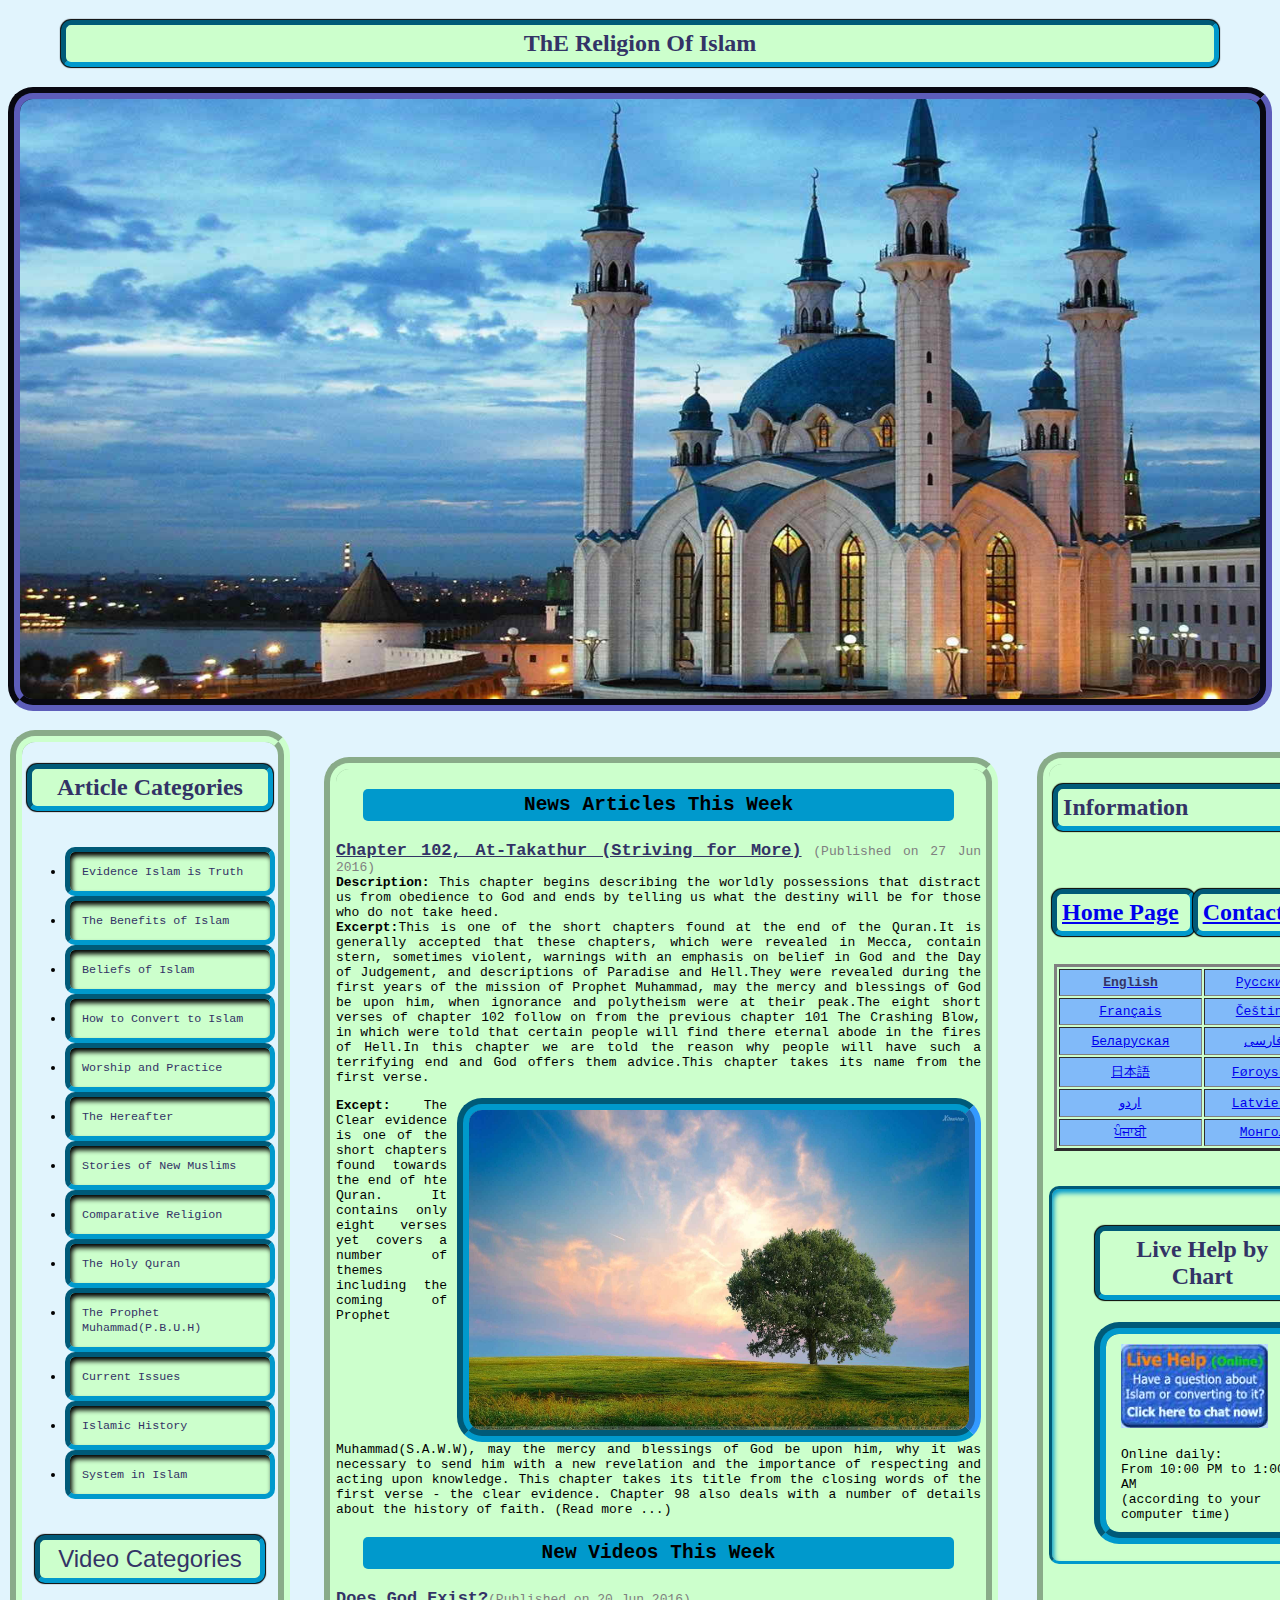
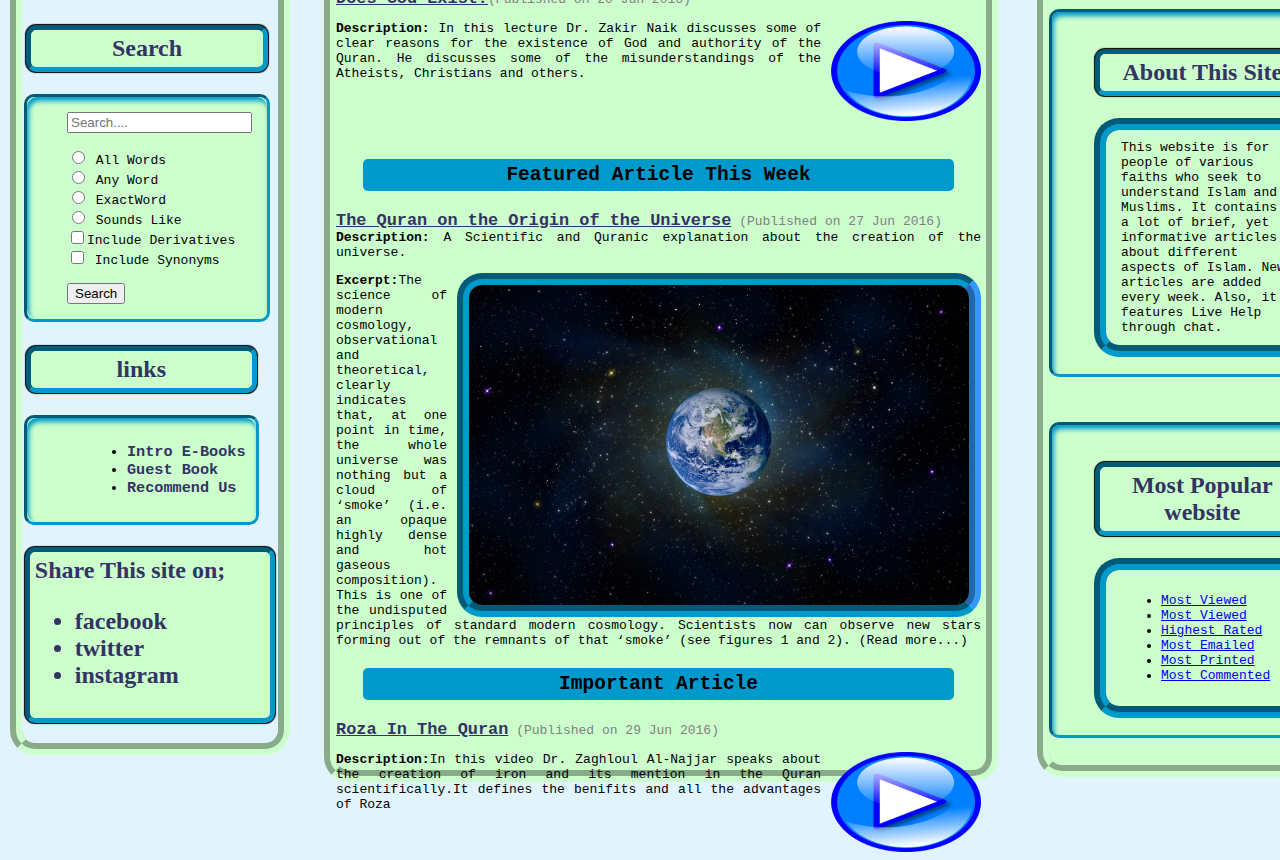
<file: saylani assignment 1st/index.html>
<!DOCTYPE html>
<html lang="en">
<head>
    <meta charset="UTF-8">
    <title>islamic page</title>
    <link rel="stylesheet" href="link.css">
    <link href="fav.ico" rel="icon" type="image/x-icon" />
    
</head>
<body style="background-color:#E1F4FD">
    <h1 class="theading">ThE Religion Of Islam</h1>
  <!--<img class="bg" src="m1.jpeg" alt="THE RELIGION ISLAM" width="98%" height="70%">-->
    <div class="parallax bg"></div>
    
     <div id="lmaterial">

           <table>

               <tr><th class="heading">Article Categories</th></tr>

               <tr>
                    <td>
                        <ul id="left1">

                            <li><a href="#">Evidence Islam is Truth </a></li>
                            <li><a href="#">The Benefits of Islam </a></li>
                            <li><a href="#">Beliefs of Islam </a></li>
                            <li><a href="#">How to Convert to Islam </a></li>
                            <li><a href="#">Worship and Practice </a></li>
                            <li><a href="#">The Hereafter </a></li>
                            <li><a href="#">Stories of New Muslims </a></li>
                            <li><a href="#">Comparative Religion</a></li>
                            <li><a href="#">The Holy Quran </a></li>
                            <li><a href="#">The Prophet Muhammad(P.B.U.H)</a></li>
                            <li><a href="#">Current Issues </a></li>
                            <li><a href="#">Islamic History </a>
                            <li><a href="#">System in Islam </a></li>

                        </ul>                        
                    </td>

               </tr>

           </table>
           


            <button id="videoc">Video Categories</button>

            <table>

                <tr><th class="heading">Search</th></tr>
            
                <tr>

                    <td id="sdabba">
                            <form action="" method="get">
                            <input type="search" maxlength="50" size="20" placeholder="Search....">

                            <br>
                            <br>
                            <label><input type="radio" name="sdabbaa" value="allWords"> All Words</label><br/>

                            <label><input type="radio" name="sdabbaa" value="anyWord"> Any Word</label><br/>

                            
                            <label><input type="radio" name="sdabbaa" value="exactWord"> ExactWord</label><br/>

                            <label><input type="radio" name="sdabbaa" value="soundsLike"> Sounds Like</label><br/>

                            <label> <input type="checkbox" name="sdabbaa" value="derivatives">Include Derivatives</label><br/>

                            <label><input type="checkbox" name="sdabbaa" value="synonyms"> Include Synonyms</label><br/>

                            <br>
                            <button id="search">Search</button>
                        </form>


                    </td>

                </tr>

            </table>


<table>
            <tr><th class="heading">links</th></tr>
    <tr> <td id="ldabba" >    <h3>   <ul>

                <li><a href="#">Intro E-Books</a></li>
                <li> <a href="#">Guest Book</a></li>
                <li><a href="#">Recommend Us</a></li>
            </ul></h3></td>
            </tr>
</table>

           
<div>
                <h3 class="heading">Share This site on; 
                    <ul>
                <li>facebook</li>
                <li>twitter</li>
                <li>instagram</li></ul>
                </h3>

    </div>
    
    <div>
        <div id="center">

            <div id="cen1">

                <h2>News Articles This Week</h2>

                <p><a href="#">Chapter 102, At-Takathur (Striving for More)</a> <span style="color:grey">(Published on 27 Jun 2016) </span>
                <br> <b>Description:</b> This chapter begins describing the worldly possessions that distract us from obedience to God and ends by telling us what the destiny will be for those who do not take heed. 
                
                <br> <b>Excerpt:</b>This is one of the short chapters found at the end of the Quran.It is generally accepted that these chapters, which were revealed in Mecca, contain stern, sometimes violent, warnings with an emphasis on belief in God and the Day of Judgement, and descriptions of Paradise and Hell.They were revealed during the first years of the mission of Prophet Muhammad, may the mercy and blessings of God be upon him, when ignorance and polytheism were at their peak.The eight short verses of chapter 102 follow on from the previous chapter 101 The Crashing Blow, in which were told that certain people will find there eternal abode in the fires of Hell.In this chapter we are told the reason why people will have such a terrifying end and God offers them advice.This chapter takes its name from the first verse.
                </p>
                 <p><img id="cimage" src="12.jpeg" alt="Green image"><b>Except:</b> The Clear evidence is one of the short chapters found towards the end of hte Quran. It contains only eight verses yet covers
                 a number of themes including the coming of Prophet Muhammad(S.A.W.W), may the mercy and blessings of God be upon him, why it was necessary to 
                 send him with a new revelation and the importance of respecting and acting upon knowledge. This chapter takes its title from the closing words
                 of the first verse - the clear evidence. Chapter 98 also deals with a number of details about the history of faith. <span id="readMore">(Read more ...)</span></p>
        <h2>New Videos This Week</h2>
         <p> <a href="#">Does God Exist?</a><span style="color:grey">(Published on 20 Jun 2016)</span> </p>
         <p><img class="vlinks" src="vl1.png" alt="video"><b>Description:</b> In this lecture Dr. Zakir Naik discusses some of clear reasons for the existence of God and authority of the Quran. He discusses some of the misunderstandings of the Atheists, Christians and others.</p>
        <br><br><br>
        <h2>Featured Article This Week</h2>
         <p><a href="#">The Quran on the Origin of the Universe</a> <span style="color:grey">(Published on 27 Jun 2016) </span>
         <br/> <b>Description:</b> A Scientific and Quranic explanation about the creation of the universe.<br/>
         <p><img id="cimage"src="uni.jpg" alt="universe"><b>Excerpt:</b>The science of modern cosmology, observational and theoretical, clearly indicates that, at one point in time, the whole universe was nothing but a cloud of ‘smoke’ (i.e. an opaque highly dense and hot gaseous composition). This is one of the undisputed principles of standard modern cosmology.  Scientists now can observe new stars forming out of the remnants of that ‘smoke’ (see figures 1 and 2). (Read more...)</p>
        
        <h2>Important Article</h2>
        <p><a href="#">Roza In The Quran</a> <span style="color:grey">(Published on 29 Jun 2016) </span>
        <p><img class="vlinks" src="vl1.png" alt="video"><b>Description:</b>In this video Dr. Zaghloul Al-Najjar speaks about the creation of iron and its mention in the Quran scientifically.It defines the benifits and all the advantages of Roza </p>
        
        
        <!--center ka maal pani ai ga yaha parr -->
    </div>
    </div>
    <!--yaha sa left ka maal pani start-->
    <div id="rig">
        
            <h3 class="heading">Information</h3>
            <br/>
           
        <table>
         <tr> <td><h4 class="heading"><a href="#">Home Page</a></h4></td>
                     <td><h4 class="heading"><a href="#">Contact Us</a></h4></td>
                     </tr>
                   </table>
<table id="r1t" border="3">
                    <tr>

                        <td><a href="#"><b>English</b></a></td>
                        <td><a href="#">Русский</a></td>
                    </tr>

                    <tr>

                        <td><a href="#">Français</a></td>
                        <td><a href="#">Čeština</a></td>
                    </tr>

                    <tr>

                        <td><a href="#">Беларуская</a></td>
                        <td>‏<a href="#">فارسی‏</a></td>
                    </tr>

                    <tr>

                        <td><a href="#">日本語</a></td>
                        <td><a href="#">Føroyskt</a></td>
                    </tr>

                    <tr>

                        <td>‏<a href="#">اردو</a></td>
                        <td><a href="#">Latviešu</a></td>
                    </tr>

                    <tr>

                        <td><a href="#">ਪੰਜਾਬੀ</a></td>
                        <td><a href="#">Монгол</a></td>
                    </tr>
                </table>
            
                    <br/>
                    <br/>
               <table id="sdabba">

               <tr><th class="heading">Live Help by Chart</th></tr>
                    
               <tr> <td class="panelBody"><a href="#"><img src="liveHelp.PNG" alt="live help"></a> <br>  <br>Online daily: <br>From 10:00 PM to 1:00 AM <br>(according to your computer time)</td></tr>
            
            </table>
            <br/>
            <br/>
            <br/>
            <table id="sdabba">

               <tr><th class="heading">About This Site</th></tr>
                    
               <tr> <td class="panelBody">This website is for people of various faiths who seek to understand Islam and Muslims. It contains a lot of brief, yet informative articles about different aspects of Islam. New articles are added every week. Also, it features Live Help through chat.</td></tr>
            
            </table>
<br/>
<br/>
<br/>

                        <table id="sdabba">

               <tr><th class="heading">Most Popular website</th></tr>
                    
               <tr> <td class="panelBody"><ul><li><a href="#">Most Viewed    </a></li><li><a href="#">Most Viewed     </a></li><li> <a href="#">Highest Rated    </a></li> <li><a href="#">Most Emailed     </a> </li><li> <a href="#">Most Printed   </a> </li><li> <a href="#">Most Commented    </a></li></ul></td></tr>
            
            </table>

 

        
        
        
        
        
        
        </div>
    
    
</body>
</html>
</file>
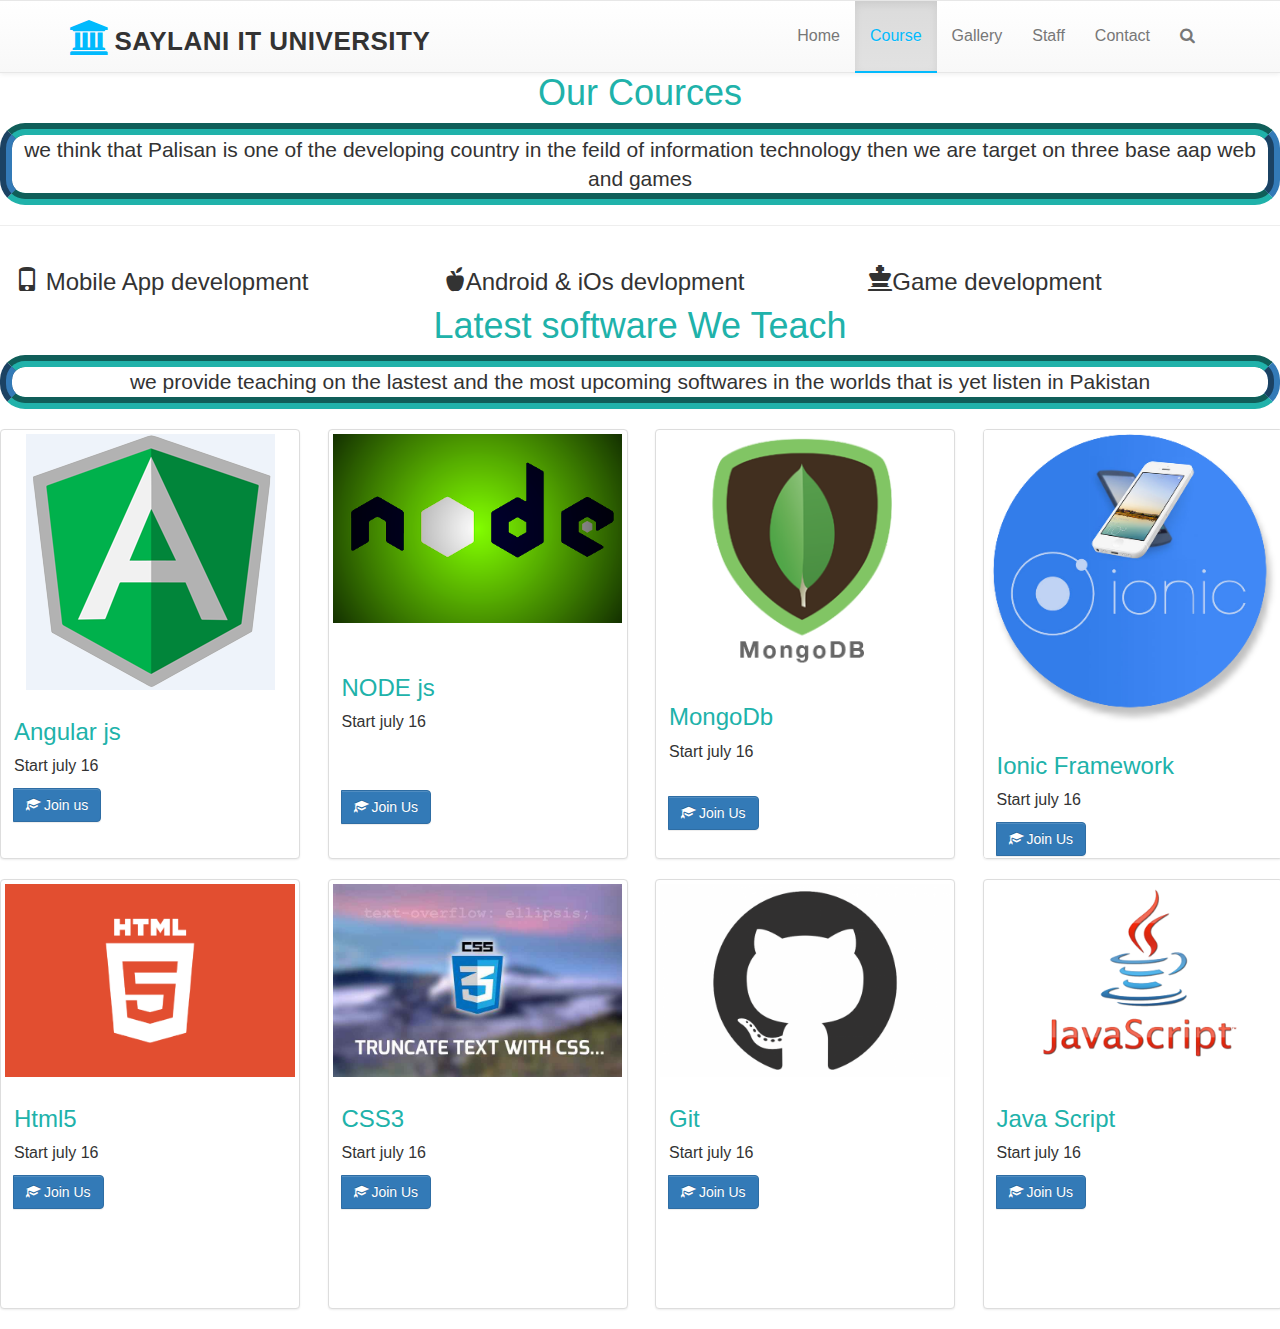
<file: saylani it university/cource.html>
<!DOCTYPE html>
<html lang="en">
<head>
    <meta charset="UTF-8">
    <title>cources</title>
     <!--   <link rel="stylesheet" href="css/bootstrap.min.css">-->
    <link rel="stylesheet" href="css/own.css">
    <link rel="stylesheet" href="css/style.css">
    <link rel="stylesheet" href="css/bootstrap.css">
    
    <link rel="stylesheet" href="css/bootstrap-theme.css">
    <meta http-equiv="X-UA-Compatible" content="IE=edge">
    <meta name="viewport" content="width=device-width, initial-scale=1">
   <!--new edition-->
     <!-- Favicon -->
    <link rel="shortcut icon" href="assets/img/favicon.ico" type="image/x-icon">

    <!-- Font awesome -->
    <link href="assets/css/font-awesome.css" rel="stylesheet">
    <!-- Bootstrap -->
    <link href="assets/css/bootstrap.css" rel="stylesheet">   
    <!-- Slick slider -->
    <link rel="stylesheet" type="text/css" href="assets/css/slick.css">          
    <!-- Fancybox slider -->
    <link rel="stylesheet" href="assets/css/jquery.fancybox.css" type="text/css" media="screen" /> 
    <!-- Theme color -->
    <link id="switcher" href="assets/css/theme-color/default-theme.css" rel="stylesheet">          

    <!-- Main style sheet -->
    <link href="assets/css/style.css" rel="stylesheet">    

   
    
</head>
<body>
    <section id="mu-menu">
    <nav class="navbar navbar-default" role="navigation">  
      <div class="container">
        <div class="navbar-header">
          <!-- FOR MOBILE VIEW COLLAPSED BUTTON -->
          <button type="button" class="navbar-toggle collapsed" data-toggle="collapse" data-target="#navbar" aria-expanded="false" aria-controls="navbar">
            <span class="sr-only">Toggle navigation</span>
            <span class="icon-bar"></span>
            <span class="icon-bar"></span>
            <span class="icon-bar"></span>
          </button>
          <!-- LOGO -->              
          <!-- TEXT BASED LOGO -->
          <a class="navbar-brand" href="index.html"><i class="fa fa-university"></i><span>Saylani IT university</span></a>
          <!-- IMG BASED LOGO  -->
          <!-- <a class="navbar-brand" href="index.html"><img src="assets/img/logo.png" alt="logo"></a> -->
        </div>
        <div id="navbar" class="navbar-collapse collapse">
          <ul id="top-menu" class="nav navbar-nav navbar-right main-nav">
            <li><a href="index.html">Home</a></li>            
            <li  class="active"><a href="cource.html">Course</a></li>           
            <li><a href="gallery.html">Gallery</a></li>
            <li><a href="staff.html">Staff</a></li>            
            <li><a href="contact.html">Contact</a></li>               
            <li><a href="#" id="mu-search-icon"><i class="fa fa-search"></i></a></li>
          </ul>                     
        </div><!--/.nav-collapse -->        
      </div>     
    </nav>
  </section>
  <!-- cources that we teach-->
  <br/>
  <br/>
  <div>
        <h1 class="text-center" id="color">Our Cources</h1>
           <p class="lead text-center bg">we think that Palisan is one of the developing country in the feild of information technology then we are target on three base aap web and games </p>
             
        <hr/>
        <div>
	    	<a href="#">
				<div class="col-md-4 promo-item item-1">
					<h3>
                         
						<span class="glyphicon glyphicon-phone"></span> Mobile App development
					</h3>
				</div>
            </a>
            <a href="#">
				<div class="col-md-4 promo-item item-2">
					<h3>
						<span class="glyphicon glyphicon-apple"></span>Android & iOs devlopment
					</h3>
				</div>
            </a>
			
			<a href="#">
				<div class="col-md-4 promo-item item-3">
					<h3>
						<span class="glyphicon glyphicon-king"></span>Game development
					</h3>
				</div>
            </a>
        </div>
    </div><!-- /.container-fluid -->
    </div>
    <hr>
	<!-- software that we teach -->
	<div class="container">
		<h1 class="text-center" id="color">Latest software We Teach</h1>
	</div>
   <p class="lead text-center bg">we provide teaching on the lastest and the most upcoming softwares in the worlds that is yet listen in Pakistan</p>
		<div class="row">
		
			<!-- Product 1 -->
			<div class="col-sm-6 col-md-3">
				<div class="thumbnail featured-product">
					<a href="#">
						<img src="images/angular.png" alt="">
					</a>
					<div class="caption">
						<h3 id="color">Angular js</h3>
						<p class="price">Start july 16</p>

						<!-- Input Group -->
							<span class="input-group-btn">
								<button class="btn btn-primary" type="button">
									<span class="glyphicon glyphicon-education" aria-hidden="true"></span> 
									Join us
								</button>
							</span>
					
					</div>
				</div>
			</div>

			<!-- Product 2 -->
			<div class="col-sm-6 col-md-3">
				<div class="thumbnail featured-product">
					<a href="#">
						<img src="images/nodejs1.png" alt="">
					</a>
					<div class="caption">
                        <br/>
						<h3 id="color">NODE js</h3>
						<p class="price" id="COLOR1">Start july 16</p>

						<!-- Input Group -->
                        <br/>
                        <br/>
                       
							<span class="input-group-btn">
								<button class="btn btn-primary" type="button">
									<span class="glyphicon glyphicon-education" aria-hidden="true"></span> 
									Join Us
								</button>
							</span>
					
					</div>
				</div>
			</div>

			<!-- Product 3 -->
<div class="col-sm-6 col-md-3">
				<div class="thumbnail featured-product">
					<a href="#">
						<img src="images/mongodb.png" alt="">
					</a>
					<div class="caption">
						<h3 id="color">MongoDb</h3>
						<p class="price" id="COLOR1">Start july 16</p>

						<!-- Input Group -->
                        <br/>
							<span class="input-group-btn">
								<button class="btn btn-primary" type="button">
									<span class="glyphicon glyphicon-education" aria-hidden="true"></span> 
									Join Us
								</button>
							</span>
					
					</div>
				</div>
			</div>

			<!-- Product 4 -->
		<div class="col-sm-6 col-md-3">
				<div class="thumbnail featured-product">
					<a href="#">
						<img src="images/ionic.png" alt="">
					</a>
					<div class="caption">
						
						<h3 id="color">Ionic Framework</h3>
						<p class="price" id="COLOR1">Start july 16</p>
						<!-- Input Group -->
                                          
							<span class="input-group-btn">
								<button class="btn btn-primary" type="button">
									<span class="glyphicon glyphicon-education" aria-hidden="true"></span> 
									Join Us
								</button>
							</span>
					
					</div>
				</div>
			</div>
<br>
<br>
<br>

<div class="col-sm-6 col-md-3">
				<div class="thumbnail featured-product">
					<a href="#">
						<img src="images/c1.png" alt="">
					</a>
					<div class="caption">
						
						<h3 id="color">Html5</h3>
						<p class="price" id="COLOR1">Start july 16</p>
						<!-- Input Group -->
                                          
							<span class="input-group-btn">
								<button class="btn btn-primary" type="button">
									<span class="glyphicon glyphicon-education" aria-hidden="true"></span> 
									Join Us
								</button>
							</span>
					
					</div>
				</div>
			</div>
            
<div class="col-sm-6 col-md-3">
				<div class="thumbnail featured-product">
					<a href="#">
						<img src="images/c2.jpeg" alt="">
					</a>
					<div class="caption">
						
						<h3 id="color">CSS3</h3>
						<p class="price" id="COLOR1">Start july 16</p>
						<!-- Input Group -->
                                          
							<span class="input-group-btn">
								<button class="btn btn-primary" type="button">
									<span class="glyphicon glyphicon-education" aria-hidden="true"></span> 
									Join Us
								</button>
							</span>
					
					</div>
				</div>
			</div>
            
<div class="col-sm-6 col-md-3">
				<div class="thumbnail featured-product">
					<a href="#">
						<img src="images/c3.png" alt="">
					</a>
					<div class="caption">
						
						<h3 id="color">Git</h3>
						<p class="price" id="COLOR1">Start july 16</p>
						<!-- Input Group -->
                                          
							<span class="input-group-btn">
								<button class="btn btn-primary" type="button">
									<span class="glyphicon glyphicon-education" aria-hidden="true"></span> 
									Join Us
								</button>
							</span>
					
					</div>
				</div>
			</div>
            
<div class="col-sm-6 col-md-3">
				<div class="thumbnail featured-product">
					<a href="#">
						<img src="images/c4.png" alt="">
					</a>
					<div class="caption">
						
						<h3 id="color">Java Script</h3>
						<p class="price" id="COLOR1">Start july 16</p>
						<!-- Input Group -->
                                          
							<span class="input-group-btn">
								<button class="btn btn-primary" type="button">
									<span class="glyphicon glyphicon-education" aria-hidden="true"></span> 
									Join Us
								</button>
							</span>
					
					</div>
				</div>
			</div>
            </div>
            
    <!-- /.container -->
	<!-- software that we teach -->

</body>
</html>
</file>
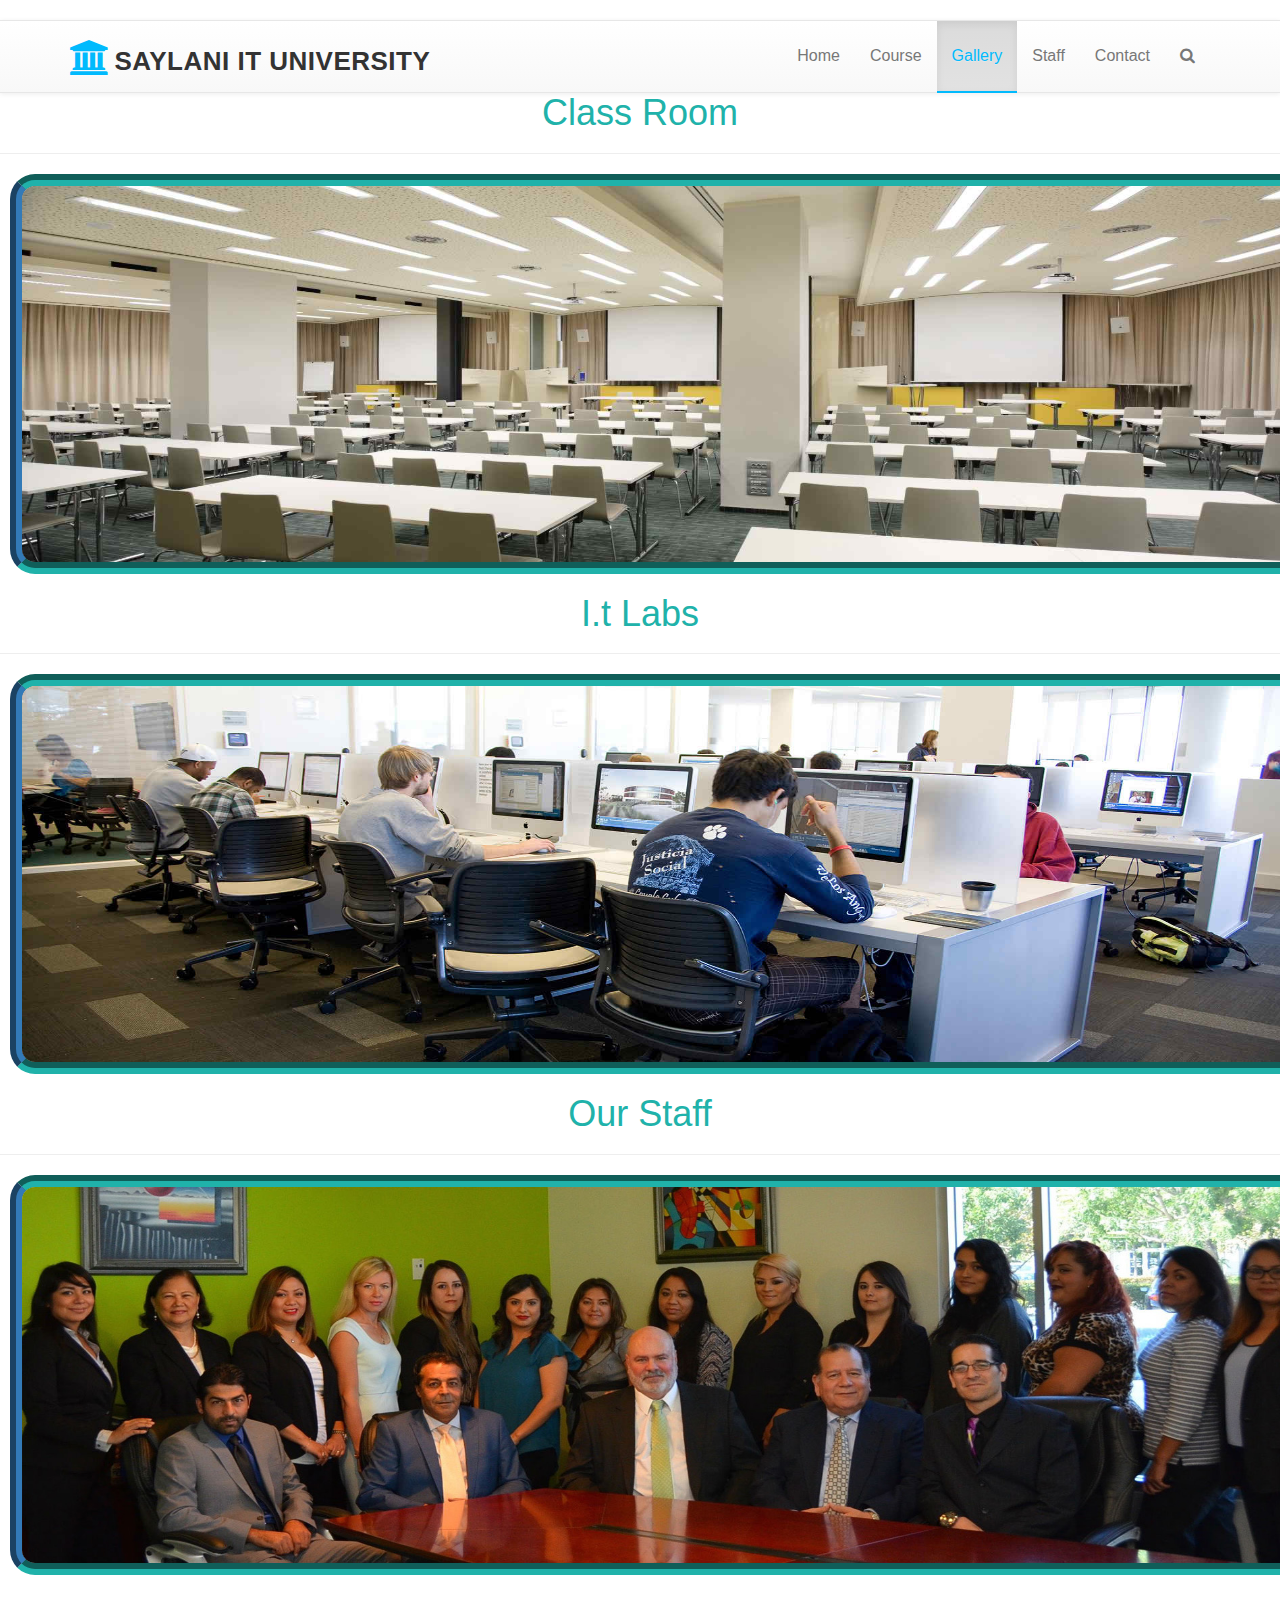
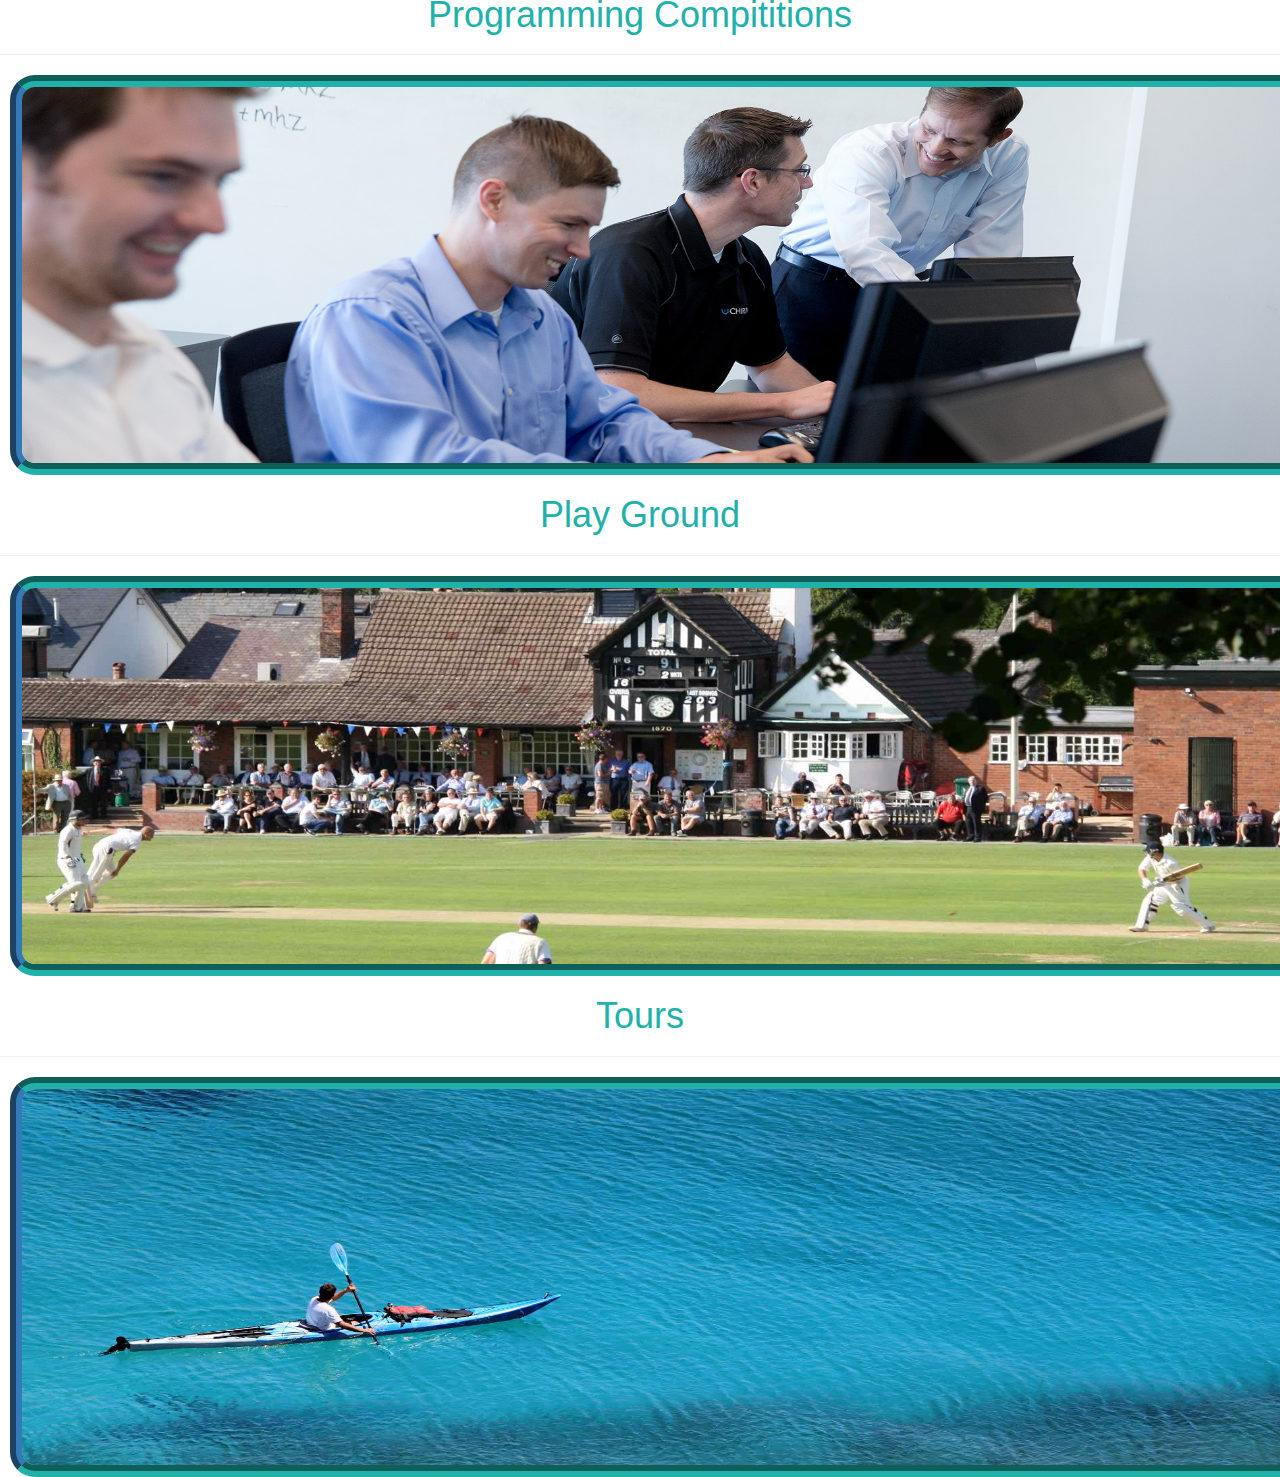
<file: saylani it university/gallery.html>
<!DOCTYPE html>
<html lang="en">
<head>
    <meta charset="UTF-8">
    <title>gallery</title>
     <!--   <link rel="stylesheet" href="css/bootstrap.min.css">-->
    <link rel="stylesheet" href="css/own.css">
    <link rel="stylesheet" href="css/style.css">
    <link rel="stylesheet" href="css/bootstrap.css">
    
    <link rel="stylesheet" href="css/bootstrap-theme.css">
    <meta http-equiv="X-UA-Compatible" content="IE=edge">
    <meta name="viewport" content="width=device-width, initial-scale=1">
   <!--new edition-->
     <!-- Favicon -->
    <link rel="shortcut icon" href="assets/img/favicon.ico" type="image/x-icon">

    <!-- Font awesome -->
    <link href="assets/css/font-awesome.css" rel="stylesheet">
    <!-- Bootstrap -->
    <link href="assets/css/bootstrap.css" rel="stylesheet">   
    <!-- Slick slider -->
    <link rel="stylesheet" type="text/css" href="assets/css/slick.css">          
    <!-- Fancybox slider -->
    <link rel="stylesheet" href="assets/css/jquery.fancybox.css" type="text/css" media="screen" /> 
    <!-- Theme color -->
    <link id="switcher" href="assets/css/theme-color/default-theme.css" rel="stylesheet">          

    <!-- Main style sheet -->
    <link href="assets/css/style.css" rel="stylesheet">    

   

</head>
<body>
    <section id="mu-menu">
    <nav class="navbar navbar-default" role="navigation">  
      <div class="container">
        <div class="navbar-header">
          <!-- FOR MOBILE VIEW COLLAPSED BUTTON -->
          <button type="button" class="navbar-toggle collapsed" data-toggle="collapse" data-target="#navbar" aria-expanded="false" aria-controls="navbar">
            <span class="sr-only">Toggle navigation</span>
            <span class="icon-bar"></span>
            <span class="icon-bar"></span>
            <span class="icon-bar"></span>
          </button>
          <!-- LOGO -->              
          <!-- TEXT BASED LOGO -->
          <a class="navbar-brand" href="index.html"><i class="fa fa-university"></i><span>Saylani IT university</span></a>
          <!-- IMG BASED LOGO  -->
          <!-- <a class="navbar-brand" href="index.html"><img src="assets/img/logo.png" alt="logo"></a> -->
        </div>
        <div id="navbar" class="navbar-collapse collapse">
          <ul id="top-menu" class="nav navbar-nav navbar-right main-nav">
            <li><a href="index.html">Home</a></li>            
            <li><a href="cource.html">Course</a></li>           
            <li  class="active"><a href="gallery.html">Gallery</a></li>
            <li><a href="staff.html">Staff</a></li>            
            <li><a href="contact.html">Contact</a></li>               
            <li><a href="#" id="mu-search-icon"><i class="fa fa-search"></i></a></li>
          </ul>                     
        </div><!--/.nav-collapse -->        
      </div>     
    </nav>
  </section>
  <!--now pic gallery-->
   <h1 class="text-center" id="color">Class Room</h1>
   <hr/>
   <img class="gallery" src="images/g1.jpeg" alt=" our classroom">
   <h1 class="text-center" id="color">I.t Labs</h1>
   <hr/>
   <img class="gallery" src="images/g2.jpeg" alt="it labs">
   <h1 class="text-center" id="color">Our Staff</h1>
   <hr/>
   <img class="gallery" src="images/g3.jpg" alt="our staff">
   <h1 class="text-center" id="color">Programming Compititions</h1>
   <hr/>
   <img class="gallery" src="images/g5.jpg" alt="programming compititions">
   <h1 class="text-center" id="color">Play Ground</h1>
   <hr/>
   <img class="gallery" src="images/g4.jpeg" alt="Play Ground">
   <h1 class="text-center" id="color">Tours</h1>
   <hr/>
   <img class="gallery" src="images/g6.jpeg" alt="Tours">
   
   
   
</body>
</html>
</file>
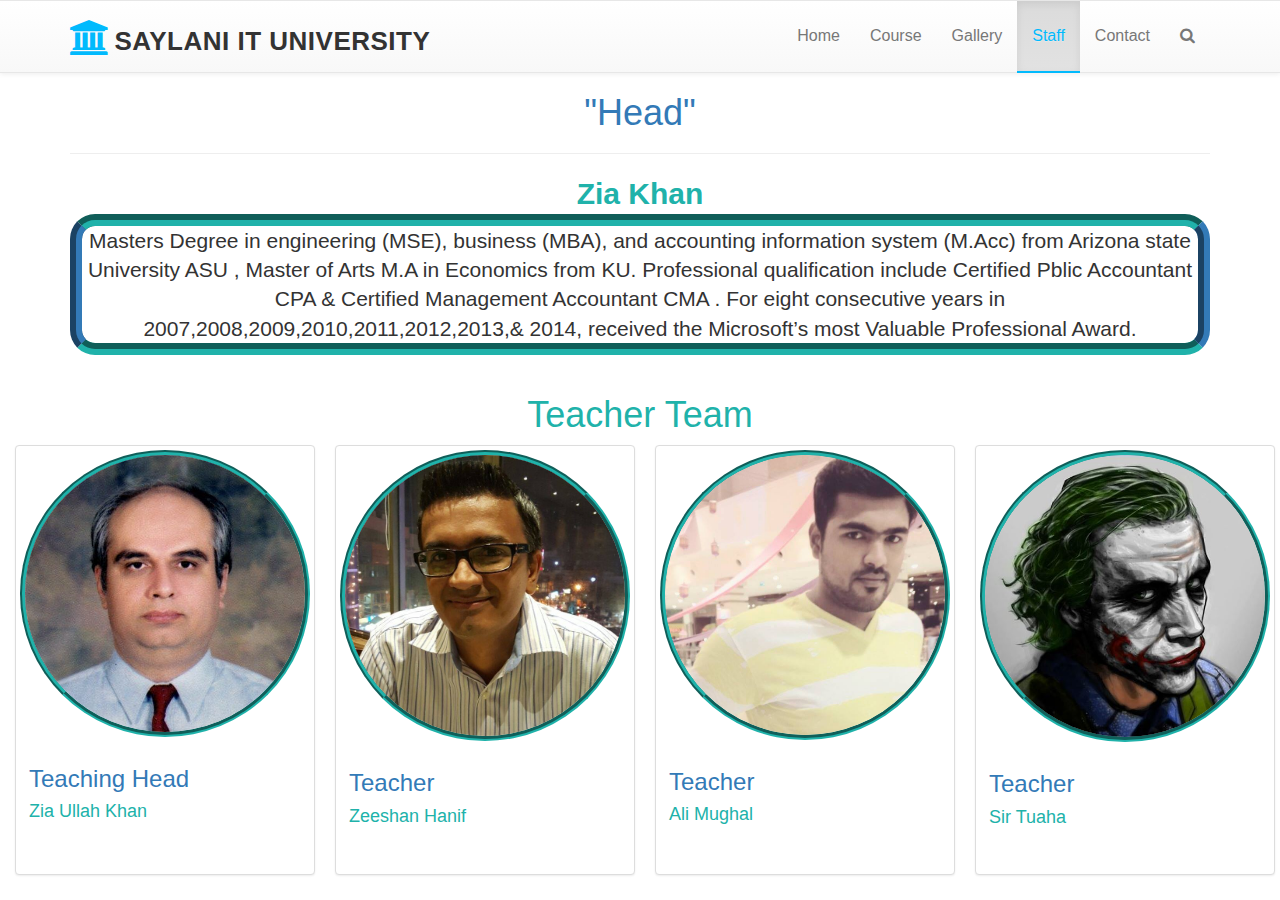
<file: saylani it university/staff.html>
<!DOCTYPE html>
<html lang="en">
<head>
    <meta charset="UTF-8">
    <title>staff</title>
     <!--   <link rel="stylesheet" href="css/bootstrap.min.css">-->
    <link rel="stylesheet" href="css/own.css">
    <link rel="stylesheet" href="css/style.css">
    <link rel="stylesheet" href="css/bootstrap.css">
    
    <link rel="stylesheet" href="css/bootstrap-theme.css">
    <meta http-equiv="X-UA-Compatible" content="IE=edge">
    <meta name="viewport" content="width=device-width, initial-scale=1">
   <!--new edition-->
     <!-- Favicon -->
    <link rel="shortcut icon" href="assets/img/favicon.ico" type="image/x-icon">

    <!-- Font awesome -->
    <link href="assets/css/font-awesome.css" rel="stylesheet">
    <!-- Bootstrap -->
    <link href="assets/css/bootstrap.css" rel="stylesheet">   
    <!-- Slick slider -->
    <link rel="stylesheet" type="text/css" href="assets/css/slick.css">          
    <!-- Fancybox slider -->
    <link rel="stylesheet" href="assets/css/jquery.fancybox.css" type="text/css" media="screen" /> 
    <!-- Theme color -->
    <link id="switcher" href="assets/css/theme-color/default-theme.css" rel="stylesheet">          

    <!-- Main style sheet -->
    <link href="assets/css/style.css" rel="stylesheet">    

   
    
</head>
<body>
    <!--header -->
    <section id="mu-menu">
    <nav class="navbar navbar-default" role="navigation">  
      <div class="container">
        <div class="navbar-header">
          <!-- FOR MOBILE VIEW COLLAPSED BUTTON -->
          <button type="button" class="navbar-toggle collapsed" data-toggle="collapse" data-target="#navbar" aria-expanded="false" aria-controls="navbar">
            <span class="sr-only">Toggle navigation</span>
            <span class="icon-bar"></span>
            <span class="icon-bar"></span>
            <span class="icon-bar"></span>
          </button>
          <!-- LOGO -->              
          <!-- TEXT BASED LOGO -->
          <a class="navbar-brand" href="index.html"><i class="fa fa-university"></i><span>Saylani IT university</span></a>
          <!-- IMG BASED LOGO  -->
          <!-- <a class="navbar-brand" href="index.html"><img src="assets/img/logo.png" alt="logo"></a> -->
        </div>
        <div id="navbar" class="navbar-collapse collapse">
          <ul id="top-menu" class="nav navbar-nav navbar-right main-nav">
            <li><a href="index.html">Home</a></li>            
            <li><a href="cource.html">Course</a></li>           
            <li><a href="gallery.html">Gallery</a></li>
            <li  class="active"><a href="staff.html">Staff</a></li>            
            <li><a href="contact.html">Contact</a></li>               
            <li><a href="#" id="mu-search-icon"><i class="fa fa-search"></i></a></li>
          </ul>                     
        </div><!--/.nav-collapse -->        
      </div>     
    </nav>
  </section>
  
    <!--end of header -->
        <!--CENTER OWNER INFO-->
    
    <div class="container">
        <div class="row">
            <div class="col-xs-12">
                <h1 class="text-center" id="color1">"Head"</h1><hr>
                <h2 class="text-center" id="color">Zia Khan</h2>
                <p class="lead text-center bg">Masters Degree in engineering (MSE), business (MBA), and accounting information system (M.Acc) from Arizona state University ASU , Master of Arts M.A in Economics from KU. Professional qualification include Certified Pblic Accountant CPA & Certified Management Accountant  CMA . For eight consecutive years in 2007,2008,2009,2010,2011,2012,2013,& 2014, received the Microsoft’s most Valuable Professional Award.</p>
            </div>
            </div>
            </div>
            
     
<!-- sir zia ki infoo-->
    <!--teachers k pic  -->
        <div>
        <h1 class="text-center" id="color">Teacher Team</h1>
			<div class="col-sm-6 col-md-3">
				<div class="thumbnail featured-product">
					<a href="#">
						<img class="circle" src="images/sir zia.jpg" alt="">
					</a>
					<div class="caption">
						<h3 id="color1">Teaching Head</h3>
                        <h4 id="color">Zia Ullah Khan</h4>
					</div>
				</div>
                </div>
                
            <div class="col-sm-6 col-md-3">
				<div class="thumbnail featured-product">
					<a href="#">
						<img class="circle" src="images/sir zeeshan.jpg" alt="">
					</a>
					<div class="caption">
						<h3 id="color1">Teacher</h3>
                        <h4 id="color">Zeeshan Hanif</h4>
					</div>
                </div>
            </div>  
            
            <div class="col-sm-6 col-md-3">
				<div class="thumbnail featured-product">
					<a href="#">
						<img class="circle" src="images/sir ali.jpg" alt="">
					</a>
					<div class="caption">
						<h3 id="color1">Teacher</h3>
                        <h4 id="color">Ali Mughal</h4>
					</div>
                </div>
            </div>  
            
            <div class="col-sm-6 col-md-3">
				<div class="thumbnail featured-product">
					<a href="#">
						<img class="circle" src="images/sir tuaha.jpg" alt="">
					</a>
					<div class="caption">
						<h3 id="color1">Teacher</h3>
                        <h4 id="color">Sir Tuaha</h4>
					</div>
                </div>
            </div>    
				</div>
                <!--end of teacher pics -->
        
    
</body>
</html>
</file>
<file: saylani assignment 1st/link.css>
#lmaterial{width: 20%;
             position: absolute;
             top: 730px;
             left: 10px;
             font-family: monospace;
             border-top-left-radius: 25px;
              border-bottom-left-radius: 25px;
              border-top-right-radius: 25px;
              border-bottom-right-radius: 25px;
                       border-top: 12px groove #ccffcc;
              border-left: 12px groove #ccffcc;
              border-bottom: 12px groove #ccffcc;
              border-right: 12px groove #ccffcc;
              }
.bg{
             border-top-left-radius: 25px;
              border-bottom-left-radius: 25px;
              border-top-right-radius: 25px;
              border-bottom-right-radius: 25px;
              border-top: 12px groove #333366;
              border-left: 12px groove #333366;
              border-bottom: 12px groove #333366;
              border-right: 12px groove #333366;
              margin-bottom: 5px,5px;
    
}
#videoc{width: 90%;
                margin: 20px auto;
                display: block;
                border-radius: 10px;
                color: #333366;
                padding: 5px;
                font-size: 1.5em;
                box-shadow: 0 0 1px 1px black;
                background-color: #ccffcc;
                border:5px inset #0099cc
                }
                .heading{
                    width: 90%;
                margin: 20px auto;
                display: block;
                border-radius: 10px;
                color: #333366;
                padding: 5px;
                font-size: 1.5em;
                box-shadow: 0 0 1px 1px black;
                background-color: #ccffcc;
                border:5px inset #0099cc;
                font-family: serif;
        
                }
                .theading{
                  width: 90%;
                margin: 20px auto;
                display: block;
                border-radius: 10px;
                color: #333366;
                padding: 5px;
                font-size: 1.5em;
                box-shadow: 0 0 1px 1px black;
                background-color: #ccffcc;
                border:5px inset #0099cc;
                font-family: 'Times New Roman', Times, serif;
                text-align: center;
           
                }
                
#videoc:hover{
                    border: 8px outset #003399;
                }
                
#left1 li{border: 5px inset #0099cc;
           padding: 12px;
           background-color: #ccffcc;
           box-shadow: inset 2px 4px 5px black;
           border-radius: 10px;  }

#left1 li:hover{border: 8px outset #003399;
                }
#left1 i{float: right;
          padding-right: 10px;}

#left1 a{text-decoration: none;
          color: #333366;
          font-size: 0.9em;
          }
          
#sdabba{border: 3px inset #0099cc;
           padding: 15px;
           padding-left: 40px;
           background-color: #ccffcc;
           box-shadow: inset 2px 4px 5px #0099cc;
           border-radius: 10px; 
           }
           #ldabba{
        border: 3px inset #0099cc;
           padding: 10px;
           padding-left: 60px;
           background-color: #ccffcc;
           box-shadow: inset 2px 4px 5px #0099cc;
           border-radius: 10px; 
           
        
           }
           #ldabba a{
               text-decoration: none;
               color: #333366;
           }
           #center{
               margin: 10px 2px;
              width: 252%;
              height: 100%;
              position: absolute;
              top: 5px;
              left: 300px;
              background-color: #ccffcc;
              border-top-left-radius: 25px;
              border-bottom-left-radius: 25px;
              border-top-right-radius: 25px;
              border-bottom-right-radius: 25px;
                       border-top: 12px groove #ccffcc;
              border-left: 12px groove #ccffcc;
              border-bottom: 12px groove #ccffcc;
              border-right: 12px groove #ccffcc;
              text-align: justify;
              padding-right: 5px;
     
           }
           #Cen1{width: 65%;
     padding:100px;
     text-align: justify;
     
    }

#cen1 img{float: right;}

#cen1 h2{background-color: #0099cc;
        color: black;
        padding: 5px;
        width: 90%;
        margin: 20px auto;
        text-align: center;
        border-radius: 5px;
        }

#cen1 a{font-size: 1.3em;
       color: #333366;
       font-weight: bold;}
       #cimage{width: 500px;
           height: 320px;
           margin-left: 10px;
            border-top-left-radius: 25px;
              border-bottom-left-radius: 25px;
              border-top-right-radius: 25px;
              border-bottom-right-radius: 25px;
                       border-top: 12px groove #0099cc;
              border-left: 12px groove #0099cc;
              border-bottom: 12px groove #0099cc;
              border-right: 12px groove #3399ff;
             }
.vlinks{width: 150px;
           height: 100px;
           margin-left: 10px;}

       
 
  #rig{width: 110%;
     height: 100%;
     background-color: #ccffcc;
     margin: 10px 15px;
     position: absolute;
     top:0px;
     left:1000px;
     background-color: #ccffcc;
     border-top-left-radius: 25px;
     border-bottom-left-radius: 25px;
     border-top-right-radius: 25px;
     border-bottom-right-radius: 25px;
     border-top: 12px groove #ccffcc;
     border-left: 12px groove #ccffcc;
     border-bottom: 12px groove #ccffcc;
     border-right: 12px groove #ccffcc;
     }
     #r1t{width: 97%;
         text-align: center;
         margin: 5px;}

#r1t th{padding: 5px;}

#r1t i{font-size: 2em;
          }

#r1t b{color: #333366;}

#r1t td{background-color: #81BAF9;
            padding: 5px;}
#table2a, #table3a, #table4a, #table5a{width: 97%;
         text-align: center;
         margin: 5px;
         }

.panelBody{border: 2px inset #333366;
           padding: 10px;
           padding-left: 15px;
           
           background-color: #ccffcc;
     border-top-left-radius: 25px;
     border-bottom-left-radius: 25px;
     border-top-right-radius: 25px;
     border-bottom-right-radius: 25px;
     border-top: 12px groove #0099cc;
     border-left: 12px groove #0099cc;
     border-bottom: 12px groove #0099cc;
     border-right: 12px groove #0099cc;
     }
     .parallax {
    background: url(m1.jpeg) no-repeat fixed;
    background-size: cover;
    height: 600px;
    
}
</file>
<file: saylani it university/css/own.css>
.jumbotron{
margin-bottom: 0px;
  height: 350px;
  color: white;
  text-shadow: black 0.3em 0.3em 0.3em;
  background:transparent;
background: url('../images/light_bulb.jpg');
}
#color{
    color: lightseagreen;
}
#hover {
    background-color: chartreuse;
}
#color1{
    color: #337ab7;
}
.thumbnail{        
    width: 300px;
    height: 430px;
    overflow: auto;
    
}
 .parallax {
    background: url(../assets/img/slider/3.jpeg) no-repeat fixed;
    background-size: contain;
    height: 400px;
    width: 1400px;
    
}
.parallax1 {
    background: url(../assets/img/slider/3.jpg) no-repeat fixed;
    background-size: contain;
    height: 400px;
    width: 1600px;
    
}
.bg{
             border-top-left-radius: 25px;
              border-bottom-left-radius: 25px;
              border-top-right-radius: 25px;
              border-bottom-right-radius: 25px;
              border-top: 12px groove lightseagreen;
              border-left: 12px groove #337ab7;
              border-bottom: 12px groove lightseagreen;
              border-right: 12px groove #337ab7;
              
    
}
.circle{
    border-radius: 50%;
    border: 5px groove lightseagreen;
}
.gallery{
    height:400px;
    width: 1320px;
    margin-left: 10px;
    margin-right: 10px;
     border-top-left-radius: 25px;
              border-bottom-left-radius: 25px;
              border-top-right-radius: 25px;
              border-bottom-right-radius: 25px;
              border-top: 12px groove lightseagreen;
              border-left: 12px groove #337ab7;
              border-bottom: 12px groove lightseagreen;
              border-right: 12px groove #337ab7;
              
            
}
</file>
<file: saylani it university/css/style.css>
/*
  Template Name: Varsity
  Author : MarkUps
  Author URI: http://www.markups.io/
  Version: 1.0
  Tags: light, white, education, online education, school, college, university multi page, custom-colors, Bootstrap, responsive, html5, css3, Sass, template, web template

*/

/* Table of Content
==================================================
#BASIC TYPOGRAPHY
#HEADER SECTION
#NAVBAR SECTION
#SLIDER SECTION
#SERVICE SECTION
#ABOUT US SECTION
#COUNTER SECTION
#FEATURES SECTION
#LATEST COURSES SECTION
#TEACHER SECTION
#TESTIMONIAL SECTION
#FROM BLOG SECTION
# COURSES PAGE
#BLOG PAGE
#GALLERY PAGE
#CONTACT PAGE
#ERROR  PAGE
#FOOTER SECTION
#RESPONSIVE DESIGN
*/

/* BASE - Base tyles, Variables, Mixins, etc. */
body {
  background-color: #ffffff;
  font-family: "Roboto", sans-serif;
  color: #333333;
  font-size: 16px;
  overflow-x: hidden;
}

.no-padding {
  padding: 0;
}

.no-border {
  border: none;
}

/* MODULES - Individual site components */
ul {
  padding: 0;
  margin: 0;
  list-style: none;
}

a {
  text-decoration: none;
  color: #333333;
}

a:hover,
a:focus {
  outline: none;
  text-decoration: none;
}

h1, h2, h3, h4, h5, h6 {
  font-family: "Montserrat", sans-serif;
}

h2 {
  font-size: 30px;
  font-weight: 700;
  line-height: 40px;
  margin: 0;
}

img {
  border: none;
}

.mu-read-more-btn {
  border: 1px solid #fff;
  color: #fff;
  display: inline-block;
  margin-top: 10px;
  padding: 10px 20px;
  text-transform: uppercase;
  -webkit-transition: all 0.5s;
  -moz-transition: all 0.5s;
  -ms-transition: all 0.5s;
  -o-transition: all 0.5s;
  transition: all 0.5s;
}
.mu-read-more-btn:hover, .mu-read-more-btn:focus {
  color: #fff;
}

.mu-post-btn {
  background-color: transparent;
  border: 1px solid #ccc;
  display: inline-block;
  font-size: 16px;
  padding: 10px 18px;
  -webkit-transition: all 0.5s;
  -moz-transition: all 0.5s;
  -ms-transition: all 0.5s;
  -o-transition: all 0.5s;
  transition: all 0.5s;
}
.mu-post-btn:hover, .mu-post-btn:focus {
  color: #fff;
}

/* LAYOUTS - Page layout styles */
/*==================
 HEADER SECTION
====================*/
#mu-header {
  background-color: #f8f8f8;
  display: inline;
  float: left;
  width: 100%;
}
#mu-header .mu-header-area {
  display: inline;
  float: left;
  padding: 10px 0;
  width: 100%;
}
#mu-header .mu-header-area .mu-header-top-left {
  display: inline;
  float: left;
  width: 100%;
}
#mu-header .mu-header-area .mu-header-top-left .mu-top-email {
  display: inline;
  float: left;
  font-size: 14px;
}
#mu-header .mu-header-area .mu-header-top-left .mu-top-email i {
  margin-right: 5px;
}
#mu-header .mu-header-area .mu-header-top-left .mu-top-phone {
  border-left: 1px solid #ddd;
  display: inline;
  font-size: 14px;
  float: left;
  margin-left: 15px;
  padding-left: 15px;
}
#mu-header .mu-header-area .mu-header-top-left .mu-top-phone i {
  margin-right: 5px;
}
#mu-header .mu-header-area .mu-header-top-right {
  display: inline;
  float: left;
  text-align: right;
  width: 100%;
}
#mu-header .mu-header-area .mu-header-top-right .mu-top-social-nav {
  display: inline-block;
}
#mu-header .mu-header-area .mu-header-top-right .mu-top-social-nav li {
  display: inline-block;
}
#mu-header .mu-header-area .mu-header-top-right .mu-top-social-nav li a {
  display: inline-block;
  font-size: 14px;
  padding: 0 8px;
  -webkit-transition: all 0.5s;
  -moz-transition: all 0.5s;
  -ms-transition: all 0.5s;
  -o-transition: all 0.5s;
  transition: all 0.5s;
}

/*==================
 NAVBAR SECTION
====================*/
#mu-menu {
  display: inline;
  float: left;
  width: 100%;
}
#mu-menu .navbar-header .navbar-brand {
  color: #333;
  font-family: "Montserrat", sans-serif;
  font-size: 26px;
  font-weight: bold;
  text-transform: uppercase;
  padding-top: 20px;
  letter-spacing: 0.5px;
}
#mu-menu .navbar-header .navbar-brand i {
  font-size: 35px;
}
#mu-menu .navbar-header .navbar-brand span {
  margin-left: 4px;
}
#mu-menu .navbar-default {
  background-color: #fff;
  border-radius: 0;
  border-left: none;
  border-right: none;
  margin-bottom: 0px;
}
#mu-menu .navbar-default .navbar-nav li > a {
  border-bottom: 2px solid transparent;
  padding-bottom: 25px;
  padding-top: 25px;
  margin-bottom: -1px;
  -webkit-transition: all 0.5s;
  -moz-transition: all 0.5s;
  -ms-transition: all 0.5s;
  -o-transition: all 0.5s;
  transition: all 0.5s;
}
#mu-menu .navbar-default .navbar-nav li #mu-search-icon:hover, #mu-menu .navbar-default .navbar-nav li #mu-search-icon:focus {
  border: none;
}
#mu-menu .navbar-default .navbar-nav li .dropdown-menu {
  border-radius: 0px;
}
#mu-menu .navbar-default .navbar-nav li .dropdown-menu li a {
  color: #333333;
  padding-top: 10px;
  padding-bottom: 10px;
}
#mu-menu .navbar-default .navbar-nav li .dropdown-menu li a:hover, #mu-menu .navbar-default .navbar-nav li .dropdown-menu li a:focus {
  color: #fff;
}
#mu-menu .navbar-default .navbar-nav .open a:hover, #mu-menu .navbar-default .navbar-nav .open a:focus {
  color: #fff;
}

/* ALL SECTION */
/*scrol to top*/
.scrollToTop {
  border-radius: 4px;
  bottom: 60px;
  color: #fff;
  display: none;
  font-size: 30px;
  line-height: 50px;
  height: 50px;
  font-family: "Montserrat", sans-serif;
  padding: 5px 0;
  position: fixed;
  right: 20px;
  text-align: center;
  text-decoration: none;
  width: 50px;
  z-index: 999;
  -webkit-transition: all 0.5s ease 0s;
  -moz-transition: all 0.5s ease 0s;
  -ms-transition: all 0.5s ease 0s;
  -o-transition: all 0.5s ease 0s;
  transition: all 0.5s ease 0s;
}
.scrollToTop i {
  display: block;
}
.scrollToTop span {
  display: block;
  text-transform: uppercase;
  font-size: 14px;
  font-weight: bold;
}

.scrollToTop:hover,
.scrollToTop:focus {
  color: #fff;
}

#mu-search {
  background-color: rgba(0, 0, 0, 0.9);
  height: 100%;
  left: 0;
  opacity: 1;
  position: fixed;
  top: 0;
  transform: translateY(-100%) scale(0);
  -webkit-transition: all 0.5s ease-in-out 0s;
  -moz-transition: all 0.5s ease-in-out 0s;
  -ms-transition: all 0.5s ease-in-out 0s;
  -o-transition: all 0.5s ease-in-out 0s;
  transition: all 0.5s ease-in-out 0s;
  width: 100%;
  z-index: 99999;
}
#mu-search .mu-search-area {
  display: inline;
  float: left;
  width: 100%;
  padding: 20% 0;
  text-align: center;
}
#mu-search .mu-search-area .mu-search-close {
  border: none;
  color: #fff;
  display: inline-block;
  font-size: 25px;
  outline: none;
  height: 50px;
  line-height: 50px;
  position: absolute;
  right: 100px;
  text-align: center;
  top: 50px;
  width: 50px;
}
#mu-search .mu-search-area .mu-search-form input[type="search"] {
  background: transparent none repeat scroll 0 0;
  border: medium none;
  color: #fff;
  font-size: 45px;
  font-family: "Montserrat", sans-serif;
  height: 100px;
  outline: medium none;
  text-align: center;
  width: 100%;
}

#mu-search.mu-search-open {
  transform: translateY(0) scale(1);
}

/*==================
 SLIDER SECTION
====================*/
#mu-slider {
  display: inline;
  float: left;
  width: 100%;
}
#mu-slider .mu-slider-single {
  display: inline;
  float: left;
  width: 100%;
  position: relative;
}
#mu-slider .mu-slider-single .mu-slider-img {
  display: inline;
  float: left;
  width: 100%;
  height: 500px;
}
#mu-slider .mu-slider-single .mu-slider-img:after {
  background-color: rgba(0, 0, 0, 0.5);
  content: '';
  position: absolute;
  left: 0;
  right: 0;
  top: 0;
  bottom: 0;
}
#mu-slider .mu-slider-single .mu-slider-img figure {
  height: 100%;
  width: 100%;
}
#mu-slider .mu-slider-single .mu-slider-img figure img {
  width: 100%;
  height: 100%;
}
#mu-slider .mu-slider-single .mu-slider-content {
  color: #fff;
  position: absolute;
  left: 0;
  right: 0;
  top: 20%;
  padding: 0 15%;
  width: 100%;
  text-align: center;
  height: 100%;
}
#mu-slider .mu-slider-single .mu-slider-content h4 {
  letter-spacing: 1px;
  margin-bottom: 0;
}
#mu-slider .mu-slider-single .mu-slider-content span {
  display: inline-block;
  height: 1px;
  width: 100px;
}
#mu-slider .mu-slider-single .mu-slider-content h2 {
  font-size: 50px;
  line-height: 80px;
  margin-bottom: 10px;
}
#mu-slider .mu-slider-single .mu-slider-content p {
  font-size: 18px;
  letter-spacing: 0.5px;
  line-height: 28px;
}
#mu-slider .mu-slider-single .mu-slider-content a {
  margin-top: 25px;
}
#mu-slider .slick-prev,
#mu-slider .slick-next {
  height: 60px;
  width: 60px;
}
#mu-slider .slick-prev:before,
#mu-slider .slick-next:before {
  color: #fff;
  font-size: 25px;
}

/*==================
 SERVICE SECTION
====================*/
#mu-service {
  display: inline;
  float: left;
  margin-top: -80px;
  width: 100%;
}
#mu-service .mu-service-area {
  display: inline;
  float: left;
  width: 100%;
}
#mu-service .mu-service-area .mu-service-single {
  background-color: #01bafd;
  color: #fff;
  display: inline;
  float: left;
  padding: 35px 25px;
  text-align: center;
  width: 33.33%;
}
#mu-service .mu-service-area .mu-service-single:nth-child(2) {
  background-color: #2ecc71;
}
#mu-service .mu-service-area .mu-service-single:nth-child(3) {
  background-color: #45a0de;
}
#mu-service .mu-service-area .mu-service-single span {
  font-size: 30px;
}
#mu-service .mu-service-area .mu-service-single h3 {
  font-size: 25px;
}
#mu-service .mu-service-area .mu-service-single p {
  font-weight: lighter;
}

/*==================
 ABOUT SECTION
====================*/
#mu-about-us {
  display: inline;
  float: left;
  width: 100%;
  padding: 100px 0;
}
#mu-about-us .mu-about-us-area {
  display: inline;
  float: left;
  width: 100%;
}
#mu-about-us .mu-about-us-area .mu-about-us-left {
  display: inline;
  float: left;
  width: 100%;
}
#mu-about-us .mu-about-us-area .mu-about-us-left h2 {
  font-size: 40px;
  margin-bottom: 20px;
  text-align: left;
}
#mu-about-us .mu-about-us-area .mu-about-us-left ul {
  margin-left: 25px;
  margin-bottom: 15px;
}
#mu-about-us .mu-about-us-area .mu-about-us-left ul li {
  line-height: 30px;
  list-style: circle;
}
#mu-about-us .mu-about-us-area .mu-about-us-right {
  display: inline;
  float: left;
  width: 100%;
  display: block;
  width: 100%;
  background-color: #ccc;
}
#mu-about-us .mu-about-us-area .mu-about-us-right a {
  display: block;
  width: 100%;
  position: relative;
}
#mu-about-us .mu-about-us-area .mu-about-us-right a img {
  width: 100%;
}
#mu-about-us .mu-about-us-area .mu-about-us-right a:after {
  background-color: rgba(0, 0, 0, 0.8);
  bottom: 0;
  color: #ddd;
  content: '\f04b';
  font-family: fontAwesome;
  font-size: 50px;
  left: 0;
  padding-top: 27%;
  position: absolute;
  right: 0;
  text-align: center;
  top: 0;
}

/*==== about us dynamic video player ====*/
#about-video-popup {
  background-color: rgba(0, 0, 0, 0.9);
  position: fixed;
  left: 0;
  top: 0;
  right: 0;
  text-align: center;
  bottom: 0;
  z-index: 99999;
}
#about-video-popup span {
  color: #fff;
  cursor: pointer;
  float: right;
  font-size: 30px;
  margin-right: 50px;
  margin-top: 50px;
}
#about-video-popup iframe {
  background: url(../img/loader.gif) center center no-repeat;
  margin: 10% auto;
  width: 650px;
  height: 450px;
}

.mu-title {
  display: inline;
  float: left;
  text-align: center;
  width: 100%;
}
.mu-title h2 {
  color: #000;
  margin-bottom: 10px;
  text-transform: uppercase;
}
.mu-title p {
  color: #555;
  letter-spacing: 0.3px;
  line-height: 1.7;
  padding: 0 120px;
}

/*==================
 ABOUT US COUNTER SECTION
====================*/
#mu-abtus-counter {
  background-image: url("../img/counter-bg.jpg");
  background-repeat: no-repeat;
  background-size: 100%;
  display: inline;
  float: left;
  padding: 100px 0;
  width: 100%;
}
#mu-abtus-counter .mu-abtus-counter-area {
  display: inline;
  float: left;
  width: 100%;
}
#mu-abtus-counter .mu-abtus-counter-area .mu-abtus-counter-single {
  border-right: 2px solid #888;
  display: inline;
  float: left;
  text-align: center;
  width: 100%;
}
#mu-abtus-counter .mu-abtus-counter-area .mu-abtus-counter-single span {
  color: #fff;
  display: inline-block;
  font-size: 50px;
}
#mu-abtus-counter .mu-abtus-counter-area .mu-abtus-counter-single h4 {
  color: #fff;
  font-size: 40px;
  font-weight: bold;
  margin-bottom: 5px;
  margin-top: 20px;
}
#mu-abtus-counter .mu-abtus-counter-area .mu-abtus-counter-single p {
  color: #fff;
  font-size: 18px;
  text-transform: uppercase;
}
#mu-abtus-counter .mu-abtus-counter-area .no-border {
  border: none;
}

/*==================
 FEATURES SECTION
====================*/
#mu-features {
  display: inline;
  float: left;
  padding: 100px 0;
  width: 100%;
}
#mu-features .mu-features-area {
  display: inline;
  float: left;
  width: 100%;
}
#mu-features .mu-features-area .mu-features-content {
  display: inline;
  float: left;
  margin-top: 50px;
  width: 100%;
}
#mu-features .mu-features-area .mu-features-content .mu-single-feature {
  display: inline;
  float: left;
  margin-bottom: 30px;
  margin-top: 30px;
  padding: 0 10px;
  width: 100%;
}
#mu-features .mu-features-area .mu-features-content .mu-single-feature span {
  font-size: 25px;
  padding: 10px 15px;
}
#mu-features .mu-features-area .mu-features-content .mu-single-feature h4 {
  margin-bottom: 15px;
  margin-top: 15px;
  padding-bottom: 10px;
  position: relative;
}
#mu-features .mu-features-area .mu-features-content .mu-single-feature h4:after {
  background-color: #333;
  content: '';
  left: 0;
  right: 0;
  bottom: 0;
  height: 2px;
  width: 70px;
  position: absolute;
}
#mu-features .mu-features-area .mu-features-content .mu-single-feature p {
  font-size: 15px;
  letter-spacing: 0.3px;
  line-height: 1.7;
}
#mu-features .mu-features-area .mu-features-content .mu-single-feature a {
  border: 1px solid #888;
  display: inline-block;
  font-size: 14px;
  margin-top: 10px;
  padding: 5px 10px;
  text-transform: uppercase;
  -webkit-transition: all 0.5s;
  -moz-transition: all 0.5s;
  -ms-transition: all 0.5s;
  -o-transition: all 0.5s;
  transition: all 0.5s;
}

/*==================
 LATEST COURSES SECTION
====================*/
#mu-latest-courses {
  background-color: #333;
  display: inline;
  float: left;
  padding: 100px 0;
  width: 100%;
}
#mu-latest-courses .mu-latest-courses-area {
  display: inline;
  float: left;
  width: 100%;
}
#mu-latest-courses .mu-latest-courses-area .mu-title h2 {
  color: #fff;
}
#mu-latest-courses .mu-latest-courses-area .mu-title p {
  color: #fff;
}
#mu-latest-courses .mu-latest-courses-area .mu-latest-courses-content {
  display: inline;
  float: left;
  margin-top: 50px;
  width: 100%;
}
#mu-latest-courses .mu-latest-courses-area .mu-latest-courses-content .slick-slide {
  outline: none;
}
#mu-latest-courses .mu-latest-courses-area .mu-latest-courses-content .slick-dots li {
  background-color: #fff;
  border-radius: 4px;
  height: 8px;
  width: 20px;
}
#mu-latest-courses .mu-latest-courses-area .mu-latest-courses-content .slick-dots li button {
  display: none;
}

.mu-latest-course-single {
  background-color: #fff;
  display: inline;
  float: left;
  width: 100%;
}
.mu-latest-course-single .mu-latest-course-img {
  display: inline;
  float: left;
  width: 100%;
}
.mu-latest-course-single .mu-latest-course-img a {
  display: block;
}
.mu-latest-course-single .mu-latest-course-img a img {
  width: 100%;
}
.mu-latest-course-single .mu-latest-course-img .mu-latest-course-imgcaption {
  background-color: #f8f8f8;
  display: inline;
  float: left;
  padding: 10px 15px;
  width: 100%;
}
.mu-latest-course-single .mu-latest-course-img .mu-latest-course-imgcaption a {
  display: inline-block;
  float: left;
  -webkit-transition: all 0.5s;
  -moz-transition: all 0.5s;
  -ms-transition: all 0.5s;
  -o-transition: all 0.5s;
  transition: all 0.5s;
}
.mu-latest-course-single .mu-latest-course-img .mu-latest-course-imgcaption span {
  float: right;
}
.mu-latest-course-single .mu-latest-course-img .mu-latest-course-imgcaption span i {
  margin-right: 5px;
}
.mu-latest-course-single .mu-latest-course-single-content {
  display: inline;
  float: left;
  width: 100%;
  padding: 15px;
}
.mu-latest-course-single .mu-latest-course-single-content h4 {
  color: #333;
  line-height: 1.4;
}
.mu-latest-course-single .mu-latest-course-single-content h4 a {
  color: #333;
  -webkit-transition: all 0.5s;
  -moz-transition: all 0.5s;
  -ms-transition: all 0.5s;
  -o-transition: all 0.5s;
  transition: all 0.5s;
}
.mu-latest-course-single .mu-latest-course-single-content p {
  font-size: 14px;
  letter-spacing: 0.3px;
  line-height: 1.7;
}
.mu-latest-course-single .mu-latest-course-single-content .mu-latest-course-single-contbottom {
  border-top: 1px solid #ccc;
  display: inline;
  float: left;
  margin-top: 15px;
  padding-top: 15px;
  width: 100%;
}
.mu-latest-course-single .mu-latest-course-single-content .mu-latest-course-single-contbottom .mu-course-details {
  display: inline-block;
  float: left;
  -webkit-transition: all 0.5s;
  -moz-transition: all 0.5s;
  -ms-transition: all 0.5s;
  -o-transition: all 0.5s;
  transition: all 0.5s;
}
.mu-latest-course-single .mu-latest-course-single-content .mu-latest-course-single-contbottom .mu-course-details:hover, .mu-latest-course-single .mu-latest-course-single-content .mu-latest-course-single-contbottom .mu-course-details:focus {
  color: #333;
}
.mu-latest-course-single .mu-latest-course-single-content .mu-latest-course-single-contbottom .mu-course-price {
  display: inline-block;
  float: right;
}

/*==================
 TEACHER SECTION
====================*/
#mu-our-teacher {
  display: inline;
  float: left;
  padding: 100px 0;
  width: 100%;
}
#mu-our-teacher .mu-our-teacher-area {
  display: inline;
  float: left;
  width: 100%;
}
#mu-our-teacher .mu-our-teacher-area .mu-our-teacher-content {
  display: inline;
  float: left;
  margin-top: 50px;
  width: 100%;
}
#mu-our-teacher .mu-our-teacher-area .mu-our-teacher-content .mu-our-teacher-single {
  display: inline;
  float: left;
  width: 100%;
}
#mu-our-teacher .mu-our-teacher-area .mu-our-teacher-content .mu-our-teacher-single:hover .mu-our-teacher-img .mu-our-teacher-social {
  opacity: 1;
}
#mu-our-teacher .mu-our-teacher-area .mu-our-teacher-content .mu-our-teacher-single:hover .mu-our-teacher-img .mu-our-teacher-social a {
  -moz-transform: translateY(0%);
  -o-transform: translateY(0%);
  -ms-transform: translateY(0%);
  -webkit-transform: translateY(0%);
  transform: translateY(0%);
}
#mu-our-teacher .mu-our-teacher-area .mu-our-teacher-content .mu-our-teacher-single .mu-our-teacher-img {
  background-color: #ccc;
  display: inline;
  position: relative;
  float: left;
  width: 100%;
}
#mu-our-teacher .mu-our-teacher-area .mu-our-teacher-content .mu-our-teacher-single .mu-our-teacher-img img {
  width: 100%;
}
#mu-our-teacher .mu-our-teacher-area .mu-our-teacher-content .mu-our-teacher-single .mu-our-teacher-img .mu-our-teacher-social {
  bottom: 0;
  left: 0;
  opacity: 0;
  overflow: hidden;
  padding-top: 43.5%;
  position: absolute;
  right: 0;
  text-align: center;
  top: 0;
  -webkit-transition: all 0.5s;
  -moz-transition: all 0.5s;
  -ms-transition: all 0.5s;
  -o-transition: all 0.5s;
  transition: all 0.5s;
}
#mu-our-teacher .mu-our-teacher-area .mu-our-teacher-content .mu-our-teacher-single .mu-our-teacher-img .mu-our-teacher-social a {
  border: 2px solid #fff;
  color: #fff;
  display: inline-block;
  font-size: 18px;
  height: 40px;
  line-height: 40px;
  margin: 0 5px;
  width: 40px;
  -moz-transform: translateY(-1000%);
  -o-transform: translateY(-1000%);
  -ms-transform: translateY(-1000%);
  -webkit-transform: translateY(-1000%);
  transform: translateY(-1000%);
  -webkit-transition: all 0.5s;
  -moz-transition: all 0.5s;
  -ms-transition: all 0.5s;
  -o-transition: all 0.5s;
  transition: all 0.5s;
}
#mu-our-teacher .mu-our-teacher-area .mu-our-teacher-content .mu-our-teacher-single .mu-our-teacher-img .mu-our-teacher-social a:hover, #mu-our-teacher .mu-our-teacher-area .mu-our-teacher-content .mu-our-teacher-single .mu-our-teacher-img .mu-our-teacher-social a:focus {
  background-color: #FFF;
}
#mu-our-teacher .mu-our-teacher-area .mu-our-teacher-content .mu-our-teacher-single .mu-ourteacher-single-content {
  display: inline;
  float: left;
  width: 100%;
}
#mu-our-teacher .mu-our-teacher-area .mu-our-teacher-content .mu-our-teacher-single .mu-ourteacher-single-content h4 {
  margin-bottom: 0;
  margin-top: 20px;
  text-transform: uppercase;
}
#mu-our-teacher .mu-our-teacher-area .mu-our-teacher-content .mu-our-teacher-single .mu-ourteacher-single-content span {
  color: #000;
  display: block;
  font-size: 14px;
  margin-bottom: 8px;
  margin-top: 5px;
}
#mu-our-teacher .mu-our-teacher-area .mu-our-teacher-content .mu-our-teacher-single .mu-ourteacher-single-content p {
  font-size: 15px;
}

/*==================
 TESTIMONIAL SECTION
====================*/
#mu-testimonial {
  background-attachment: fixed;
  background-image: url("../img/testimonial-bg.jpg");
  background-position: center center;
  background-size: cover;
  display: inline;
  float: left;
  padding: 100px 0;
  position: relative;
  width: 100%;
  z-index: 10;
}
#mu-testimonial:after {
  background-color: rgba(0, 0, 0, 0.8);
  content: '';
  position: absolute;
  left: 0;
  top: 0;
  bottom: 0;
  right: 0;
}
#mu-testimonial .mu-testimonial-area {
  display: inline;
  float: left;
  padding: 0 150px;
  position: relative;
  width: 100%;
  z-index: 99;
}
#mu-testimonial .mu-testimonial-area .mu-testimonial-content {
  display: inline;
  float: left;
  width: 100%;
}
#mu-testimonial .mu-testimonial-area .mu-testimonial-content .mu-testimonial-item {
  display: inline;
  float: left;
  width: 100%;
  outline: none;
}
#mu-testimonial .mu-testimonial-area .mu-testimonial-content .mu-testimonial-item .mu-testimonial-quote {
  background-color: #333;
  border-radius: 4px;
  display: inline;
  float: left;
  padding: 60px 30px;
  width: 100%;
}
#mu-testimonial .mu-testimonial-area .mu-testimonial-content .mu-testimonial-item .mu-testimonial-quote blockquote {
  border: none;
  text-align: center;
  margin-bottom: 0;
  position: relative;
}
#mu-testimonial .mu-testimonial-area .mu-testimonial-content .mu-testimonial-item .mu-testimonial-quote blockquote:before {
  content: '\f10d';
  color: #fff;
  font-family: fontAwesome;
  font-style: italic;
  left: 2%;
  position: absolute;
  top: 0;
}
#mu-testimonial .mu-testimonial-area .mu-testimonial-content .mu-testimonial-item .mu-testimonial-quote blockquote p {
  color: #fff;
  font-size: 16px;
  font-style: italic;
  letter-spacing: 0.5px;
  line-height: 1.8;
  margin-bottom: 0;
}
#mu-testimonial .mu-testimonial-area .mu-testimonial-content .mu-testimonial-item .mu-testimonial-img {
  display: inline;
  float: left;
  width: 100%;
  text-align: center;
}
#mu-testimonial .mu-testimonial-area .mu-testimonial-content .mu-testimonial-item .mu-testimonial-img img {
  background-color: #555;
  border: 1px solid #888;
  border-radius: 50%;
  margin: -50px auto 5px;
  padding: 0;
  width: 120px;
}
#mu-testimonial .mu-testimonial-area .mu-testimonial-content .mu-testimonial-item .mu-testimonial-info {
  display: inline;
  float: left;
  width: 100%;
  text-align: center;
}
#mu-testimonial .mu-testimonial-area .mu-testimonial-content .mu-testimonial-item .mu-testimonial-info h4 {
  color: #fff;
  font-size: 20px;
  margin-bottom: 0px;
}
#mu-testimonial .mu-testimonial-area .mu-testimonial-content .mu-testimonial-item .mu-testimonial-info span {
  font-size: 14px;
  letter-spacing: 0.3px;
}
#mu-testimonial .mu-testimonial-area .mu-testimonial-content .slick-dots li {
  background-color: #fff;
  height: 8px;
  width: 20px;
}
#mu-testimonial .mu-testimonial-area .mu-testimonial-content .slick-dots li button {
  display: none;
}

/*==================
 FROM BLOG SECTION
====================*/
#mu-from-blog {
  display: inline;
  float: left;
  padding: 100px 0;
  width: 100%;
}
#mu-from-blog .mu-from-blog-area {
  display: inline;
  float: left;
  width: 100%;
}
#mu-from-blog .mu-from-blog-area .mu-from-blog-content {
  display: inline;
  float: left;
  margin-top: 50px;
  width: 100%;
}

.mu-blog-single-item {
  display: inline;
  float: left;
  width: 100%;
}
.mu-blog-single-item .mu-blog-single-img {
  display: inline;
  float: left;
  width: 100%;
}
.mu-blog-single-item .mu-blog-single-img a {
  display: block;
}
.mu-blog-single-item .mu-blog-single-img a img {
  width: 100%;
}
.mu-blog-single-item .mu-blog-single-img .mu-blog-caption {
  display: inline;
  float: left;
  width: 100%;
}
.mu-blog-single-item .mu-blog-single-img .mu-blog-caption h3 a {
  -webkit-transition: all 0.5s;
  -moz-transition: all 0.5s;
  -ms-transition: all 0.5s;
  -o-transition: all 0.5s;
  transition: all 0.5s;
}
.mu-blog-single-item .mu-blog-meta {
  display: inline;
  float: left;
  margin-bottom: 15px;
  width: 100%;
  margin-top: 5px;
}
.mu-blog-single-item .mu-blog-meta a {
  display: inline-block;
  float: left;
  letter-spacing: 0.5px;
  margin-right: 10px;
  -webkit-transition: all 0.5s;
  -moz-transition: all 0.5s;
  -ms-transition: all 0.5s;
  -o-transition: all 0.5s;
  transition: all 0.5s;
}
.mu-blog-single-item .mu-blog-meta span {
  display: inline-block;
  float: left;
}
.mu-blog-single-item .mu-blog-meta span i {
  margin-right: 7px;
}
.mu-blog-single-item .mu-blog-description {
  display: inline;
  float: left;
  width: 100%;
}
.mu-blog-single-item .mu-blog-description p {
  font-size: 15px;
  letter-spacing: 0.3px;
  line-height: 1.7;
}
.mu-blog-single-item .mu-blog-description a {
  border-color: #555;
  color: #555;
  font-size: 14px;
  margin-top: 15px;
}
.mu-blog-single-item .mu-blog-description a:hover, .mu-blog-single-item .mu-blog-description a:focus {
  color: #fff;
}

/*==================
 COURSES PAGE
====================*/
#mu-page-breadcrumb {
  background-color: #333;
  display: inline;
  float: left;
  padding: 30px 0;
  width: 100%;
}
#mu-page-breadcrumb .mu-page-breadcrumb-area {
  display: inline;
  float: left;
  width: 100%;
}
#mu-page-breadcrumb .mu-page-breadcrumb-area h2 {
  text-align: center;
  color: #fff;
}
#mu-page-breadcrumb .mu-page-breadcrumb-area .breadcrumb {
  background-color: transparent;
  border-radius: 0;
  margin-bottom: 0;
  margin-top: 10px;
  text-align: center;
}
#mu-page-breadcrumb .mu-page-breadcrumb-area .breadcrumb li {
  color: #fff;
}
#mu-page-breadcrumb .mu-page-breadcrumb-area .breadcrumb li a {
  color: #fff;
}

#mu-course-content {
  background-color: #f8f8f8;
  display: inline;
  float: left;
  padding: 100px 0;
  width: 100%;
}
#mu-course-content .mu-course-content-area {
  display: inline;
  float: left;
  width: 100%;
}
#mu-course-content .mu-course-content-area .mu-course-container {
  display: inline;
  float: left;
  width: 100%;
}
#mu-course-content .mu-course-content-area .mu-course-container .mu-latest-course-single {
  border: 1px solid #ccc;
  margin-bottom: 30px;
}
#mu-course-content .mu-course-content-area .mu-sidebar {
  display: inline;
  float: left;
  width: 100%;
}
#mu-course-content .mu-course-content-area .mu-sidebar .mu-single-sidebar {
  background-color: #FFF;
  display: inline;
  float: left;
  margin-bottom: 25px;
  padding: 0 10px 10px;
  width: 100%;
}
#mu-course-content .mu-course-content-area .mu-sidebar .mu-single-sidebar .mu-sidebar-catg {
  padding-left: 15px;
}
#mu-course-content .mu-course-content-area .mu-sidebar .mu-single-sidebar .mu-sidebar-catg li a {
  color: #333;
  display: inline-block;
  font-size: 15px;
  font-weight: normal;
  padding: 5px 0 5px 15px;
  position: relative;
  text-transform: capitalize;
  -webkit-transition: all 0.5s ease 0s;
  -moz-transition: all 0.5s ease 0s;
  -ms-transition: all 0.5s ease 0s;
  -o-transition: all 0.5s ease 0s;
  transition: all 0.5s ease 0s;
}
#mu-course-content .mu-course-content-area .mu-sidebar .mu-single-sidebar .mu-sidebar-catg li a:hover, #mu-course-content .mu-course-content-area .mu-sidebar .mu-single-sidebar .mu-sidebar-catg li a:focus {
  margin-left: 5px;
}
#mu-course-content .mu-course-content-area .mu-sidebar .mu-single-sidebar .mu-sidebar-catg li a:before {
  content: "\f101";
  font-family: FontAwesome;
  left: 0;
  position: absolute;
  top: 5px;
}
#mu-course-content .mu-course-content-area .mu-sidebar .mu-single-sidebar .mu-sidebar-popular-courses {
  display: inline;
  float: left;
  margin-top: 10px;
  width: 100%;
}
#mu-course-content .mu-course-content-area .mu-sidebar .mu-single-sidebar .mu-sidebar-popular-courses .media .media-left .media-object {
  width: 70px;
  height: 60px;
}
#mu-course-content .mu-course-content-area .mu-sidebar .mu-single-sidebar .mu-sidebar-popular-courses .media .media-body .media-heading {
  font-size: 16px;
}
#mu-course-content .mu-course-content-area .mu-sidebar .mu-single-sidebar .mu-sidebar-popular-courses .media .media-body .media-heading a {
  -webkit-transition: all 0.5s;
  -moz-transition: all 0.5s;
  -ms-transition: all 0.5s;
  -o-transition: all 0.5s;
  transition: all 0.5s;
}
#mu-course-content .mu-course-content-area .mu-sidebar .mu-single-sidebar .mu-sidebar-popular-courses .media .media-body .popular-course-price {
  font-size: 14px;
}
#mu-course-content .mu-course-content-area .mu-sidebar .mu-single-sidebar .mu-sidebar-archives li a:before {
  content: '\f0da';
}
#mu-course-content .mu-course-content-area .mu-sidebar .mu-single-sidebar .mu-sidebar-archives li a span {
  margin-left: 5px;
}
#mu-course-content .mu-course-content-area .mu-sidebar .mu-single-sidebar .tag-cloud {
  display: inline;
  float: left;
  margin-top: 5px;
  width: 100%;
}
#mu-course-content .mu-course-content-area .mu-sidebar .mu-single-sidebar .tag-cloud a {
  border-bottom: 1px solid #ccc;
  display: inline-block;
  font-size: 15px;
  letter-spacing: 0.3px;
  margin: 0 5px 10px;
  padding: 5px;
  -webkit-transition: all 0.5s;
  -moz-transition: all 0.5s;
  -ms-transition: all 0.5s;
  -o-transition: all 0.5s;
  transition: all 0.5s;
}
#mu-course-content .mu-course-content-area .mu-course-details {
  background-color: #FFF;
}
#mu-course-content .mu-course-content-area .mu-course-details .mu-latest-course-single {
  border: none;
}
#mu-course-content .mu-course-content-area .mu-course-details .mu-latest-course-single .mu-latest-course-imgcaption {
  background-color: #FFF;
}
#mu-course-content .mu-course-content-area .mu-course-details .mu-latest-course-single .mu-latest-course-single-content h2 {
  line-height: 1.7;
  margin-bottom: 20px;
}
#mu-course-content .mu-course-content-area .mu-course-details .mu-latest-course-single .mu-latest-course-single-content h4 {
  border-bottom: 1px solid #ccc;
  padding-bottom: 10px;
}
#mu-course-content .mu-course-content-area .mu-course-details .mu-latest-course-single .mu-latest-course-single-content p {
  font-size: 15px;
}
#mu-course-content .mu-course-content-area .mu-course-details .mu-latest-course-single .mu-latest-course-single-content ul {
  margin-bottom: 30px;
}
#mu-course-content .mu-course-content-area .mu-course-details .mu-latest-course-single .mu-latest-course-single-content ul li {
  margin-bottom: 10px;
}
#mu-course-content .mu-course-content-area .mu-course-details .mu-latest-course-single .mu-latest-course-single-content ul li span:first-child {
  display: inline-block;
  min-width: 150px;
  float: left;
}
#mu-course-content .mu-course-content-area .mu-course-details .mu-latest-course-single .mu-latest-course-single-content .table {
  margin-top: 10px;
}

.mu-pagination {
  display: inline;
  float: left;
  width: 100%;
}
.mu-pagination .pagination li:first-child a {
  border-radius: 0;
}
.mu-pagination .pagination li:first-child a span {
  margin-right: 5px;
}
.mu-pagination .pagination li:last-child a {
  border-radius: 0;
}
.mu-pagination .pagination li:last-child a span {
  margin-left: 5px;
}
.mu-pagination .pagination li a {
  color: #333;
  margin: 0 5px;
  -webkit-transition: all 0.5s;
  -moz-transition: all 0.5s;
  -ms-transition: all 0.5s;
  -o-transition: all 0.5s;
  transition: all 0.5s;
}
.mu-pagination .pagination li a:hover, .mu-pagination .pagination li a:focus {
  color: #fff;
}
.mu-pagination .pagination .active a {
  color: #fff;
}

.mu-related-item {
  display: inline;
  float: left;
  margin-top: 30px;
  width: 100%;
}
.mu-related-item .mu-related-item-area {
  margin-top: 30px;
}
.mu-related-item .mu-related-item-area .mu-latest-course-single {
  border: 1px solid #ccc;
}
.mu-related-item .mu-related-item-area .mu-blog-single-item {
  background-color: #FFF;
}
.mu-related-item .mu-related-item-area .mu-blog-single-item .mu-blog-caption {
  padding: 0 15px;
}
.mu-related-item .mu-related-item-area .mu-blog-single-item .mu-blog-meta {
  padding: 0 15px;
}
.mu-related-item .mu-related-item-area .mu-blog-single-item .mu-blog-description {
  padding: 0 15px 20px;
}
.mu-related-item .mu-related-item-area #mu-related-item-slide .slick-prev,
.mu-related-item .mu-related-item-area #mu-related-item-slide .slick-next {
  height: 50px;
  width: 50px;
}

/*==================
 BLOG PAGE
====================*/
.mu-blog-archive .mu-blog-single-item {
  margin-bottom: 35px;
}

.mu-blog-single .mu-blog-single-item {
  background-color: #FFF;
  padding-bottom: 30px;
}
.mu-blog-single .mu-blog-single-item .mu-blog-caption {
  padding: 0 15px;
}
.mu-blog-single .mu-blog-single-item .mu-blog-meta {
  padding: 0 15px;
}
.mu-blog-single .mu-blog-single-item .mu-blog-description {
  padding: 0 15px 30px;
}
.mu-blog-single .mu-blog-single-item .mu-blog-description ul {
  padding-left: 20px;
}
.mu-blog-single .mu-blog-single-item .mu-blog-description ul li {
  line-height: 1.8;
  padding-left: 25px;
  position: relative;
}
.mu-blog-single .mu-blog-single-item .mu-blog-description ul li:before {
  content: '\f14a';
  font-family: fontAwesome;
  position: absolute;
  left: 0;
}
.mu-blog-single .mu-blog-single-item .mu-blog-tags {
  display: inline;
  float: left;
  width: 100%;
}
.mu-blog-single .mu-blog-single-item .mu-blog-tags .mu-news-single-tagnav {
  display: inline-block;
  padding: 0 15px;
}
.mu-blog-single .mu-blog-single-item .mu-blog-tags .mu-news-single-tagnav li {
  display: inline-block;
}
.mu-blog-single .mu-blog-single-item .mu-blog-tags .mu-news-single-tagnav li:first-child {
  font-size: 16px;
}
.mu-blog-single .mu-blog-single-item .mu-blog-tags .mu-news-single-tagnav li a {
  display: inline-block;
  padding: 5px;
  font-size: 15px;
  -webkit-transition: all 0.5s;
  -moz-transition: all 0.5s;
  -ms-transition: all 0.5s;
  -o-transition: all 0.5s;
  transition: all 0.5s;
}
.mu-blog-single .mu-blog-single-item .mu-blog-social {
  display: inline;
  float: left;
  margin-top: 20px;
  width: 100%;
}
.mu-blog-single .mu-blog-single-item .mu-blog-social .mu-news-social-nav {
  display: inline-block;
  padding: 0 15px;
}
.mu-blog-single .mu-blog-single-item .mu-blog-social .mu-news-social-nav li {
  display: inline-block;
}
.mu-blog-single .mu-blog-single-item .mu-blog-social .mu-news-social-nav li:first-child {
  font-size: 16px;
}
.mu-blog-single .mu-blog-single-item .mu-blog-social .mu-news-social-nav li a {
  font-size: 15px;
  border: 1px solid #ccc;
  display: inline-block;
  min-width: 35px;
  text-align: center;
  margin: 0 5px;
  height: 35px;
  line-height: 35px;
  -webkit-transition: all 0.5s;
  -moz-transition: all 0.5s;
  -ms-transition: all 0.5s;
  -o-transition: all 0.5s;
  transition: all 0.5s;
}
.mu-blog-single .mu-blog-single-item .mu-blog-social .mu-news-social-nav li a:hover, .mu-blog-single .mu-blog-single-item .mu-blog-social .mu-news-social-nav li a:focus {
  color: #fff;
}

.mu-blog-single-navigation {
  display: inline;
  float: left;
  padding: 20px 0;
  width: 100%;
  margin-top: 30px;
}
.mu-blog-single-navigation a {
  border: 1px solid #888;
  color: #333;
  display: inline-block;
  font-size: 20px;
  font-weight: normal;
  padding: 10px 20px;
  transition: all 0.5s ease 0s;
}
.mu-blog-single-navigation a:hover, .mu-blog-single-navigation a:focus {
  color: #fff;
}
.mu-blog-single-navigation .mu-blog-prev {
  float: left;
}
.mu-blog-single-navigation .mu-blog-prev span {
  margin-right: 10px;
}
.mu-blog-single-navigation .mu-blog-next {
  float: right;
}
.mu-blog-single-navigation .mu-blog-next span {
  margin-left: 10px;
}

.mu-comments-area {
  display: inline;
  float: left;
  width: 100%;
  margin-top: 20px;
}
.mu-comments-area h3 {
  margin-bottom: 20px;
  padding: 20px;
  border-bottom: 1px solid #ccc;
  padding-left: 0;
}
.mu-comments-area .comments {
  float: left;
  display: inline;
  margin-top: 20px;
  width: 100%;
}
.mu-comments-area .comments .commentlist li {
  border-bottom: 1px solid #ddd;
  display: inline;
  float: left;
  margin-bottom: 30px;
  padding: 10px;
  position: relative;
  width: 100%;
}
.mu-comments-area .comments .commentlist li .news-img {
  background-color: #ccc;
  height: 90px;
  margin-right: 20px;
  width: 90px;
}
.mu-comments-area .comments .commentlist li .media-body p {
  margin-bottom: 0px;
}
.mu-comments-area .comments .commentlist li .media-body .author-name {
  margin-bottom: 0px;
  margin-top: 0;
}
.mu-comments-area .comments .commentlist li .comments-date {
  display: block;
  font-size: 12px;
  letter-spacing: 0.5px;
  margin-bottom: 10px;
  margin-top: 5px;
}
.mu-comments-area .comments .commentlist li .reply-btn {
  border: 1px solid #888;
  color: #333;
  display: inline-block;
  font-size: 15px;
  line-height: 13px;
  margin-bottom: 10px;
  margin-top: 20px;
  padding: 8px 15px;
  -webkit-transition: all 0.5s;
  -moz-transition: all 0.5s;
  -ms-transition: all 0.5s;
  -o-transition: all 0.5s;
  transition: all 0.5s;
}
.mu-comments-area .comments .commentlist li .reply-btn span {
  margin-left: 5px;
}
.mu-comments-area .comments .commentlist li .reply-btn:hover, .mu-comments-area .comments .commentlist li .reply-btn:focus {
  color: #fff;
  text-decoration: none;
  outline: none;
}
.mu-comments-area .comments .commentlist li .children {
  margin-left: 50px;
}
.mu-comments-area .comments .commentlist li .author-tag {
  color: #fff;
  display: inline-block;
  font-size: 12px;
  font-weight: bold;
  letter-spacing: 1px;
  margin-bottom: 5px;
  padding: 4px 8px;
}
.mu-comments-area .comments .commentlist li .author-comments {
  background-color: #f8f8f8;
}
.mu-comments-area .comments .commentlist .children {
  margin-left: 25px;
}
.mu-comments-area .comments .comments-pagination {
  display: inline-block;
  text-align: left;
}
.mu-comments-area .comments .comments-pagination li {
  display: inline-block;
}
.mu-comments-area .comments .comments-pagination li a {
  background-color: transparent;
  border: medium none;
  color: #555;
  display: inline-block;
  font-size: 15px;
  height: 25px;
  line-height: 15px;
  padding: 5px;
  text-align: center;
  width: 25px;
  -webkit-transition: all 0.5s;
  -moz-transition: all 0.5s;
  -ms-transition: all 0.5s;
  -o-transition: all 0.5s;
  transition: all 0.5s;
}
.mu-comments-area .comments .comments-pagination li a:hover, .mu-comments-area .comments .comments-pagination li a:focus {
  background-color: transparent;
  text-decoration: none;
  outline: none;
}
.mu-comments-area .comments .commentlist > li:last-child {
  margin-bottom: 0px;
}

#respond {
  display: inline;
  float: left;
  margin-top: 25px;
  width: 100%;
}
#respond .reply-title {
  font-size: 25px;
  margin-top: 0;
}
#respond .comment-notes {
  font-size: 15px;
  margin-bottom: 25px;
}
#respond .required {
  color: red;
}
#respond label {
  display: block;
}
#respond input[type="text"],
#respond input[type="email"],
#respond input[type="url"] {
  border: 1px solid #ccc;
  color: #555;
  margin-bottom: 10px;
  height: 35px;
  padding: 5px;
  width: 65%;
  -webkit-transition: all 0.5s;
  -moz-transition: all 0.5s;
  -ms-transition: all 0.5s;
  -o-transition: all 0.5s;
  transition: all 0.5s;
}
#respond textarea {
  border: 1px solid #ccc;
  color: #555;
  margin-bottom: 5px;
  padding: 10px;
  height: 200px;
  width: 100%;
  -webkit-transition: all 0.5s;
  -moz-transition: all 0.5s;
  -ms-transition: all 0.5s;
  -o-transition: all 0.5s;
  transition: all 0.5s;
}
#respond input[type="submit"] {
  margin-top: 10px;
}

/*==================
 GALLERY PAGE
====================*/
#mu-gallery {
  display: inline;
  float: left;
  padding: 100px 0;
  width: 100%;
}
#mu-gallery .mu-gallery-area {
  display: inline;
  float: left;
  width: 100%;
}
#mu-gallery .mu-gallery-area .mu-gallery-content {
  display: inline;
  float: left;
  width: 100%;
}
#mu-gallery .mu-gallery-area .mu-gallery-content .mu-gallery-top {
  display: inline;
  float: left;
  margin-top: 50px;
  padding: 20px 0;
  width: 100%;
}
#mu-gallery .mu-gallery-area .mu-gallery-content .mu-gallery-top ul {
  display: inline-block;
  text-align: center;
  width: 100%;
}
#mu-gallery .mu-gallery-area .mu-gallery-content .mu-gallery-top ul li {
  color: #fff;
  cursor: pointer;
  display: inline-block;
  font-size: 14px;
  font-weight: bold;
  letter-spacing: 0.5px;
  margin: 0 5px;
  padding: 6px 15px;
  text-transform: uppercase;
  -webkit-transition: all 0.5s;
  -moz-transition: all 0.5s;
  -ms-transition: all 0.5s;
  -o-transition: all 0.5s;
  transition: all 0.5s;
}
#mu-gallery .mu-gallery-area .mu-gallery-content .mu-gallery-top ul li:hover, #mu-gallery .mu-gallery-area .mu-gallery-content .mu-gallery-top ul li:focus {
  background-color: #fff;
}
#mu-gallery .mu-gallery-area .mu-gallery-content .mu-gallery-top ul .active {
  background-color: #fff;
}
#mu-gallery .mu-gallery-area .mu-gallery-content .mu-gallery-body {
  display: inline;
  float: left;
  width: 100%;
  margin-top: 50px;
}
#mu-gallery .mu-gallery-area .mu-gallery-content .mu-gallery-body ul li .mu-single-gallery {
  display: inline;
  float: left;
  margin-bottom: 30px;
  width: 100%;
}
#mu-gallery .mu-gallery-area .mu-gallery-content .mu-gallery-body ul li .mu-single-gallery .mu-single-gallery-item {
  display: inline;
  float: left;
  width: 100%;
  position: relative;
}
#mu-gallery .mu-gallery-area .mu-gallery-content .mu-gallery-body ul li .mu-single-gallery .mu-single-gallery-item:hover .mu-single-gallery-img img {
  transform: scale(1.3);
}
#mu-gallery .mu-gallery-area .mu-gallery-content .mu-gallery-body ul li .mu-single-gallery .mu-single-gallery-item:hover .mu-single-gallery-info {
  background-color: rgba(0, 0, 0, 0.8);
  opacity: 1;
  transform: scale(1);
}
#mu-gallery .mu-gallery-area .mu-gallery-content .mu-gallery-body ul li .mu-single-gallery .mu-single-gallery-item:hover .mu-single-gallery-info .mu-single-gallery-info-inner {
  transform: scale(1);
}
#mu-gallery .mu-gallery-area .mu-gallery-content .mu-gallery-body ul li .mu-single-gallery .mu-single-gallery-item .mu-single-gallery-img {
  display: inline;
  float: left;
  height: 220px;
  overflow: hidden;
  width: 100%;
}
#mu-gallery .mu-gallery-area .mu-gallery-content .mu-gallery-body ul li .mu-single-gallery .mu-single-gallery-item .mu-single-gallery-img img {
  width: 100%;
  height: 100%;
  transform: scale(1);
  -webkit-transition: all 0.8s;
  -moz-transition: all 0.8s;
  -ms-transition: all 0.8s;
  -o-transition: all 0.8s;
  transition: all 0.8s;
}
#mu-gallery .mu-gallery-area .mu-gallery-content .mu-gallery-body ul li .mu-single-gallery .mu-single-gallery-item .mu-single-gallery-info {
  background-color: rgba(0, 0, 0, 0.2);
  bottom: 0;
  height: 100%;
  left: 0;
  opacity: 0;
  padding-top: 70px;
  position: absolute;
  right: 0;
  text-align: left;
  top: 0;
  transform: scale(1);
  width: 100%;
  -webkit-transition: all 0.8s;
  -moz-transition: all 0.8s;
  -ms-transition: all 0.8s;
  -o-transition: all 0.8s;
  transition: all 0.8s;
}
#mu-gallery .mu-gallery-area .mu-gallery-content .mu-gallery-body ul li .mu-single-gallery .mu-single-gallery-item .mu-single-gallery-info .mu-single-gallery-info-inner {
  position: absolute;
  bottom: 0;
  left: 0;
  width: 100%;
  padding: 20px;
  transform: scale(0);
  -webkit-transition: all 0.5s;
  -moz-transition: all 0.5s;
  -ms-transition: all 0.5s;
  -o-transition: all 0.5s;
  transition: all 0.5s;
}
#mu-gallery .mu-gallery-area .mu-gallery-content .mu-gallery-body ul li .mu-single-gallery .mu-single-gallery-item .mu-single-gallery-info .mu-single-gallery-info-inner h4 {
  color: #fff;
  font-size: 20px;
  line-height: 1.3;
  margin-bottom: 0;
  text-transform: uppercase;
}
#mu-gallery .mu-gallery-area .mu-gallery-content .mu-gallery-body ul li .mu-single-gallery .mu-single-gallery-item .mu-single-gallery-info .mu-single-gallery-info-inner p {
  color: #fff;
  font-size: 14px;
  margin-bottom: 20px;
}
#mu-gallery .mu-gallery-area .mu-gallery-content .mu-gallery-body ul li .mu-single-gallery .mu-single-gallery-item .mu-single-gallery-info .mu-single-gallery-info-inner a {
  color: #fff;
  display: inline-block;
  height: 35px;
  line-height: 35px;
  margin-right: 10px;
  text-align: center;
  width: 40px;
  -webkit-transition: all 0.5s;
  -moz-transition: all 0.5s;
  -ms-transition: all 0.5s;
  -o-transition: all 0.5s;
  transition: all 0.5s;
}
#mu-gallery .mu-gallery-area #mixit-container .mix {
  display: none;
}

/*==================
 CONTACT PAGE
====================*/
#mu-contact {
  display: inline;
  float: left;
  padding: 100px 0;
  width: 100%;
}
#mu-contact .mu-contact-area {
  display: inline;
  float: left;
  width: 100%;
}
#mu-contact .mu-contact-area .mu-contact-content {
  display: inline;
  float: left;
  margin-top: 50px;
  width: 100%;
}
#mu-contact .mu-contact-area .mu-contact-content .mu-contact-left {
  display: inline;
  float: left;
  width: 100%;
}
#mu-contact .mu-contact-area .mu-contact-content .mu-contact-left .contactform {
  display: inline;
  float: left;
  width: 100%;
}
#mu-contact .mu-contact-area .mu-contact-content .mu-contact-left .contactform .reply-title {
  font-size: 25px;
  margin-top: 0;
}
#mu-contact .mu-contact-area .mu-contact-content .mu-contact-left .contactform label {
  display: block;
}
#mu-contact .mu-contact-area .mu-contact-content .mu-contact-left .contactform label .required {
  color: #f60;
}
#mu-contact .mu-contact-area .mu-contact-content .mu-contact-left .contactform input[type="text"],
#mu-contact .mu-contact-area .mu-contact-content .mu-contact-left .contactform input[type="email"],
#mu-contact .mu-contact-area .mu-contact-content .mu-contact-left .contactform input[type="url"] {
  border: none;
  border: 1px solid #ddd;
  color: #555;
  margin-bottom: 10px;
  height: 35px;
  padding: 5px;
  width: 100%;
  -webkit-transition: all 0.5s;
  -moz-transition: all 0.5s;
  -ms-transition: all 0.5s;
  -o-transition: all 0.5s;
  transition: all 0.5s;
}
#mu-contact .mu-contact-area .mu-contact-content .mu-contact-left .contactform textarea {
  border: none;
  border: 1px solid #ddd;
  color: #555;
  margin-bottom: 5px;
  padding: 10px;
  height: 150px;
  width: 100%;
  -webkit-transition: all 0.5s;
  -moz-transition: all 0.5s;
  -ms-transition: all 0.5s;
  -o-transition: all 0.5s;
  transition: all 0.5s;
}
#mu-contact .mu-contact-area .mu-contact-content .mu-contact-left .contactform .form-submit input {
  margin-top: 10px;
}
#mu-contact .mu-contact-area .mu-contact-content .mu-contact-right {
  display: inline;
  float: left;
  width: 100%;
}
#mu-contact .mu-contact-area .mu-contact-content .mu-contact-right iframe {
  height: 500px;
}

/*==================
 ERROR PAGE
====================*/
#mu-error {
  display: inline;
  float: left;
  padding: 100px 0;
  width: 100%;
}
#mu-error .mu-error-area {
  display: inline;
  float: left;
  width: 100%;
  text-align: center;
}
#mu-error .mu-error-area p {
  font-size: 22px;
}
#mu-error .mu-error-area h2 {
  font-size: 200px;
  line-height: 1.7;
}

/*==================
 FOOTER
====================*/
#mu-footer {
  display: inline;
  float: left;
  width: 100%;
}
#mu-footer .mu-footer-top {
  background-color: #333;
  display: inline;
  float: left;
  padding: 50px 0;
  width: 100%;
}
#mu-footer .mu-footer-top .mu-footer-top-area {
  display: inline;
  float: left;
  width: 100%;
}
#mu-footer .mu-footer-top .mu-footer-top-area .mu-footer-widget {
  display: inline;
  float: left;
  width: 100%;
}
#mu-footer .mu-footer-top .mu-footer-top-area .mu-footer-widget h4 {
  color: #fff;
  margin-bottom: 15px;
  text-transform: uppercase;
}
#mu-footer .mu-footer-top .mu-footer-top-area .mu-footer-widget ul li a {
  color: #f9f9f9;
  display: inline-block;
  font-size: 14px;
  font-weight: normal;
  padding: 5px 0 5px 15px;
  position: relative;
  text-transform: capitalize;
  -webkit-transition: all 0.5s;
  -moz-transition: all 0.5s;
  -ms-transition: all 0.5s;
  -o-transition: all 0.5s;
  transition: all 0.5s;
}
#mu-footer .mu-footer-top .mu-footer-top-area .mu-footer-widget ul li a:before {
  content: "\f101";
  font-family: FontAwesome;
  left: 0;
  position: absolute;
  top: 5px;
}
#mu-footer .mu-footer-top .mu-footer-top-area .mu-footer-widget ul li a:hover, #mu-footer .mu-footer-top .mu-footer-top-area .mu-footer-widget ul li a:focus {
  margin-left: 5px;
}
#mu-footer .mu-footer-top .mu-footer-top-area .mu-footer-widget p {
  color: #f9f9f9;
}
#mu-footer .mu-footer-top .mu-footer-top-area .mu-footer-widget .mu-subscribe-form {
  display: inline;
  float: left;
  margin-top: 10px;
  width: 100%;
}
#mu-footer .mu-footer-top .mu-footer-top-area .mu-footer-widget .mu-subscribe-form input[type="email"] {
  border: 1px solid #ccc;
  border-radius: 4px;
  color: #000;
  font-size: 15px;
  height: 35px;
  margin-bottom: 20px;
  padding: 5px;
  width: 100%;
  -webkit-transition: all 0.5s;
  -moz-transition: all 0.5s;
  -ms-transition: all 0.5s;
  -o-transition: all 0.5s;
  transition: all 0.5s;
}
#mu-footer .mu-footer-top .mu-footer-top-area .mu-footer-widget .mu-subscribe-form .mu-subscribe-btn {
  color: #fff;
  border: medium none;
  border-radius: 4px;
  font-size: 14px;
  letter-spacing: 0.5px;
  padding: 5px 10px;
}
#mu-footer .mu-footer-top .mu-footer-top-area .mu-footer-widget address p {
  font-weight: lighter;
  letter-spacing: 0.5px;
}
#mu-footer .mu-footer-bottom {
  background-color: #222;
  display: inline;
  float: left;
  padding: 25px 0;
  width: 100%;
}
#mu-footer .mu-footer-bottom .mu-footer-bottom-area {
  display: inline;
  float: left;
  text-align: center;
  width: 100%;
}
#mu-footer .mu-footer-bottom .mu-footer-bottom-area p {
  color: #fff;
  margin-bottom: 0;
  letter-spacing: 0.3px;
}
#mu-footer .mu-footer-bottom .mu-footer-bottom-area p a {
  color: #fff;
}

/*==================
 RESPONSIVE DESIGN
====================*/
@media (max-width: 1199px) {
  #mu-slider .mu-slider-single .mu-slider-content {
    padding: 0 10%;
  }

  #mu-slider .mu-slider-single .mu-slider-content {
    top: 13%;
  }
}
@media (max-width: 991px) {
  #mu-menu .navbar-default .navbar-nav li > a {
    font-size: 15px;
    padding: 25px 10px;
  }

  #mu-search .mu-search-area {
    padding: 30% 0;
  }

  #mu-slider .mu-slider-single .mu-slider-content h2 {
    font-size: 35px;
    line-height: 65px;
    margin-bottom: 0;
  }

  #mu-slider .mu-slider-single .mu-slider-img {
    height: 400px;
  }

  #mu-slider .mu-slider-single .mu-slider-content a {
    font-size: 15px;
    margin-top: 5px;
    padding: 5px 15px;
  }

  #mu-slider .mu-slider-single .mu-slider-content p {
    font-size: 16px;
    line-height: 1.5;
  }

  #mu-service .mu-service-area .mu-service-single h3 {
    font-size: 20px;
  }

  #mu-about-us {
    padding: 60px 0;
  }

  #mu-about-us .mu-about-us-area .mu-about-us-right {
    margin-top: 30px;
  }

  #mu-abtus-counter {
    background-size: 100% 100%;
    padding: 60px 0;
  }

  #mu-abtus-counter .mu-abtus-counter-area .mu-abtus-counter-single span {
    font-size: 40px;
  }

  #mu-abtus-counter .mu-abtus-counter-area .mu-abtus-counter-single h4 {
    font-size: 30px;
    margin-top: 15px;
  }

  #about-video-popup span {
    top: 20px;
    position: absolute;
    right: 20px;
  }

  #mu-features {
    padding: 60px 0;
  }

  .mu-title p {
    padding: 0 20px;
  }

  #mu-features .mu-features-area .mu-features-content {
    margin-top: 30px;
  }

  #mu-latest-courses {
    padding: 60px 0 90px;
  }

  #mu-our-teacher {
    padding: 60px 0;
    width: 100%;
  }

  #mu-our-teacher .mu-our-teacher-area .mu-our-teacher-content .mu-our-teacher-single {
    margin-bottom: 30px;
  }

  #mu-testimonial .mu-testimonial-area {
    padding: 0 20px;
  }

  #mu-testimonial .mu-testimonial-area .mu-testimonial-content .mu-testimonial-item .mu-testimonial-quote {
    padding: 60px 15px;
  }

  #mu-testimonial .mu-testimonial-area .mu-testimonial-content .mu-testimonial-item .mu-testimonial-quote blockquote::before {
    left: 0;
  }

  #mu-from-blog {
    padding: 60px 0;
  }

  #mu-from-blog .mu-from-blog-area .mu-from-blog-content {
    margin-top: 30px;
  }

  #mu-from-blog .mu-from-blog-area .mu-from-blog-content .mu-blog-single-item .mu-blog-meta a {
    letter-spacing: 0;
    margin-right: 5px;
  }

  #mu-from-blog .mu-from-blog-area .mu-from-blog-content .mu-blog-single-item .mu-blog-single-img .mu-blog-caption h3 {
    font-size: 20px;
  }

  #mu-course-content .mu-course-content-area .mu-sidebar {
    margin-top: 30px;
  }

  #mu-search .mu-search-area .mu-search-form input[type="search"] {
    font-size: 30px;
  }

  #mu-search .mu-search-area .mu-search-close {
    right: 50px;
  }

  #mu-search .mu-search-area {
    padding: 35% 0;
  }

  #mu-contact .mu-contact-area .mu-contact-content .mu-contact-right {
    margin-top: 50px;
  }
}
@media (max-width: 767px) {
  .navbar-header {
    padding: 10px 0;
  }

  #mu-menu .navbar-header .navbar-brand {
    padding-top: 10px;
  }

  #mu-search-icon {
    display: none;
  }

  .navbar-toggle {
    background-color: #01bafd;
    border-radius: 0;
  }

  .navbar-default .navbar-toggle {
    border-color: #01bafd;
  }

  .navbar-default .navbar-toggle .icon-bar {
    background-color: #fff;
  }

  .navbar-default .navbar-toggle:hover, .navbar-default .navbar-toggle:focus {
    background-color: #01bafd;
  }

  #mu-menu .navbar-default .navbar-nav li > a {
    padding: 15px 20px;
  }

  #mu-slider .mu-slider-single .mu-slider-content h2 {
    font-size: 30px;
    line-height: 60px;
  }

  #mu-abtus-counter {
    background-position: center center;
    background-size: cover;
  }

  #mu-abtus-counter .mu-abtus-counter-area .mu-abtus-counter-single {
    border: medium none;
    margin-bottom: 25px;
  }

  #mu-features .mu-features-area .mu-features-content .mu-single-feature {
    text-align: center;
  }

  #mu-features .mu-features-area .mu-features-content .mu-single-feature h4::after {
    display: none;
  }

  #mu-latest-courses .mu-latest-courses-area .mu-latest-courses-content .mu-latest-course-single .mu-latest-course-img .mu-latest-course-imgcaption a {
    font-size: 14px;
  }

  #mu-latest-courses .mu-latest-courses-area .mu-latest-courses-content .mu-latest-course-single .mu-latest-course-img .mu-latest-course-imgcaption span {
    font-size: 14px;
  }

  #mu-from-blog .mu-from-blog-area .mu-from-blog-content .mu-blog-single-item {
    margin-bottom: 30px;
  }

  #mu-footer .mu-footer-top .mu-footer-top-area .mu-footer-widget {
    margin-bottom: 30px;
    text-align: center;
  }

  #mu-footer .mu-footer-top .mu-footer-top-area .mu-footer-widget .mu-subscribe-form input[type="email"] {
    width: 50%;
    margin-right: 10px;
  }

  #about-video-popup iframe {
    height: 350px;
    width: 80%;
  }

  #about-video-popup span {
    position: absolute;
    right: 30px;
    top: 30px;
    margin-right: 0;
    margin-top: 0;
  }

  #mu-course-content {
    padding: 50px 0;
  }

  #mu-gallery {
    padding: 50px 0;
  }

  #mu-gallery .mu-gallery-area .mu-gallery-content .mu-gallery-body ul li .mu-single-gallery .mu-single-gallery-item .mu-single-gallery-img {
    height: 320px;
  }

  #mu-contact {
    padding: 50px 0;
  }

  #mu-error {
    padding: 50px 0;
  }

  #mu-error .mu-error-area h2 {
    font-size: 150px;
    line-height: 1.5;
  }
}
@media (max-width: 640px) {
  #mu-header .mu-header-area .mu-header-top-left .mu-top-phone {
    display: none;
  }

  #mu-slider .mu-slider-single .mu-slider-content h2 {
    font-size: 25px;
    line-height: 50px;
  }

  #mu-slider .mu-slider-single .mu-slider-img {
    height: 350px;
  }

  #mu-slider .mu-slider-single .mu-slider-content h4 {
    letter-spacing: 0;
  }

  #mu-service {
    margin-top: 30px;
  }

  #mu-service .mu-service-area .mu-service-single {
    padding: 20px 5px;
  }

  #mu-service .mu-service-area .mu-service-single h3 {
    font-size: 16px;
  }

  #mu-slider .mu-slider-single .mu-slider-img figure img {
    width: auto;
  }

  #mu-gallery .mu-gallery-area .mu-gallery-content .mu-gallery-top ul li {
    padding: 5px 10px;
    margin-bottom: 5px;
  }
}
@media (max-width: 480px) {
  #mu-header .mu-header-area .mu-header-top-left .mu-top-email {
    font-size: 12px;
    margin-top: 3px;
  }

  #mu-header .mu-header-area .mu-header-top-left .mu-top-email i {
    margin-right: 0;
  }

  #mu-header .mu-header-area .mu-header-top-right .mu-top-social-nav li a {
    font-size: 12px;
    padding: 0 5px;
  }

  #mu-slider .mu-slider-single .mu-slider-content h2 {
    font-size: 18px;
    line-height: 35px;
  }

  #mu-slider .mu-slider-single .mu-slider-content h4 {
    font-size: 15px;
    line-height: 16px;
  }

  #mu-slider .mu-slider-single .mu-slider-content p {
    font-size: 14px;
    line-height: 1.5;
  }

  #mu-slider .mu-slider-single .mu-slider-content {
    padding: 0 2%;
  }

  #mu-slider .mu-slider-single .mu-slider-content {
    top: 5%;
  }

  #mu-slider .slick-prev, #mu-slider .slick-next {
    height: 40px;
    width: 40px;
  }

  #mu-slider .mu-slider-single .mu-slider-img {
    height: 270px;
  }

  #mu-service .mu-service-area .mu-service-single {
    padding: 20px 15px;
    width: 100%;
  }

  #mu-service .mu-service-area .mu-service-single h3 {
    font-size: 18px;
  }

  #about-video-popup iframe {
    height: 300px;
    margin: 5% auto;
    width: 80%;
  }

  #mu-footer .mu-footer-top .mu-footer-top-area .mu-footer-widget .mu-subscribe-form input[type="email"] {
    margin-right: 0;
    width: 100%;
  }

  .mu-pagination {
    text-align: center;
  }

  .mu-pagination .pagination li a {
    font-size: 14px;
    margin: 0 2px;
    padding: 5px 12px;
  }

  .mu-blog-single .mu-blog-single-item .mu-blog-description h1 {
    font-size: 25px;
  }

  .mu-blog-single .mu-blog-single-item .mu-blog-description h2 {
    font-size: 22px;
    line-height: 30px;
  }

  .mu-blog-single .mu-blog-single-item .mu-blog-description h3 {
    font-size: 18px;
    line-height: 24px;
  }

  .mu-blog-single .mu-blog-single-item .mu-blog-description h4 {
    font-size: 16px;
    line-height: 20px;
  }

  .mu-blog-single .mu-blog-single-item .mu-blog-social .mu-news-social-nav li a {
    font-size: 15px;
    height: 30px;
    line-height: 30px;
    min-width: 30px;
  }

  #respond input[type="text"], #respond input[type="email"], #respond input[type="url"] {
    width: 100%;
  }

  #mu-gallery .mu-gallery-area .mu-gallery-content .mu-gallery-body ul li .mu-single-gallery .mu-single-gallery-item .mu-single-gallery-img {
    height: 280px;
  }

  #mu-gallery .mu-gallery-area .mu-gallery-content .mu-gallery-top ul li {
    margin-bottom: 10px;
  }

  #mu-contact .mu-contact-area .mu-contact-content .mu-contact-right iframe {
    height: 350px;
  }
}
@media (max-width: 360px) {
  #mu-about-us .mu-about-us-area .mu-about-us-left h2 {
    font-size: 30px;
    margin-bottom: 10px;
  }

  #mu-testimonial .mu-testimonial-area .mu-testimonial-content .mu-testimonial-item .mu-testimonial-quote {
    padding: 40px 15px 80px;
  }

  #mu-footer .mu-footer-top {
    padding: 50px 0 10px;
  }

  .mu-pagination .pagination li a {
    padding: 5px 8px;
  }

  .mu-comments-area .comments .commentlist li .news-img {
    margin-right: 0;
  }

  .mu-comments-area .comments .commentlist .children {
    margin-left: 10px;
  }

  .mu-blog-single .mu-blog-single-item .mu-blog-social .mu-news-social-nav li a {
    margin-bottom: 10px;
  }

  #mu-gallery .mu-gallery-area .mu-gallery-content .mu-gallery-body ul li .mu-single-gallery .mu-single-gallery-item .mu-single-gallery-img {
    height: 220px;
  }

  #mu-contact .mu-contact-area .mu-contact-content .mu-contact-right iframe {
    height: 300px;
  }

  #mu-error .mu-error-area p {
    font-size: 18px;
  }

  #mu-error .mu-error-area span {
    font-size: 14px;
  }

  #mu-error .mu-error-area h2 {
    font-size: 100px;
  }
}
</file>
<file: saylani it university/assets/css/theme-color/default-theme.css>
/*=======================================
Template Design By MarkUps.
Author URI : http://www.markups.io/
========================================*/
.scrollToTop {
  background-color: #01bafd;
  border: 2px solid #01bafd;
}

.mu-read-more-btn:hover, .mu-read-more-btn:focus {
  background-color: #01bafd;
  border-color: #01bafd;
}

.mu-post-btn:hover, .mu-post-btn:focus {
  background-color: #01bafd;
  border-color: #01bafd;
}

#mu-header .mu-header-area .mu-header-top-right .mu-top-social-nav li a:hover, #mu-header .mu-header-area .mu-header-top-right .mu-top-social-nav li a:focus {
  color: #01bafd;
}

#mu-menu .navbar-header .navbar-brand i {
  color: #01bafd;
}
#mu-menu .navbar-default .navbar-nav li > a:hover, #mu-menu .navbar-default .navbar-nav li > a:focus {
  border-color: #01bafd;
  color: #01bafd;
}
#mu-menu .navbar-default .navbar-nav li .dropdown-menu {
  border-top: 2px solid #01bafd;
}
#mu-menu .navbar-default .navbar-nav li .dropdown-menu li a:hover, #mu-menu .navbar-default .navbar-nav li .dropdown-menu li a:focus {
  background-color: #01bafd;
}
#mu-menu .navbar-default .navbar-nav .open a:hover, #mu-menu .navbar-default .navbar-nav .open a:focus {
  background-color: #01bafd;
}

#mu-menu .navbar-default .navbar-nav > .active > a, #mu-menu .navbar-default .navbar-nav > .active > a:hover, #mu-menu .navbar-default .navbar-nav > .active > a:focus {
  color: #01bafd;
  border-bottom: 2px solid #01bafd;
  background-color: transparent;
}

#mu-search .mu-search-area .mu-search-close {
  background-color: #01bafd;
}

#mu-slider .mu-slider-single .mu-slider-content span {
  background-color: #01bafd;
}
#mu-slider .slick-prev,
#mu-slider .slick-next {
  background-color: #01bafd;
}

#mu-features .mu-features-area .mu-features-content .mu-single-feature span {
  color: #01bafd;
  border: 1px solid #01bafd;
}
#mu-features .mu-features-area .mu-features-content .mu-single-feature a:hover, #mu-features .mu-features-area .mu-features-content .mu-single-feature a:focus {
  color: #01bafd;
  border-color: #01bafd;
}

#mu-latest-courses .mu-latest-courses-area .mu-latest-courses-content .slick-dots .slick-active {
  background-color: #01bafd;
}

.mu-latest-course-single .mu-latest-course-img .mu-latest-course-imgcaption a:hover, .mu-latest-course-single .mu-latest-course-img .mu-latest-course-imgcaption a:focus {
  color: #01bafd;
}
.mu-latest-course-single .mu-latest-course-single-content h4 a:hover, .mu-latest-course-single .mu-latest-course-single-content h4 a:focus {
  color: #01bafd;
}
.mu-latest-course-single .mu-latest-course-single-content .mu-latest-course-single-contbottom .mu-course-details {
  color: #01bafd;
}

#mu-our-teacher .mu-our-teacher-area .mu-our-teacher-content .mu-our-teacher-single .mu-our-teacher-img .mu-our-teacher-social {
  background-color: #01bafd;
}
#mu-our-teacher .mu-our-teacher-area .mu-our-teacher-content .mu-our-teacher-single .mu-our-teacher-img .mu-our-teacher-social a:hover, #mu-our-teacher .mu-our-teacher-area .mu-our-teacher-content .mu-our-teacher-single .mu-our-teacher-img .mu-our-teacher-social a:focus {
  color: #01bafd;
}

#mu-testimonial .mu-testimonial-area .mu-testimonial-content .mu-testimonial-item .mu-testimonial-info span {
  color: #01bafd;
}
#mu-testimonial .mu-testimonial-area .mu-testimonial-content .slick-dots .slick-active {
  background-color: #01bafd;
}

.mu-blog-single-item .mu-blog-single-img .mu-blog-caption h3 a:hover {
  color: #01bafd;
}
.mu-blog-single-item .mu-blog-meta a:hover, .mu-blog-single-item .mu-blog-meta a:focus {
  color: #01bafd;
}
.mu-blog-single-item .mu-blog-description a:hover, .mu-blog-single-item .mu-blog-description a:focus {
  border-color: #01bafd;
}

#mu-page-breadcrumb .mu-page-breadcrumb-area .breadcrumb .active {
  color: #01bafd;
}

#mu-course-content {
  background-color: #f8f8f8;
  display: inline;
  float: left;
  padding: 100px 0;
  width: 100%;
}
#mu-course-content .mu-course-content-area {
  display: inline;
  float: left;
  width: 100%;
}
#mu-course-content .mu-course-content-area .mu-course-container {
  display: inline;
  float: left;
  width: 100%;
}
#mu-course-content .mu-course-content-area .mu-course-container .mu-latest-course-single {
  border: 1px solid #ccc;
  margin-bottom: 30px;
}
#mu-course-content .mu-course-content-area .mu-sidebar .mu-single-sidebar .mu-sidebar-catg li a:hover, #mu-course-content .mu-course-content-area .mu-sidebar .mu-single-sidebar .mu-sidebar-catg li a:focus {
  color: #01bafd;
}
#mu-course-content .mu-course-content-area .mu-sidebar .mu-single-sidebar .mu-sidebar-popular-courses .media .media-body .media-heading a:hover, #mu-course-content .mu-course-content-area .mu-sidebar .mu-single-sidebar .mu-sidebar-popular-courses .media .media-body .media-heading a:focus {
  color: #01bafd;
}
#mu-course-content .mu-course-content-area .mu-sidebar .mu-single-sidebar .tag-cloud a:hover, #mu-course-content .mu-course-content-area .mu-sidebar .mu-single-sidebar .tag-cloud a:focus {
  color: #01bafd;
  border-color: #01bafd;
}

.mu-pagination .pagination li a:hover, .mu-pagination .pagination li a:focus {
  background-color: #01bafd;
  border-color: #01bafd;
}
.mu-pagination .pagination .active a {
  background-color: #01bafd;
  border-color: #01bafd;
}

.mu-related-item {
  display: inline;
  float: left;
  margin-top: 30px;
  width: 100%;
}
.mu-related-item .mu-related-item-area #mu-related-item-slide .slick-prev,
.mu-related-item .mu-related-item-area #mu-related-item-slide .slick-next {
  background-color: #01bafd;
}

.mu-blog-single .mu-blog-single-item .mu-blog-tags .mu-news-single-tagnav li a:hover, .mu-blog-single .mu-blog-single-item .mu-blog-tags .mu-news-single-tagnav li a:focus {
  color: #01bafd;
}
.mu-blog-single .mu-blog-single-item .mu-blog-social .mu-news-social-nav li a:hover, .mu-blog-single .mu-blog-single-item .mu-blog-social .mu-news-social-nav li a:focus {
  background-color: #01bafd;
  border-color: #01bafd;
}

.mu-blog-single-navigation a:hover, .mu-blog-single-navigation a:focus {
  background-color: #01bafd;
  border-color: #01bafd;
}

.mu-comments-area {
  display: inline;
  float: left;
  width: 100%;
  margin-top: 20px;
}
.mu-comments-area h3 {
  margin-bottom: 20px;
  padding: 20px;
  border-bottom: 1px solid #ccc;
  padding-left: 0;
}
.mu-comments-area .comments .commentlist li .reply-btn:hover, .mu-comments-area .comments .commentlist li .reply-btn:focus {
  background-color: #01bafd;
  border-color: #01bafd;
}
.mu-comments-area .comments .commentlist li .author-tag {
  background-color: #01bafd;
}
.mu-comments-area .comments .comments-pagination li a:hover, .mu-comments-area .comments .comments-pagination li a:focus {
  color: #01bafd;
}

#mu-gallery .mu-gallery-area .mu-gallery-content {
  width: 100%;
}
#mu-gallery .mu-gallery-area .mu-gallery-content .mu-gallery-top ul li {
  background-color: #01bafd;
  border: 1px solid #01bafd;
}
#mu-gallery .mu-gallery-area .mu-gallery-content .mu-gallery-top ul li:hover, #mu-gallery .mu-gallery-area .mu-gallery-content .mu-gallery-top ul li:focus {
  color: #01bafd;
  border-color: #01bafd;
}
#mu-gallery .mu-gallery-area .mu-gallery-content .mu-gallery-top ul .active {
  color: #01bafd;
  border-color: #01bafd;
}
#mu-gallery .mu-gallery-area .mu-gallery-content .mu-gallery-body ul li .mu-single-gallery .mu-single-gallery-item .mu-single-gallery-info .mu-single-gallery-info-inner a {
  background-color: #01bafd;
}

#mu-contact .mu-contact-area .mu-contact-content .mu-contact-left .contactform input[type="text"]:focus,
#mu-contact .mu-contact-area .mu-contact-content .mu-contact-left .contactform input[type="email"]:focus,
#mu-contact .mu-contact-area .mu-contact-content .mu-contact-left .contactform input[type="url"]:focus {
  border-color: #01bafd;
}
#mu-contact .mu-contact-area .mu-contact-content .mu-contact-left .contactform textarea:focus {
  border-color: #01bafd;
}

#mu-error .mu-error-area h2 {
  color: #01bafd;
}

#mu-footer .mu-footer-top .mu-footer-top-area .mu-footer-widget ul li a:hover, #mu-footer .mu-footer-top .mu-footer-top-area .mu-footer-widget ul li a:focus {
  color: #01bafd;
}
#mu-footer .mu-footer-top .mu-footer-top-area .mu-footer-widget .mu-subscribe-form input[type="email"]:focus {
  border-color: #01bafd;
}
#mu-footer .mu-footer-top .mu-footer-top-area .mu-footer-widget .mu-subscribe-form .mu-subscribe-btn {
  background-color: #01bafd;
}

/*=======================================
Template Design By MarkUps.
Author URI : http://www.markups.io/
========================================*/
</file>
<file: saylani it university/assets/css/style.css>
/*
  Template Name: Varsity
  Author : MarkUps
  Author URI: http://www.markups.io/
  Version: 1.0
  Tags: light, white, education, online education, school, college, university multi page, custom-colors, Bootstrap, responsive, html5, css3, Sass, template, web template

*/

/* Table of Content
==================================================
#BASIC TYPOGRAPHY
#HEADER SECTION
#NAVBAR SECTION
#SLIDER SECTION
#SERVICE SECTION
#ABOUT US SECTION
#COUNTER SECTION
#FEATURES SECTION
#LATEST COURSES SECTION
#TEACHER SECTION
#TESTIMONIAL SECTION
#FROM BLOG SECTION
# COURSES PAGE
#BLOG PAGE
#GALLERY PAGE
#CONTACT PAGE
#ERROR  PAGE
#FOOTER SECTION
#RESPONSIVE DESIGN
*/

/* BASE - Base tyles, Variables, Mixins, etc. */
body {
  background-color: #ffffff;
  font-family: "Roboto", sans-serif;
  color: #333333;
  font-size: 16px;
  overflow-x: hidden;
}

.no-padding {
  padding: 0;
}

.no-border {
  border: none;
}

/* MODULES - Individual site components */
ul {
  padding: 0;
  margin: 0;
  list-style: none;
}

a {
  text-decoration: none;
  color: #333333;
}

a:hover,
a:focus {
  outline: none;
  text-decoration: none;
}

h1, h2, h3, h4, h5, h6 {
  font-family: "Montserrat", sans-serif;
}

h2 {
  font-size: 30px;
  font-weight: 700;
  line-height: 40px;
  margin: 0;
}

img {
  border: none;
}

.mu-read-more-btn {
  border: 1px solid #fff;
  color: #fff;
  display: inline-block;
  margin-top: 10px;
  padding: 10px 20px;
  text-transform: uppercase;
  -webkit-transition: all 0.5s;
  -moz-transition: all 0.5s;
  -ms-transition: all 0.5s;
  -o-transition: all 0.5s;
  transition: all 0.5s;
}
.mu-read-more-btn:hover, .mu-read-more-btn:focus {
  color: #fff;
}

.mu-post-btn {
  background-color: transparent;
  border: 1px solid #ccc;
  display: inline-block;
  font-size: 16px;
  padding: 10px 18px;
  -webkit-transition: all 0.5s;
  -moz-transition: all 0.5s;
  -ms-transition: all 0.5s;
  -o-transition: all 0.5s;
  transition: all 0.5s;
}
.mu-post-btn:hover, .mu-post-btn:focus {
  color: #fff;
}

/* LAYOUTS - Page layout styles */
/*==================
 HEADER SECTION
====================*/
#mu-header {
  background-color: #f8f8f8;
  display: inline;
  float: left;
  width: 100%;
}
#mu-header .mu-header-area {
  display: inline;
  float: left;
  padding: 10px 0;
  width: 100%;
}
#mu-header .mu-header-area .mu-header-top-left {
  display: inline;
  float: left;
  width: 100%;
}
#mu-header .mu-header-area .mu-header-top-left .mu-top-email {
  display: inline;
  float: left;
  font-size: 14px;
}
#mu-header .mu-header-area .mu-header-top-left .mu-top-email i {
  margin-right: 5px;
}
#mu-header .mu-header-area .mu-header-top-left .mu-top-phone {
  border-left: 1px solid #ddd;
  display: inline;
  font-size: 14px;
  float: left;
  margin-left: 15px;
  padding-left: 15px;
}
#mu-header .mu-header-area .mu-header-top-left .mu-top-phone i {
  margin-right: 5px;
}
#mu-header .mu-header-area .mu-header-top-right {
  display: inline;
  float: left;
  text-align: right;
  width: 100%;
}
#mu-header .mu-header-area .mu-header-top-right .mu-top-social-nav {
  display: inline-block;
}
#mu-header .mu-header-area .mu-header-top-right .mu-top-social-nav li {
  display: inline-block;
}
#mu-header .mu-header-area .mu-header-top-right .mu-top-social-nav li a {
  display: inline-block;
  font-size: 14px;
  padding: 0 8px;
  -webkit-transition: all 0.5s;
  -moz-transition: all 0.5s;
  -ms-transition: all 0.5s;
  -o-transition: all 0.5s;
  transition: all 0.5s;
}

/*==================
 NAVBAR SECTION
====================*/
#mu-menu {
  display: inline;
  float: left;
  width: 100%;
}
#mu-menu .navbar-header .navbar-brand {
  color: #333;
  font-family: "Montserrat", sans-serif;
  font-size: 26px;
  font-weight: bold;
  text-transform: uppercase;
  padding-top: 20px;
  letter-spacing: 0.5px;
}
#mu-menu .navbar-header .navbar-brand i {
  font-size: 35px;
}
#mu-menu .navbar-header .navbar-brand span {
  margin-left: 4px;
}
#mu-menu .navbar-default {
  background-color: #fff;
  border-radius: 0;
  border-left: none;
  border-right: none;
  margin-bottom: 0px;
}
#mu-menu .navbar-default .navbar-nav li > a {
  border-bottom: 2px solid transparent;
  padding-bottom: 25px;
  padding-top: 25px;
  margin-bottom: -1px;
  -webkit-transition: all 0.5s;
  -moz-transition: all 0.5s;
  -ms-transition: all 0.5s;
  -o-transition: all 0.5s;
  transition: all 0.5s;
}
#mu-menu .navbar-default .navbar-nav li #mu-search-icon:hover, #mu-menu .navbar-default .navbar-nav li #mu-search-icon:focus {
  border: none;
}
#mu-menu .navbar-default .navbar-nav li .dropdown-menu {
  border-radius: 0px;
}
#mu-menu .navbar-default .navbar-nav li .dropdown-menu li a {
  color: #333333;
  padding-top: 10px;
  padding-bottom: 10px;
}
#mu-menu .navbar-default .navbar-nav li .dropdown-menu li a:hover, #mu-menu .navbar-default .navbar-nav li .dropdown-menu li a:focus {
  color: #fff;
}
#mu-menu .navbar-default .navbar-nav .open a:hover, #mu-menu .navbar-default .navbar-nav .open a:focus {
  color: #fff;
}

/* ALL SECTION */
/*scrol to top*/
.scrollToTop {
  border-radius: 4px;
  bottom: 60px;
  color: #fff;
  display: none;
  font-size: 30px;
  line-height: 50px;
  height: 50px;
  font-family: "Montserrat", sans-serif;
  padding: 5px 0;
  position: fixed;
  right: 20px;
  text-align: center;
  text-decoration: none;
  width: 50px;
  z-index: 999;
  -webkit-transition: all 0.5s ease 0s;
  -moz-transition: all 0.5s ease 0s;
  -ms-transition: all 0.5s ease 0s;
  -o-transition: all 0.5s ease 0s;
  transition: all 0.5s ease 0s;
}
.scrollToTop i {
  display: block;
}
.scrollToTop span {
  display: block;
  text-transform: uppercase;
  font-size: 14px;
  font-weight: bold;
}

.scrollToTop:hover,
.scrollToTop:focus {
  color: #fff;
}

#mu-search {
  background-color: rgba(0, 0, 0, 0.9);
  height: 100%;
  left: 0;
  opacity: 1;
  position: fixed;
  top: 0;
  transform: translateY(-100%) scale(0);
  -webkit-transition: all 0.5s ease-in-out 0s;
  -moz-transition: all 0.5s ease-in-out 0s;
  -ms-transition: all 0.5s ease-in-out 0s;
  -o-transition: all 0.5s ease-in-out 0s;
  transition: all 0.5s ease-in-out 0s;
  width: 100%;
  z-index: 99999;
}
#mu-search .mu-search-area {
  display: inline;
  float: left;
  width: 100%;
  padding: 20% 0;
  text-align: center;
}
#mu-search .mu-search-area .mu-search-close {
  border: none;
  color: #fff;
  display: inline-block;
  font-size: 25px;
  outline: none;
  height: 50px;
  line-height: 50px;
  position: absolute;
  right: 100px;
  text-align: center;
  top: 50px;
  width: 50px;
}
#mu-search .mu-search-area .mu-search-form input[type="search"] {
  background: transparent none repeat scroll 0 0;
  border: medium none;
  color: #fff;
  font-size: 45px;
  font-family: "Montserrat", sans-serif;
  height: 100px;
  outline: medium none;
  text-align: center;
  width: 100%;
}

#mu-search.mu-search-open {
  transform: translateY(0) scale(1);
}

/*==================
 SLIDER SECTION
====================*/
#mu-slider {
  display: inline;
  float: left;
  width: 100%;
}
#mu-slider .mu-slider-single {
  display: inline;
  float: left;
  width: 100%;
  position: relative;
}
#mu-slider .mu-slider-single .mu-slider-img {
  display: inline;
  float: left;
  width: 100%;
  height: 500px;
}
#mu-slider .mu-slider-single .mu-slider-img:after {
  background-color: rgba(0, 0, 0, 0.5);
  content: '';
  position: absolute;
  left: 0;
  right: 0;
  top: 0;
  bottom: 0;
}
#mu-slider .mu-slider-single .mu-slider-img figure {
  height: 100%;
  width: 100%;
}
#mu-slider .mu-slider-single .mu-slider-img figure img {
  width: 100%;
  height: 100%;
}
#mu-slider .mu-slider-single .mu-slider-content {
  color: #fff;
  position: absolute;
  left: 0;
  right: 0;
  top: 20%;
  padding: 0 15%;
  width: 100%;
  text-align: center;
  height: 100%;
}
#mu-slider .mu-slider-single .mu-slider-content h4 {
  letter-spacing: 1px;
  margin-bottom: 0;
}
#mu-slider .mu-slider-single .mu-slider-content span {
  display: inline-block;
  height: 1px;
  width: 100px;
}
#mu-slider .mu-slider-single .mu-slider-content h2 {
  font-size: 50px;
  line-height: 80px;
  margin-bottom: 10px;
}
#mu-slider .mu-slider-single .mu-slider-content p {
  font-size: 18px;
  letter-spacing: 0.5px;
  line-height: 28px;
}
#mu-slider .mu-slider-single .mu-slider-content a {
  margin-top: 25px;
}
#mu-slider .slick-prev,
#mu-slider .slick-next {
  height: 60px;
  width: 60px;
}
#mu-slider .slick-prev:before,
#mu-slider .slick-next:before {
  color: #fff;
  font-size: 25px;
}

/*==================
 SERVICE SECTION
====================*/
#mu-service {
  display: inline;
  float: left;
  margin-top: -80px;
  width: 100%;
}
#mu-service .mu-service-area {
  display: inline;
  float: left;
  width: 100%;
}
#mu-service .mu-service-area .mu-service-single {
  background-color: #01bafd;
  color: #fff;
  display: inline;
  float: left;
  padding: 35px 25px;
  text-align: center;
  width: 33.33%;
}
#mu-service .mu-service-area .mu-service-single:nth-child(2) {
  background-color: #2ecc71;
}
#mu-service .mu-service-area .mu-service-single:nth-child(3) {
  background-color: #45a0de;
}
#mu-service .mu-service-area .mu-service-single span {
  font-size: 30px;
}
#mu-service .mu-service-area .mu-service-single h3 {
  font-size: 25px;
}
#mu-service .mu-service-area .mu-service-single p {
  font-weight: lighter;
}

/*==================
 ABOUT SECTION
====================*/
#mu-about-us {
  display: inline;
  float: left;
  width: 100%;
  padding: 100px 0;
}
#mu-about-us .mu-about-us-area {
  display: inline;
  float: left;
  width: 100%;
}
#mu-about-us .mu-about-us-area .mu-about-us-left {
  display: inline;
  float: left;
  width: 100%;
}
#mu-about-us .mu-about-us-area .mu-about-us-left h2 {
  font-size: 40px;
  margin-bottom: 20px;
  text-align: left;
}
#mu-about-us .mu-about-us-area .mu-about-us-left ul {
  margin-left: 25px;
  margin-bottom: 15px;
}
#mu-about-us .mu-about-us-area .mu-about-us-left ul li {
  line-height: 30px;
  list-style: circle;
}
#mu-about-us .mu-about-us-area .mu-about-us-right {
  display: inline;
  float: left;
  width: 100%;
  display: block;
  width: 100%;
  background-color: #ccc;
}
#mu-about-us .mu-about-us-area .mu-about-us-right a {
  display: block;
  width: 100%;
  position: relative;
}
#mu-about-us .mu-about-us-area .mu-about-us-right a img {
  width: 100%;
}
#mu-about-us .mu-about-us-area .mu-about-us-right a:after {
  background-color: rgba(0, 0, 0, 0.8);
  bottom: 0;
  color: #ddd;
  content: '\f04b';
  font-family: fontAwesome;
  font-size: 50px;
  left: 0;
  padding-top: 27%;
  position: absolute;
  right: 0;
  text-align: center;
  top: 0;
}

/*==== about us dynamic video player ====*/
#about-video-popup {
  background-color: rgba(0, 0, 0, 0.9);
  position: fixed;
  left: 0;
  top: 0;
  right: 0;
  text-align: center;
  bottom: 0;
  z-index: 99999;
}
#about-video-popup span {
  color: #fff;
  cursor: pointer;
  float: right;
  font-size: 30px;
  margin-right: 50px;
  margin-top: 50px;
}
#about-video-popup iframe {
  background: url(../img/loader.gif) center center no-repeat;
  margin: 10% auto;
  width: 650px;
  height: 450px;
}

.mu-title {
  display: inline;
  float: left;
  text-align: center;
  width: 100%;
}
.mu-title h2 {
  color: #000;
  margin-bottom: 10px;
  text-transform: uppercase;
}
.mu-title p {
  color: #555;
  letter-spacing: 0.3px;
  line-height: 1.7;
  padding: 0 120px;
}

/*==================
 ABOUT US COUNTER SECTION
====================*/
#mu-abtus-counter {
  background-image: url("../img/counter-bg.jpg");
  background-repeat: no-repeat;
  background-size: 100%;
  display: inline;
  float: left;
  padding: 100px 0;
  width: 100%;
}
#mu-abtus-counter .mu-abtus-counter-area {
  display: inline;
  float: left;
  width: 100%;
}
#mu-abtus-counter .mu-abtus-counter-area .mu-abtus-counter-single {
  border-right: 2px solid #888;
  display: inline;
  float: left;
  text-align: center;
  width: 100%;
}
#mu-abtus-counter .mu-abtus-counter-area .mu-abtus-counter-single span {
  color: #fff;
  display: inline-block;
  font-size: 50px;
}
#mu-abtus-counter .mu-abtus-counter-area .mu-abtus-counter-single h4 {
  color: #fff;
  font-size: 40px;
  font-weight: bold;
  margin-bottom: 5px;
  margin-top: 20px;
}
#mu-abtus-counter .mu-abtus-counter-area .mu-abtus-counter-single p {
  color: #fff;
  font-size: 18px;
  text-transform: uppercase;
}
#mu-abtus-counter .mu-abtus-counter-area .no-border {
  border: none;
}

/*==================
 FEATURES SECTION
====================*/
#mu-features {
  display: inline;
  float: left;
  padding: 100px 0;
  width: 100%;
}
#mu-features .mu-features-area {
  display: inline;
  float: left;
  width: 100%;
}
#mu-features .mu-features-area .mu-features-content {
  display: inline;
  float: left;
  margin-top: 50px;
  width: 100%;
}
#mu-features .mu-features-area .mu-features-content .mu-single-feature {
  display: inline;
  float: left;
  margin-bottom: 30px;
  margin-top: 30px;
  padding: 0 10px;
  width: 100%;
}
#mu-features .mu-features-area .mu-features-content .mu-single-feature span {
  font-size: 25px;
  padding: 10px 15px;
}
#mu-features .mu-features-area .mu-features-content .mu-single-feature h4 {
  margin-bottom: 15px;
  margin-top: 15px;
  padding-bottom: 10px;
  position: relative;
}
#mu-features .mu-features-area .mu-features-content .mu-single-feature h4:after {
  background-color: #333;
  content: '';
  left: 0;
  right: 0;
  bottom: 0;
  height: 2px;
  width: 70px;
  position: absolute;
}
#mu-features .mu-features-area .mu-features-content .mu-single-feature p {
  font-size: 15px;
  letter-spacing: 0.3px;
  line-height: 1.7;
}
#mu-features .mu-features-area .mu-features-content .mu-single-feature a {
  border: 1px solid #888;
  display: inline-block;
  font-size: 14px;
  margin-top: 10px;
  padding: 5px 10px;
  text-transform: uppercase;
  -webkit-transition: all 0.5s;
  -moz-transition: all 0.5s;
  -ms-transition: all 0.5s;
  -o-transition: all 0.5s;
  transition: all 0.5s;
}

/*==================
 LATEST COURSES SECTION
====================*/
#mu-latest-courses {
  background-color: #333;
  display: inline;
  float: left;
  padding: 100px 0;
  width: 100%;
}
#mu-latest-courses .mu-latest-courses-area {
  display: inline;
  float: left;
  width: 100%;
}
#mu-latest-courses .mu-latest-courses-area .mu-title h2 {
  color: #fff;
}
#mu-latest-courses .mu-latest-courses-area .mu-title p {
  color: #fff;
}
#mu-latest-courses .mu-latest-courses-area .mu-latest-courses-content {
  display: inline;
  float: left;
  margin-top: 50px;
  width: 100%;
}
#mu-latest-courses .mu-latest-courses-area .mu-latest-courses-content .slick-slide {
  outline: none;
}
#mu-latest-courses .mu-latest-courses-area .mu-latest-courses-content .slick-dots li {
  background-color: #fff;
  border-radius: 4px;
  height: 8px;
  width: 20px;
}
#mu-latest-courses .mu-latest-courses-area .mu-latest-courses-content .slick-dots li button {
  display: none;
}

.mu-latest-course-single {
  background-color: #fff;
  display: inline;
  float: left;
  width: 100%;
}
.mu-latest-course-single .mu-latest-course-img {
  display: inline;
  float: left;
  width: 100%;
}
.mu-latest-course-single .mu-latest-course-img a {
  display: block;
}
.mu-latest-course-single .mu-latest-course-img a img {
  width: 100%;
}
.mu-latest-course-single .mu-latest-course-img .mu-latest-course-imgcaption {
  background-color: #f8f8f8;
  display: inline;
  float: left;
  padding: 10px 15px;
  width: 100%;
}
.mu-latest-course-single .mu-latest-course-img .mu-latest-course-imgcaption a {
  display: inline-block;
  float: left;
  -webkit-transition: all 0.5s;
  -moz-transition: all 0.5s;
  -ms-transition: all 0.5s;
  -o-transition: all 0.5s;
  transition: all 0.5s;
}
.mu-latest-course-single .mu-latest-course-img .mu-latest-course-imgcaption span {
  float: right;
}
.mu-latest-course-single .mu-latest-course-img .mu-latest-course-imgcaption span i {
  margin-right: 5px;
}
.mu-latest-course-single .mu-latest-course-single-content {
  display: inline;
  float: left;
  width: 100%;
  padding: 15px;
}
.mu-latest-course-single .mu-latest-course-single-content h4 {
  color: #333;
  line-height: 1.4;
}
.mu-latest-course-single .mu-latest-course-single-content h4 a {
  color: #333;
  -webkit-transition: all 0.5s;
  -moz-transition: all 0.5s;
  -ms-transition: all 0.5s;
  -o-transition: all 0.5s;
  transition: all 0.5s;
}
.mu-latest-course-single .mu-latest-course-single-content p {
  font-size: 14px;
  letter-spacing: 0.3px;
  line-height: 1.7;
}
.mu-latest-course-single .mu-latest-course-single-content .mu-latest-course-single-contbottom {
  border-top: 1px solid #ccc;
  display: inline;
  float: left;
  margin-top: 15px;
  padding-top: 15px;
  width: 100%;
}
.mu-latest-course-single .mu-latest-course-single-content .mu-latest-course-single-contbottom .mu-course-details {
  display: inline-block;
  float: left;
  -webkit-transition: all 0.5s;
  -moz-transition: all 0.5s;
  -ms-transition: all 0.5s;
  -o-transition: all 0.5s;
  transition: all 0.5s;
}
.mu-latest-course-single .mu-latest-course-single-content .mu-latest-course-single-contbottom .mu-course-details:hover, .mu-latest-course-single .mu-latest-course-single-content .mu-latest-course-single-contbottom .mu-course-details:focus {
  color: #333;
}
.mu-latest-course-single .mu-latest-course-single-content .mu-latest-course-single-contbottom .mu-course-price {
  display: inline-block;
  float: right;
}

/*==================
 TEACHER SECTION
====================*/
#mu-our-teacher {
  display: inline;
  float: left;
  padding: 100px 0;
  width: 100%;
}
#mu-our-teacher .mu-our-teacher-area {
  display: inline;
  float: left;
  width: 100%;
}
#mu-our-teacher .mu-our-teacher-area .mu-our-teacher-content {
  display: inline;
  float: left;
  margin-top: 50px;
  width: 100%;
}
#mu-our-teacher .mu-our-teacher-area .mu-our-teacher-content .mu-our-teacher-single {
  display: inline;
  float: left;
  width: 100%;
}
#mu-our-teacher .mu-our-teacher-area .mu-our-teacher-content .mu-our-teacher-single:hover .mu-our-teacher-img .mu-our-teacher-social {
  opacity: 1;
}
#mu-our-teacher .mu-our-teacher-area .mu-our-teacher-content .mu-our-teacher-single:hover .mu-our-teacher-img .mu-our-teacher-social a {
  -moz-transform: translateY(0%);
  -o-transform: translateY(0%);
  -ms-transform: translateY(0%);
  -webkit-transform: translateY(0%);
  transform: translateY(0%);
}
#mu-our-teacher .mu-our-teacher-area .mu-our-teacher-content .mu-our-teacher-single .mu-our-teacher-img {
  background-color: #ccc;
  display: inline;
  position: relative;
  float: left;
  width: 100%;
}
#mu-our-teacher .mu-our-teacher-area .mu-our-teacher-content .mu-our-teacher-single .mu-our-teacher-img img {
  width: 100%;
}
#mu-our-teacher .mu-our-teacher-area .mu-our-teacher-content .mu-our-teacher-single .mu-our-teacher-img .mu-our-teacher-social {
  bottom: 0;
  left: 0;
  opacity: 0;
  overflow: hidden;
  padding-top: 43.5%;
  position: absolute;
  right: 0;
  text-align: center;
  top: 0;
  -webkit-transition: all 0.5s;
  -moz-transition: all 0.5s;
  -ms-transition: all 0.5s;
  -o-transition: all 0.5s;
  transition: all 0.5s;
}
#mu-our-teacher .mu-our-teacher-area .mu-our-teacher-content .mu-our-teacher-single .mu-our-teacher-img .mu-our-teacher-social a {
  border: 2px solid #fff;
  color: #fff;
  display: inline-block;
  font-size: 18px;
  height: 40px;
  line-height: 40px;
  margin: 0 5px;
  width: 40px;
  -moz-transform: translateY(-1000%);
  -o-transform: translateY(-1000%);
  -ms-transform: translateY(-1000%);
  -webkit-transform: translateY(-1000%);
  transform: translateY(-1000%);
  -webkit-transition: all 0.5s;
  -moz-transition: all 0.5s;
  -ms-transition: all 0.5s;
  -o-transition: all 0.5s;
  transition: all 0.5s;
}
#mu-our-teacher .mu-our-teacher-area .mu-our-teacher-content .mu-our-teacher-single .mu-our-teacher-img .mu-our-teacher-social a:hover, #mu-our-teacher .mu-our-teacher-area .mu-our-teacher-content .mu-our-teacher-single .mu-our-teacher-img .mu-our-teacher-social a:focus {
  background-color: #FFF;
}
#mu-our-teacher .mu-our-teacher-area .mu-our-teacher-content .mu-our-teacher-single .mu-ourteacher-single-content {
  display: inline;
  float: left;
  width: 100%;
}
#mu-our-teacher .mu-our-teacher-area .mu-our-teacher-content .mu-our-teacher-single .mu-ourteacher-single-content h4 {
  margin-bottom: 0;
  margin-top: 20px;
  text-transform: uppercase;
}
#mu-our-teacher .mu-our-teacher-area .mu-our-teacher-content .mu-our-teacher-single .mu-ourteacher-single-content span {
  color: #000;
  display: block;
  font-size: 14px;
  margin-bottom: 8px;
  margin-top: 5px;
}
#mu-our-teacher .mu-our-teacher-area .mu-our-teacher-content .mu-our-teacher-single .mu-ourteacher-single-content p {
  font-size: 15px;
}

/*==================
 TESTIMONIAL SECTION
====================*/
#mu-testimonial {
  background-attachment: fixed;
  background-image: url("../img/testimonial-bg.jpg");
  background-position: center center;
  background-size: cover;
  display: inline;
  float: left;
  padding: 100px 0;
  position: relative;
  width: 100%;
  z-index: 10;
}
#mu-testimonial:after {
  background-color: rgba(0, 0, 0, 0.8);
  content: '';
  position: absolute;
  left: 0;
  top: 0;
  bottom: 0;
  right: 0;
}
#mu-testimonial .mu-testimonial-area {
  display: inline;
  float: left;
  padding: 0 150px;
  position: relative;
  width: 100%;
  z-index: 99;
}
#mu-testimonial .mu-testimonial-area .mu-testimonial-content {
  display: inline;
  float: left;
  width: 100%;
}
#mu-testimonial .mu-testimonial-area .mu-testimonial-content .mu-testimonial-item {
  display: inline;
  float: left;
  width: 100%;
  outline: none;
}
#mu-testimonial .mu-testimonial-area .mu-testimonial-content .mu-testimonial-item .mu-testimonial-quote {
  background-color: #333;
  border-radius: 4px;
  display: inline;
  float: left;
  padding: 60px 30px;
  width: 100%;
}
#mu-testimonial .mu-testimonial-area .mu-testimonial-content .mu-testimonial-item .mu-testimonial-quote blockquote {
  border: none;
  text-align: center;
  margin-bottom: 0;
  position: relative;
}
#mu-testimonial .mu-testimonial-area .mu-testimonial-content .mu-testimonial-item .mu-testimonial-quote blockquote:before {
  content: '\f10d';
  color: #fff;
  font-family: fontAwesome;
  font-style: italic;
  left: 2%;
  position: absolute;
  top: 0;
}
#mu-testimonial .mu-testimonial-area .mu-testimonial-content .mu-testimonial-item .mu-testimonial-quote blockquote p {
  color: #fff;
  font-size: 16px;
  font-style: italic;
  letter-spacing: 0.5px;
  line-height: 1.8;
  margin-bottom: 0;
}
#mu-testimonial .mu-testimonial-area .mu-testimonial-content .mu-testimonial-item .mu-testimonial-img {
  display: inline;
  float: left;
  width: 100%;
  text-align: center;
}
#mu-testimonial .mu-testimonial-area .mu-testimonial-content .mu-testimonial-item .mu-testimonial-img img {
  background-color: #555;
  border: 1px solid #888;
  border-radius: 50%;
  margin: -50px auto 5px;
  padding: 0;
  width: 120px;
}
#mu-testimonial .mu-testimonial-area .mu-testimonial-content .mu-testimonial-item .mu-testimonial-info {
  display: inline;
  float: left;
  width: 100%;
  text-align: center;
}
#mu-testimonial .mu-testimonial-area .mu-testimonial-content .mu-testimonial-item .mu-testimonial-info h4 {
  color: #fff;
  font-size: 20px;
  margin-bottom: 0px;
}
#mu-testimonial .mu-testimonial-area .mu-testimonial-content .mu-testimonial-item .mu-testimonial-info span {
  font-size: 14px;
  letter-spacing: 0.3px;
}
#mu-testimonial .mu-testimonial-area .mu-testimonial-content .slick-dots li {
  background-color: #fff;
  height: 8px;
  width: 20px;
}
#mu-testimonial .mu-testimonial-area .mu-testimonial-content .slick-dots li button {
  display: none;
}

/*==================
 FROM BLOG SECTION
====================*/
#mu-from-blog {
  display: inline;
  float: left;
  padding: 100px 0;
  width: 100%;
}
#mu-from-blog .mu-from-blog-area {
  display: inline;
  float: left;
  width: 100%;
}
#mu-from-blog .mu-from-blog-area .mu-from-blog-content {
  display: inline;
  float: left;
  margin-top: 50px;
  width: 100%;
}

.mu-blog-single-item {
  display: inline;
  float: left;
  width: 100%;
}
.mu-blog-single-item .mu-blog-single-img {
  display: inline;
  float: left;
  width: 100%;
}
.mu-blog-single-item .mu-blog-single-img a {
  display: block;
}
.mu-blog-single-item .mu-blog-single-img a img {
  width: 100%;
}
.mu-blog-single-item .mu-blog-single-img .mu-blog-caption {
  display: inline;
  float: left;
  width: 100%;
}
.mu-blog-single-item .mu-blog-single-img .mu-blog-caption h3 a {
  -webkit-transition: all 0.5s;
  -moz-transition: all 0.5s;
  -ms-transition: all 0.5s;
  -o-transition: all 0.5s;
  transition: all 0.5s;
}
.mu-blog-single-item .mu-blog-meta {
  display: inline;
  float: left;
  margin-bottom: 15px;
  width: 100%;
  margin-top: 5px;
}
.mu-blog-single-item .mu-blog-meta a {
  display: inline-block;
  float: left;
  letter-spacing: 0.5px;
  margin-right: 10px;
  -webkit-transition: all 0.5s;
  -moz-transition: all 0.5s;
  -ms-transition: all 0.5s;
  -o-transition: all 0.5s;
  transition: all 0.5s;
}
.mu-blog-single-item .mu-blog-meta span {
  display: inline-block;
  float: left;
}
.mu-blog-single-item .mu-blog-meta span i {
  margin-right: 7px;
}
.mu-blog-single-item .mu-blog-description {
  display: inline;
  float: left;
  width: 100%;
}
.mu-blog-single-item .mu-blog-description p {
  font-size: 15px;
  letter-spacing: 0.3px;
  line-height: 1.7;
}
.mu-blog-single-item .mu-blog-description a {
  border-color: #555;
  color: #555;
  font-size: 14px;
  margin-top: 15px;
}
.mu-blog-single-item .mu-blog-description a:hover, .mu-blog-single-item .mu-blog-description a:focus {
  color: #fff;
}

/*==================
 COURSES PAGE
====================*/
#mu-page-breadcrumb {
  background-color: #333;
  display: inline;
  float: left;
  padding: 30px 0;
  width: 100%;
}
#mu-page-breadcrumb .mu-page-breadcrumb-area {
  display: inline;
  float: left;
  width: 100%;
}
#mu-page-breadcrumb .mu-page-breadcrumb-area h2 {
  text-align: center;
  color: #fff;
}
#mu-page-breadcrumb .mu-page-breadcrumb-area .breadcrumb {
  background-color: transparent;
  border-radius: 0;
  margin-bottom: 0;
  margin-top: 10px;
  text-align: center;
}
#mu-page-breadcrumb .mu-page-breadcrumb-area .breadcrumb li {
  color: #fff;
}
#mu-page-breadcrumb .mu-page-breadcrumb-area .breadcrumb li a {
  color: #fff;
}

#mu-course-content {
  background-color: #f8f8f8;
  display: inline;
  float: left;
  padding: 100px 0;
  width: 100%;
}
#mu-course-content .mu-course-content-area {
  display: inline;
  float: left;
  width: 100%;
}
#mu-course-content .mu-course-content-area .mu-course-container {
  display: inline;
  float: left;
  width: 100%;
}
#mu-course-content .mu-course-content-area .mu-course-container .mu-latest-course-single {
  border: 1px solid #ccc;
  margin-bottom: 30px;
}
#mu-course-content .mu-course-content-area .mu-sidebar {
  display: inline;
  float: left;
  width: 100%;
}
#mu-course-content .mu-course-content-area .mu-sidebar .mu-single-sidebar {
  background-color: #FFF;
  display: inline;
  float: left;
  margin-bottom: 25px;
  padding: 0 10px 10px;
  width: 100%;
}
#mu-course-content .mu-course-content-area .mu-sidebar .mu-single-sidebar .mu-sidebar-catg {
  padding-left: 15px;
}
#mu-course-content .mu-course-content-area .mu-sidebar .mu-single-sidebar .mu-sidebar-catg li a {
  color: #333;
  display: inline-block;
  font-size: 15px;
  font-weight: normal;
  padding: 5px 0 5px 15px;
  position: relative;
  text-transform: capitalize;
  -webkit-transition: all 0.5s ease 0s;
  -moz-transition: all 0.5s ease 0s;
  -ms-transition: all 0.5s ease 0s;
  -o-transition: all 0.5s ease 0s;
  transition: all 0.5s ease 0s;
}
#mu-course-content .mu-course-content-area .mu-sidebar .mu-single-sidebar .mu-sidebar-catg li a:hover, #mu-course-content .mu-course-content-area .mu-sidebar .mu-single-sidebar .mu-sidebar-catg li a:focus {
  margin-left: 5px;
}
#mu-course-content .mu-course-content-area .mu-sidebar .mu-single-sidebar .mu-sidebar-catg li a:before {
  content: "\f101";
  font-family: FontAwesome;
  left: 0;
  position: absolute;
  top: 5px;
}
#mu-course-content .mu-course-content-area .mu-sidebar .mu-single-sidebar .mu-sidebar-popular-courses {
  display: inline;
  float: left;
  margin-top: 10px;
  width: 100%;
}
#mu-course-content .mu-course-content-area .mu-sidebar .mu-single-sidebar .mu-sidebar-popular-courses .media .media-left .media-object {
  width: 70px;
  height: 60px;
}
#mu-course-content .mu-course-content-area .mu-sidebar .mu-single-sidebar .mu-sidebar-popular-courses .media .media-body .media-heading {
  font-size: 16px;
}
#mu-course-content .mu-course-content-area .mu-sidebar .mu-single-sidebar .mu-sidebar-popular-courses .media .media-body .media-heading a {
  -webkit-transition: all 0.5s;
  -moz-transition: all 0.5s;
  -ms-transition: all 0.5s;
  -o-transition: all 0.5s;
  transition: all 0.5s;
}
#mu-course-content .mu-course-content-area .mu-sidebar .mu-single-sidebar .mu-sidebar-popular-courses .media .media-body .popular-course-price {
  font-size: 14px;
}
#mu-course-content .mu-course-content-area .mu-sidebar .mu-single-sidebar .mu-sidebar-archives li a:before {
  content: '\f0da';
}
#mu-course-content .mu-course-content-area .mu-sidebar .mu-single-sidebar .mu-sidebar-archives li a span {
  margin-left: 5px;
}
#mu-course-content .mu-course-content-area .mu-sidebar .mu-single-sidebar .tag-cloud {
  display: inline;
  float: left;
  margin-top: 5px;
  width: 100%;
}
#mu-course-content .mu-course-content-area .mu-sidebar .mu-single-sidebar .tag-cloud a {
  border-bottom: 1px solid #ccc;
  display: inline-block;
  font-size: 15px;
  letter-spacing: 0.3px;
  margin: 0 5px 10px;
  padding: 5px;
  -webkit-transition: all 0.5s;
  -moz-transition: all 0.5s;
  -ms-transition: all 0.5s;
  -o-transition: all 0.5s;
  transition: all 0.5s;
}
#mu-course-content .mu-course-content-area .mu-course-details {
  background-color: #FFF;
}
#mu-course-content .mu-course-content-area .mu-course-details .mu-latest-course-single {
  border: none;
}
#mu-course-content .mu-course-content-area .mu-course-details .mu-latest-course-single .mu-latest-course-imgcaption {
  background-color: #FFF;
}
#mu-course-content .mu-course-content-area .mu-course-details .mu-latest-course-single .mu-latest-course-single-content h2 {
  line-height: 1.7;
  margin-bottom: 20px;
}
#mu-course-content .mu-course-content-area .mu-course-details .mu-latest-course-single .mu-latest-course-single-content h4 {
  border-bottom: 1px solid #ccc;
  padding-bottom: 10px;
}
#mu-course-content .mu-course-content-area .mu-course-details .mu-latest-course-single .mu-latest-course-single-content p {
  font-size: 15px;
}
#mu-course-content .mu-course-content-area .mu-course-details .mu-latest-course-single .mu-latest-course-single-content ul {
  margin-bottom: 30px;
}
#mu-course-content .mu-course-content-area .mu-course-details .mu-latest-course-single .mu-latest-course-single-content ul li {
  margin-bottom: 10px;
}
#mu-course-content .mu-course-content-area .mu-course-details .mu-latest-course-single .mu-latest-course-single-content ul li span:first-child {
  display: inline-block;
  min-width: 150px;
  float: left;
}
#mu-course-content .mu-course-content-area .mu-course-details .mu-latest-course-single .mu-latest-course-single-content .table {
  margin-top: 10px;
}

.mu-pagination {
  display: inline;
  float: left;
  width: 100%;
}
.mu-pagination .pagination li:first-child a {
  border-radius: 0;
}
.mu-pagination .pagination li:first-child a span {
  margin-right: 5px;
}
.mu-pagination .pagination li:last-child a {
  border-radius: 0;
}
.mu-pagination .pagination li:last-child a span {
  margin-left: 5px;
}
.mu-pagination .pagination li a {
  color: #333;
  margin: 0 5px;
  -webkit-transition: all 0.5s;
  -moz-transition: all 0.5s;
  -ms-transition: all 0.5s;
  -o-transition: all 0.5s;
  transition: all 0.5s;
}
.mu-pagination .pagination li a:hover, .mu-pagination .pagination li a:focus {
  color: #fff;
}
.mu-pagination .pagination .active a {
  color: #fff;
}

.mu-related-item {
  display: inline;
  float: left;
  margin-top: 30px;
  width: 100%;
}
.mu-related-item .mu-related-item-area {
  margin-top: 30px;
}
.mu-related-item .mu-related-item-area .mu-latest-course-single {
  border: 1px solid #ccc;
}
.mu-related-item .mu-related-item-area .mu-blog-single-item {
  background-color: #FFF;
}
.mu-related-item .mu-related-item-area .mu-blog-single-item .mu-blog-caption {
  padding: 0 15px;
}
.mu-related-item .mu-related-item-area .mu-blog-single-item .mu-blog-meta {
  padding: 0 15px;
}
.mu-related-item .mu-related-item-area .mu-blog-single-item .mu-blog-description {
  padding: 0 15px 20px;
}
.mu-related-item .mu-related-item-area #mu-related-item-slide .slick-prev,
.mu-related-item .mu-related-item-area #mu-related-item-slide .slick-next {
  height: 50px;
  width: 50px;
}

/*==================
 BLOG PAGE
====================*/
.mu-blog-archive .mu-blog-single-item {
  margin-bottom: 35px;
}

.mu-blog-single .mu-blog-single-item {
  background-color: #FFF;
  padding-bottom: 30px;
}
.mu-blog-single .mu-blog-single-item .mu-blog-caption {
  padding: 0 15px;
}
.mu-blog-single .mu-blog-single-item .mu-blog-meta {
  padding: 0 15px;
}
.mu-blog-single .mu-blog-single-item .mu-blog-description {
  padding: 0 15px 30px;
}
.mu-blog-single .mu-blog-single-item .mu-blog-description ul {
  padding-left: 20px;
}
.mu-blog-single .mu-blog-single-item .mu-blog-description ul li {
  line-height: 1.8;
  padding-left: 25px;
  position: relative;
}
.mu-blog-single .mu-blog-single-item .mu-blog-description ul li:before {
  content: '\f14a';
  font-family: fontAwesome;
  position: absolute;
  left: 0;
}
.mu-blog-single .mu-blog-single-item .mu-blog-tags {
  display: inline;
  float: left;
  width: 100%;
}
.mu-blog-single .mu-blog-single-item .mu-blog-tags .mu-news-single-tagnav {
  display: inline-block;
  padding: 0 15px;
}
.mu-blog-single .mu-blog-single-item .mu-blog-tags .mu-news-single-tagnav li {
  display: inline-block;
}
.mu-blog-single .mu-blog-single-item .mu-blog-tags .mu-news-single-tagnav li:first-child {
  font-size: 16px;
}
.mu-blog-single .mu-blog-single-item .mu-blog-tags .mu-news-single-tagnav li a {
  display: inline-block;
  padding: 5px;
  font-size: 15px;
  -webkit-transition: all 0.5s;
  -moz-transition: all 0.5s;
  -ms-transition: all 0.5s;
  -o-transition: all 0.5s;
  transition: all 0.5s;
}
.mu-blog-single .mu-blog-single-item .mu-blog-social {
  display: inline;
  float: left;
  margin-top: 20px;
  width: 100%;
}
.mu-blog-single .mu-blog-single-item .mu-blog-social .mu-news-social-nav {
  display: inline-block;
  padding: 0 15px;
}
.mu-blog-single .mu-blog-single-item .mu-blog-social .mu-news-social-nav li {
  display: inline-block;
}
.mu-blog-single .mu-blog-single-item .mu-blog-social .mu-news-social-nav li:first-child {
  font-size: 16px;
}
.mu-blog-single .mu-blog-single-item .mu-blog-social .mu-news-social-nav li a {
  font-size: 15px;
  border: 1px solid #ccc;
  display: inline-block;
  min-width: 35px;
  text-align: center;
  margin: 0 5px;
  height: 35px;
  line-height: 35px;
  -webkit-transition: all 0.5s;
  -moz-transition: all 0.5s;
  -ms-transition: all 0.5s;
  -o-transition: all 0.5s;
  transition: all 0.5s;
}
.mu-blog-single .mu-blog-single-item .mu-blog-social .mu-news-social-nav li a:hover, .mu-blog-single .mu-blog-single-item .mu-blog-social .mu-news-social-nav li a:focus {
  color: #fff;
}

.mu-blog-single-navigation {
  display: inline;
  float: left;
  padding: 20px 0;
  width: 100%;
  margin-top: 30px;
}
.mu-blog-single-navigation a {
  border: 1px solid #888;
  color: #333;
  display: inline-block;
  font-size: 20px;
  font-weight: normal;
  padding: 10px 20px;
  transition: all 0.5s ease 0s;
}
.mu-blog-single-navigation a:hover, .mu-blog-single-navigation a:focus {
  color: #fff;
}
.mu-blog-single-navigation .mu-blog-prev {
  float: left;
}
.mu-blog-single-navigation .mu-blog-prev span {
  margin-right: 10px;
}
.mu-blog-single-navigation .mu-blog-next {
  float: right;
}
.mu-blog-single-navigation .mu-blog-next span {
  margin-left: 10px;
}

.mu-comments-area {
  display: inline;
  float: left;
  width: 100%;
  margin-top: 20px;
}
.mu-comments-area h3 {
  margin-bottom: 20px;
  padding: 20px;
  border-bottom: 1px solid #ccc;
  padding-left: 0;
}
.mu-comments-area .comments {
  float: left;
  display: inline;
  margin-top: 20px;
  width: 100%;
}
.mu-comments-area .comments .commentlist li {
  border-bottom: 1px solid #ddd;
  display: inline;
  float: left;
  margin-bottom: 30px;
  padding: 10px;
  position: relative;
  width: 100%;
}
.mu-comments-area .comments .commentlist li .news-img {
  background-color: #ccc;
  height: 90px;
  margin-right: 20px;
  width: 90px;
}
.mu-comments-area .comments .commentlist li .media-body p {
  margin-bottom: 0px;
}
.mu-comments-area .comments .commentlist li .media-body .author-name {
  margin-bottom: 0px;
  margin-top: 0;
}
.mu-comments-area .comments .commentlist li .comments-date {
  display: block;
  font-size: 12px;
  letter-spacing: 0.5px;
  margin-bottom: 10px;
  margin-top: 5px;
}
.mu-comments-area .comments .commentlist li .reply-btn {
  border: 1px solid #888;
  color: #333;
  display: inline-block;
  font-size: 15px;
  line-height: 13px;
  margin-bottom: 10px;
  margin-top: 20px;
  padding: 8px 15px;
  -webkit-transition: all 0.5s;
  -moz-transition: all 0.5s;
  -ms-transition: all 0.5s;
  -o-transition: all 0.5s;
  transition: all 0.5s;
}
.mu-comments-area .comments .commentlist li .reply-btn span {
  margin-left: 5px;
}
.mu-comments-area .comments .commentlist li .reply-btn:hover, .mu-comments-area .comments .commentlist li .reply-btn:focus {
  color: #fff;
  text-decoration: none;
  outline: none;
}
.mu-comments-area .comments .commentlist li .children {
  margin-left: 50px;
}
.mu-comments-area .comments .commentlist li .author-tag {
  color: #fff;
  display: inline-block;
  font-size: 12px;
  font-weight: bold;
  letter-spacing: 1px;
  margin-bottom: 5px;
  padding: 4px 8px;
}
.mu-comments-area .comments .commentlist li .author-comments {
  background-color: #f8f8f8;
}
.mu-comments-area .comments .commentlist .children {
  margin-left: 25px;
}
.mu-comments-area .comments .comments-pagination {
  display: inline-block;
  text-align: left;
}
.mu-comments-area .comments .comments-pagination li {
  display: inline-block;
}
.mu-comments-area .comments .comments-pagination li a {
  background-color: transparent;
  border: medium none;
  color: #555;
  display: inline-block;
  font-size: 15px;
  height: 25px;
  line-height: 15px;
  padding: 5px;
  text-align: center;
  width: 25px;
  -webkit-transition: all 0.5s;
  -moz-transition: all 0.5s;
  -ms-transition: all 0.5s;
  -o-transition: all 0.5s;
  transition: all 0.5s;
}
.mu-comments-area .comments .comments-pagination li a:hover, .mu-comments-area .comments .comments-pagination li a:focus {
  background-color: transparent;
  text-decoration: none;
  outline: none;
}
.mu-comments-area .comments .commentlist > li:last-child {
  margin-bottom: 0px;
}

#respond {
  display: inline;
  float: left;
  margin-top: 25px;
  width: 100%;
}
#respond .reply-title {
  font-size: 25px;
  margin-top: 0;
}
#respond .comment-notes {
  font-size: 15px;
  margin-bottom: 25px;
}
#respond .required {
  color: red;
}
#respond label {
  display: block;
}
#respond input[type="text"],
#respond input[type="email"],
#respond input[type="url"] {
  border: 1px solid #ccc;
  color: #555;
  margin-bottom: 10px;
  height: 35px;
  padding: 5px;
  width: 65%;
  -webkit-transition: all 0.5s;
  -moz-transition: all 0.5s;
  -ms-transition: all 0.5s;
  -o-transition: all 0.5s;
  transition: all 0.5s;
}
#respond textarea {
  border: 1px solid #ccc;
  color: #555;
  margin-bottom: 5px;
  padding: 10px;
  height: 200px;
  width: 100%;
  -webkit-transition: all 0.5s;
  -moz-transition: all 0.5s;
  -ms-transition: all 0.5s;
  -o-transition: all 0.5s;
  transition: all 0.5s;
}
#respond input[type="submit"] {
  margin-top: 10px;
}

/*==================
 GALLERY PAGE
====================*/
#mu-gallery {
  display: inline;
  float: left;
  padding: 100px 0;
  width: 100%;
}
#mu-gallery .mu-gallery-area {
  display: inline;
  float: left;
  width: 100%;
}
#mu-gallery .mu-gallery-area .mu-gallery-content {
  display: inline;
  float: left;
  width: 100%;
}
#mu-gallery .mu-gallery-area .mu-gallery-content .mu-gallery-top {
  display: inline;
  float: left;
  margin-top: 50px;
  padding: 20px 0;
  width: 100%;
}
#mu-gallery .mu-gallery-area .mu-gallery-content .mu-gallery-top ul {
  display: inline-block;
  text-align: center;
  width: 100%;
}
#mu-gallery .mu-gallery-area .mu-gallery-content .mu-gallery-top ul li {
  color: #fff;
  cursor: pointer;
  display: inline-block;
  font-size: 14px;
  font-weight: bold;
  letter-spacing: 0.5px;
  margin: 0 5px;
  padding: 6px 15px;
  text-transform: uppercase;
  -webkit-transition: all 0.5s;
  -moz-transition: all 0.5s;
  -ms-transition: all 0.5s;
  -o-transition: all 0.5s;
  transition: all 0.5s;
}
#mu-gallery .mu-gallery-area .mu-gallery-content .mu-gallery-top ul li:hover, #mu-gallery .mu-gallery-area .mu-gallery-content .mu-gallery-top ul li:focus {
  background-color: #fff;
}
#mu-gallery .mu-gallery-area .mu-gallery-content .mu-gallery-top ul .active {
  background-color: #fff;
}
#mu-gallery .mu-gallery-area .mu-gallery-content .mu-gallery-body {
  display: inline;
  float: left;
  width: 100%;
  margin-top: 50px;
}
#mu-gallery .mu-gallery-area .mu-gallery-content .mu-gallery-body ul li .mu-single-gallery {
  display: inline;
  float: left;
  margin-bottom: 30px;
  width: 100%;
}
#mu-gallery .mu-gallery-area .mu-gallery-content .mu-gallery-body ul li .mu-single-gallery .mu-single-gallery-item {
  display: inline;
  float: left;
  width: 100%;
  position: relative;
}
#mu-gallery .mu-gallery-area .mu-gallery-content .mu-gallery-body ul li .mu-single-gallery .mu-single-gallery-item:hover .mu-single-gallery-img img {
  transform: scale(1.3);
}
#mu-gallery .mu-gallery-area .mu-gallery-content .mu-gallery-body ul li .mu-single-gallery .mu-single-gallery-item:hover .mu-single-gallery-info {
  background-color: rgba(0, 0, 0, 0.8);
  opacity: 1;
  transform: scale(1);
}
#mu-gallery .mu-gallery-area .mu-gallery-content .mu-gallery-body ul li .mu-single-gallery .mu-single-gallery-item:hover .mu-single-gallery-info .mu-single-gallery-info-inner {
  transform: scale(1);
}
#mu-gallery .mu-gallery-area .mu-gallery-content .mu-gallery-body ul li .mu-single-gallery .mu-single-gallery-item .mu-single-gallery-img {
  display: inline;
  float: left;
  height: 220px;
  overflow: hidden;
  width: 100%;
}
#mu-gallery .mu-gallery-area .mu-gallery-content .mu-gallery-body ul li .mu-single-gallery .mu-single-gallery-item .mu-single-gallery-img img {
  width: 100%;
  height: 100%;
  transform: scale(1);
  -webkit-transition: all 0.8s;
  -moz-transition: all 0.8s;
  -ms-transition: all 0.8s;
  -o-transition: all 0.8s;
  transition: all 0.8s;
}
#mu-gallery .mu-gallery-area .mu-gallery-content .mu-gallery-body ul li .mu-single-gallery .mu-single-gallery-item .mu-single-gallery-info {
  background-color: rgba(0, 0, 0, 0.2);
  bottom: 0;
  height: 100%;
  left: 0;
  opacity: 0;
  padding-top: 70px;
  position: absolute;
  right: 0;
  text-align: left;
  top: 0;
  transform: scale(1);
  width: 100%;
  -webkit-transition: all 0.8s;
  -moz-transition: all 0.8s;
  -ms-transition: all 0.8s;
  -o-transition: all 0.8s;
  transition: all 0.8s;
}
#mu-gallery .mu-gallery-area .mu-gallery-content .mu-gallery-body ul li .mu-single-gallery .mu-single-gallery-item .mu-single-gallery-info .mu-single-gallery-info-inner {
  position: absolute;
  bottom: 0;
  left: 0;
  width: 100%;
  padding: 20px;
  transform: scale(0);
  -webkit-transition: all 0.5s;
  -moz-transition: all 0.5s;
  -ms-transition: all 0.5s;
  -o-transition: all 0.5s;
  transition: all 0.5s;
}
#mu-gallery .mu-gallery-area .mu-gallery-content .mu-gallery-body ul li .mu-single-gallery .mu-single-gallery-item .mu-single-gallery-info .mu-single-gallery-info-inner h4 {
  color: #fff;
  font-size: 20px;
  line-height: 1.3;
  margin-bottom: 0;
  text-transform: uppercase;
}
#mu-gallery .mu-gallery-area .mu-gallery-content .mu-gallery-body ul li .mu-single-gallery .mu-single-gallery-item .mu-single-gallery-info .mu-single-gallery-info-inner p {
  color: #fff;
  font-size: 14px;
  margin-bottom: 20px;
}
#mu-gallery .mu-gallery-area .mu-gallery-content .mu-gallery-body ul li .mu-single-gallery .mu-single-gallery-item .mu-single-gallery-info .mu-single-gallery-info-inner a {
  color: #fff;
  display: inline-block;
  height: 35px;
  line-height: 35px;
  margin-right: 10px;
  text-align: center;
  width: 40px;
  -webkit-transition: all 0.5s;
  -moz-transition: all 0.5s;
  -ms-transition: all 0.5s;
  -o-transition: all 0.5s;
  transition: all 0.5s;
}
#mu-gallery .mu-gallery-area #mixit-container .mix {
  display: none;
}

/*==================
 CONTACT PAGE
====================*/
#mu-contact {
  display: inline;
  float: left;
  padding: 100px 0;
  width: 100%;
}
#mu-contact .mu-contact-area {
  display: inline;
  float: left;
  width: 100%;
}
#mu-contact .mu-contact-area .mu-contact-content {
  display: inline;
  float: left;
  margin-top: 50px;
  width: 100%;
}
#mu-contact .mu-contact-area .mu-contact-content .mu-contact-left {
  display: inline;
  float: left;
  width: 100%;
}
#mu-contact .mu-contact-area .mu-contact-content .mu-contact-left .contactform {
  display: inline;
  float: left;
  width: 100%;
}
#mu-contact .mu-contact-area .mu-contact-content .mu-contact-left .contactform .reply-title {
  font-size: 25px;
  margin-top: 0;
}
#mu-contact .mu-contact-area .mu-contact-content .mu-contact-left .contactform label {
  display: block;
}
#mu-contact .mu-contact-area .mu-contact-content .mu-contact-left .contactform label .required {
  color: #f60;
}
#mu-contact .mu-contact-area .mu-contact-content .mu-contact-left .contactform input[type="text"],
#mu-contact .mu-contact-area .mu-contact-content .mu-contact-left .contactform input[type="email"],
#mu-contact .mu-contact-area .mu-contact-content .mu-contact-left .contactform input[type="url"] {
  border: none;
  border: 1px solid #ddd;
  color: #555;
  margin-bottom: 10px;
  height: 35px;
  padding: 5px;
  width: 100%;
  -webkit-transition: all 0.5s;
  -moz-transition: all 0.5s;
  -ms-transition: all 0.5s;
  -o-transition: all 0.5s;
  transition: all 0.5s;
}
#mu-contact .mu-contact-area .mu-contact-content .mu-contact-left .contactform textarea {
  border: none;
  border: 1px solid #ddd;
  color: #555;
  margin-bottom: 5px;
  padding: 10px;
  height: 150px;
  width: 100%;
  -webkit-transition: all 0.5s;
  -moz-transition: all 0.5s;
  -ms-transition: all 0.5s;
  -o-transition: all 0.5s;
  transition: all 0.5s;
}
#mu-contact .mu-contact-area .mu-contact-content .mu-contact-left .contactform .form-submit input {
  margin-top: 10px;
}
#mu-contact .mu-contact-area .mu-contact-content .mu-contact-right {
  display: inline;
  float: left;
  width: 100%;
}
#mu-contact .mu-contact-area .mu-contact-content .mu-contact-right iframe {
  height: 500px;
}

/*==================
 ERROR PAGE
====================*/
#mu-error {
  display: inline;
  float: left;
  padding: 100px 0;
  width: 100%;
}
#mu-error .mu-error-area {
  display: inline;
  float: left;
  width: 100%;
  text-align: center;
}
#mu-error .mu-error-area p {
  font-size: 22px;
}
#mu-error .mu-error-area h2 {
  font-size: 200px;
  line-height: 1.7;
}

/*==================
 FOOTER
====================*/
#mu-footer {
  display: inline;
  float: left;
  width: 100%;
}
#mu-footer .mu-footer-top {
  background-color: #333;
  display: inline;
  float: left;
  padding: 50px 0;
  width: 100%;
}
#mu-footer .mu-footer-top .mu-footer-top-area {
  display: inline;
  float: left;
  width: 100%;
}
#mu-footer .mu-footer-top .mu-footer-top-area .mu-footer-widget {
  display: inline;
  float: left;
  width: 100%;
}
#mu-footer .mu-footer-top .mu-footer-top-area .mu-footer-widget h4 {
  color: #fff;
  margin-bottom: 15px;
  text-transform: uppercase;
}
#mu-footer .mu-footer-top .mu-footer-top-area .mu-footer-widget ul li a {
  color: #f9f9f9;
  display: inline-block;
  font-size: 14px;
  font-weight: normal;
  padding: 5px 0 5px 15px;
  position: relative;
  text-transform: capitalize;
  -webkit-transition: all 0.5s;
  -moz-transition: all 0.5s;
  -ms-transition: all 0.5s;
  -o-transition: all 0.5s;
  transition: all 0.5s;
}
#mu-footer .mu-footer-top .mu-footer-top-area .mu-footer-widget ul li a:before {
  content: "\f101";
  font-family: FontAwesome;
  left: 0;
  position: absolute;
  top: 5px;
}
#mu-footer .mu-footer-top .mu-footer-top-area .mu-footer-widget ul li a:hover, #mu-footer .mu-footer-top .mu-footer-top-area .mu-footer-widget ul li a:focus {
  margin-left: 5px;
}
#mu-footer .mu-footer-top .mu-footer-top-area .mu-footer-widget p {
  color: #f9f9f9;
}
#mu-footer .mu-footer-top .mu-footer-top-area .mu-footer-widget .mu-subscribe-form {
  display: inline;
  float: left;
  margin-top: 10px;
  width: 100%;
}
#mu-footer .mu-footer-top .mu-footer-top-area .mu-footer-widget .mu-subscribe-form input[type="email"] {
  border: 1px solid #ccc;
  border-radius: 4px;
  color: #000;
  font-size: 15px;
  height: 35px;
  margin-bottom: 20px;
  padding: 5px;
  width: 100%;
  -webkit-transition: all 0.5s;
  -moz-transition: all 0.5s;
  -ms-transition: all 0.5s;
  -o-transition: all 0.5s;
  transition: all 0.5s;
}
#mu-footer .mu-footer-top .mu-footer-top-area .mu-footer-widget .mu-subscribe-form .mu-subscribe-btn {
  color: #fff;
  border: medium none;
  border-radius: 4px;
  font-size: 14px;
  letter-spacing: 0.5px;
  padding: 5px 10px;
}
#mu-footer .mu-footer-top .mu-footer-top-area .mu-footer-widget address p {
  font-weight: lighter;
  letter-spacing: 0.5px;
}
#mu-footer .mu-footer-bottom {
  background-color: #222;
  display: inline;
  float: left;
  padding: 25px 0;
  width: 100%;
}
#mu-footer .mu-footer-bottom .mu-footer-bottom-area {
  display: inline;
  float: left;
  text-align: center;
  width: 100%;
}
#mu-footer .mu-footer-bottom .mu-footer-bottom-area p {
  color: #fff;
  margin-bottom: 0;
  letter-spacing: 0.3px;
}
#mu-footer .mu-footer-bottom .mu-footer-bottom-area p a {
  color: #fff;
}

/*==================
 RESPONSIVE DESIGN
====================*/
@media (max-width: 1199px) {
  #mu-slider .mu-slider-single .mu-slider-content {
    padding: 0 10%;
  }

  #mu-slider .mu-slider-single .mu-slider-content {
    top: 13%;
  }
}
@media (max-width: 991px) {
  #mu-menu .navbar-default .navbar-nav li > a {
    font-size: 15px;
    padding: 25px 10px;
  }

  #mu-search .mu-search-area {
    padding: 30% 0;
  }

  #mu-slider .mu-slider-single .mu-slider-content h2 {
    font-size: 35px;
    line-height: 65px;
    margin-bottom: 0;
  }

  #mu-slider .mu-slider-single .mu-slider-img {
    height: 400px;
  }

  #mu-slider .mu-slider-single .mu-slider-content a {
    font-size: 15px;
    margin-top: 5px;
    padding: 5px 15px;
  }

  #mu-slider .mu-slider-single .mu-slider-content p {
    font-size: 16px;
    line-height: 1.5;
  }

  #mu-service .mu-service-area .mu-service-single h3 {
    font-size: 20px;
  }

  #mu-about-us {
    padding: 60px 0;
  }

  #mu-about-us .mu-about-us-area .mu-about-us-right {
    margin-top: 30px;
  }

  #mu-abtus-counter {
    background-size: 100% 100%;
    padding: 60px 0;
  }

  #mu-abtus-counter .mu-abtus-counter-area .mu-abtus-counter-single span {
    font-size: 40px;
  }

  #mu-abtus-counter .mu-abtus-counter-area .mu-abtus-counter-single h4 {
    font-size: 30px;
    margin-top: 15px;
  }

  #about-video-popup span {
    top: 20px;
    position: absolute;
    right: 20px;
  }

  #mu-features {
    padding: 60px 0;
  }

  .mu-title p {
    padding: 0 20px;
  }

  #mu-features .mu-features-area .mu-features-content {
    margin-top: 30px;
  }

  #mu-latest-courses {
    padding: 60px 0 90px;
  }

  #mu-our-teacher {
    padding: 60px 0;
    width: 100%;
  }

  #mu-our-teacher .mu-our-teacher-area .mu-our-teacher-content .mu-our-teacher-single {
    margin-bottom: 30px;
  }

  #mu-testimonial .mu-testimonial-area {
    padding: 0 20px;
  }

  #mu-testimonial .mu-testimonial-area .mu-testimonial-content .mu-testimonial-item .mu-testimonial-quote {
    padding: 60px 15px;
  }

  #mu-testimonial .mu-testimonial-area .mu-testimonial-content .mu-testimonial-item .mu-testimonial-quote blockquote::before {
    left: 0;
  }

  #mu-from-blog {
    padding: 60px 0;
  }

  #mu-from-blog .mu-from-blog-area .mu-from-blog-content {
    margin-top: 30px;
  }

  #mu-from-blog .mu-from-blog-area .mu-from-blog-content .mu-blog-single-item .mu-blog-meta a {
    letter-spacing: 0;
    margin-right: 5px;
  }

  #mu-from-blog .mu-from-blog-area .mu-from-blog-content .mu-blog-single-item .mu-blog-single-img .mu-blog-caption h3 {
    font-size: 20px;
  }

  #mu-course-content .mu-course-content-area .mu-sidebar {
    margin-top: 30px;
  }

  #mu-search .mu-search-area .mu-search-form input[type="search"] {
    font-size: 30px;
  }

  #mu-search .mu-search-area .mu-search-close {
    right: 50px;
  }

  #mu-search .mu-search-area {
    padding: 35% 0;
  }

  #mu-contact .mu-contact-area .mu-contact-content .mu-contact-right {
    margin-top: 50px;
  }
}
@media (max-width: 767px) {
  .navbar-header {
    padding: 10px 0;
  }

  #mu-menu .navbar-header .navbar-brand {
    padding-top: 10px;
  }

  #mu-search-icon {
    display: none;
  }

  .navbar-toggle {
    background-color: #01bafd;
    border-radius: 0;
  }

  .navbar-default .navbar-toggle {
    border-color: #01bafd;
  }

  .navbar-default .navbar-toggle .icon-bar {
    background-color: #fff;
  }

  .navbar-default .navbar-toggle:hover, .navbar-default .navbar-toggle:focus {
    background-color: #01bafd;
  }

  #mu-menu .navbar-default .navbar-nav li > a {
    padding: 15px 20px;
  }

  #mu-slider .mu-slider-single .mu-slider-content h2 {
    font-size: 30px;
    line-height: 60px;
  }

  #mu-abtus-counter {
    background-position: center center;
    background-size: cover;
  }

  #mu-abtus-counter .mu-abtus-counter-area .mu-abtus-counter-single {
    border: medium none;
    margin-bottom: 25px;
  }

  #mu-features .mu-features-area .mu-features-content .mu-single-feature {
    text-align: center;
  }

  #mu-features .mu-features-area .mu-features-content .mu-single-feature h4::after {
    display: none;
  }

  #mu-latest-courses .mu-latest-courses-area .mu-latest-courses-content .mu-latest-course-single .mu-latest-course-img .mu-latest-course-imgcaption a {
    font-size: 14px;
  }

  #mu-latest-courses .mu-latest-courses-area .mu-latest-courses-content .mu-latest-course-single .mu-latest-course-img .mu-latest-course-imgcaption span {
    font-size: 14px;
  }

  #mu-from-blog .mu-from-blog-area .mu-from-blog-content .mu-blog-single-item {
    margin-bottom: 30px;
  }

  #mu-footer .mu-footer-top .mu-footer-top-area .mu-footer-widget {
    margin-bottom: 30px;
    text-align: center;
  }

  #mu-footer .mu-footer-top .mu-footer-top-area .mu-footer-widget .mu-subscribe-form input[type="email"] {
    width: 50%;
    margin-right: 10px;
  }

  #about-video-popup iframe {
    height: 350px;
    width: 80%;
  }

  #about-video-popup span {
    position: absolute;
    right: 30px;
    top: 30px;
    margin-right: 0;
    margin-top: 0;
  }

  #mu-course-content {
    padding: 50px 0;
  }

  #mu-gallery {
    padding: 50px 0;
  }

  #mu-gallery .mu-gallery-area .mu-gallery-content .mu-gallery-body ul li .mu-single-gallery .mu-single-gallery-item .mu-single-gallery-img {
    height: 320px;
  }

  #mu-contact {
    padding: 50px 0;
  }

  #mu-error {
    padding: 50px 0;
  }

  #mu-error .mu-error-area h2 {
    font-size: 150px;
    line-height: 1.5;
  }
}
@media (max-width: 640px) {
  #mu-header .mu-header-area .mu-header-top-left .mu-top-phone {
    display: none;
  }

  #mu-slider .mu-slider-single .mu-slider-content h2 {
    font-size: 25px;
    line-height: 50px;
  }

  #mu-slider .mu-slider-single .mu-slider-img {
    height: 350px;
  }

  #mu-slider .mu-slider-single .mu-slider-content h4 {
    letter-spacing: 0;
  }

  #mu-service {
    margin-top: 30px;
  }

  #mu-service .mu-service-area .mu-service-single {
    padding: 20px 5px;
  }

  #mu-service .mu-service-area .mu-service-single h3 {
    font-size: 16px;
  }

  #mu-slider .mu-slider-single .mu-slider-img figure img {
    width: auto;
  }

  #mu-gallery .mu-gallery-area .mu-gallery-content .mu-gallery-top ul li {
    padding: 5px 10px;
    margin-bottom: 5px;
  }
}
@media (max-width: 480px) {
  #mu-header .mu-header-area .mu-header-top-left .mu-top-email {
    font-size: 12px;
    margin-top: 3px;
  }

  #mu-header .mu-header-area .mu-header-top-left .mu-top-email i {
    margin-right: 0;
  }

  #mu-header .mu-header-area .mu-header-top-right .mu-top-social-nav li a {
    font-size: 12px;
    padding: 0 5px;
  }

  #mu-slider .mu-slider-single .mu-slider-content h2 {
    font-size: 18px;
    line-height: 35px;
  }

  #mu-slider .mu-slider-single .mu-slider-content h4 {
    font-size: 15px;
    line-height: 16px;
  }

  #mu-slider .mu-slider-single .mu-slider-content p {
    font-size: 14px;
    line-height: 1.5;
  }

  #mu-slider .mu-slider-single .mu-slider-content {
    padding: 0 2%;
  }

  #mu-slider .mu-slider-single .mu-slider-content {
    top: 5%;
  }

  #mu-slider .slick-prev, #mu-slider .slick-next {
    height: 40px;
    width: 40px;
  }

  #mu-slider .mu-slider-single .mu-slider-img {
    height: 270px;
  }

  #mu-service .mu-service-area .mu-service-single {
    padding: 20px 15px;
    width: 100%;
  }

  #mu-service .mu-service-area .mu-service-single h3 {
    font-size: 18px;
  }

  #about-video-popup iframe {
    height: 300px;
    margin: 5% auto;
    width: 80%;
  }

  #mu-footer .mu-footer-top .mu-footer-top-area .mu-footer-widget .mu-subscribe-form input[type="email"] {
    margin-right: 0;
    width: 100%;
  }

  .mu-pagination {
    text-align: center;
  }

  .mu-pagination .pagination li a {
    font-size: 14px;
    margin: 0 2px;
    padding: 5px 12px;
  }

  .mu-blog-single .mu-blog-single-item .mu-blog-description h1 {
    font-size: 25px;
  }

  .mu-blog-single .mu-blog-single-item .mu-blog-description h2 {
    font-size: 22px;
    line-height: 30px;
  }

  .mu-blog-single .mu-blog-single-item .mu-blog-description h3 {
    font-size: 18px;
    line-height: 24px;
  }

  .mu-blog-single .mu-blog-single-item .mu-blog-description h4 {
    font-size: 16px;
    line-height: 20px;
  }

  .mu-blog-single .mu-blog-single-item .mu-blog-social .mu-news-social-nav li a {
    font-size: 15px;
    height: 30px;
    line-height: 30px;
    min-width: 30px;
  }

  #respond input[type="text"], #respond input[type="email"], #respond input[type="url"] {
    width: 100%;
  }

  #mu-gallery .mu-gallery-area .mu-gallery-content .mu-gallery-body ul li .mu-single-gallery .mu-single-gallery-item .mu-single-gallery-img {
    height: 280px;
  }

  #mu-gallery .mu-gallery-area .mu-gallery-content .mu-gallery-top ul li {
    margin-bottom: 10px;
  }

  #mu-contact .mu-contact-area .mu-contact-content .mu-contact-right iframe {
    height: 350px;
  }
}
@media (max-width: 360px) {
  #mu-about-us .mu-about-us-area .mu-about-us-left h2 {
    font-size: 30px;
    margin-bottom: 10px;
  }

  #mu-testimonial .mu-testimonial-area .mu-testimonial-content .mu-testimonial-item .mu-testimonial-quote {
    padding: 40px 15px 80px;
  }

  #mu-footer .mu-footer-top {
    padding: 50px 0 10px;
  }

  .mu-pagination .pagination li a {
    padding: 5px 8px;
  }

  .mu-comments-area .comments .commentlist li .news-img {
    margin-right: 0;
  }

  .mu-comments-area .comments .commentlist .children {
    margin-left: 10px;
  }

  .mu-blog-single .mu-blog-single-item .mu-blog-social .mu-news-social-nav li a {
    margin-bottom: 10px;
  }

  #mu-gallery .mu-gallery-area .mu-gallery-content .mu-gallery-body ul li .mu-single-gallery .mu-single-gallery-item .mu-single-gallery-img {
    height: 220px;
  }

  #mu-contact .mu-contact-area .mu-contact-content .mu-contact-right iframe {
    height: 300px;
  }

  #mu-error .mu-error-area p {
    font-size: 18px;
  }

  #mu-error .mu-error-area span {
    font-size: 14px;
  }

  #mu-error .mu-error-area h2 {
    font-size: 100px;
  }
}
</file>
